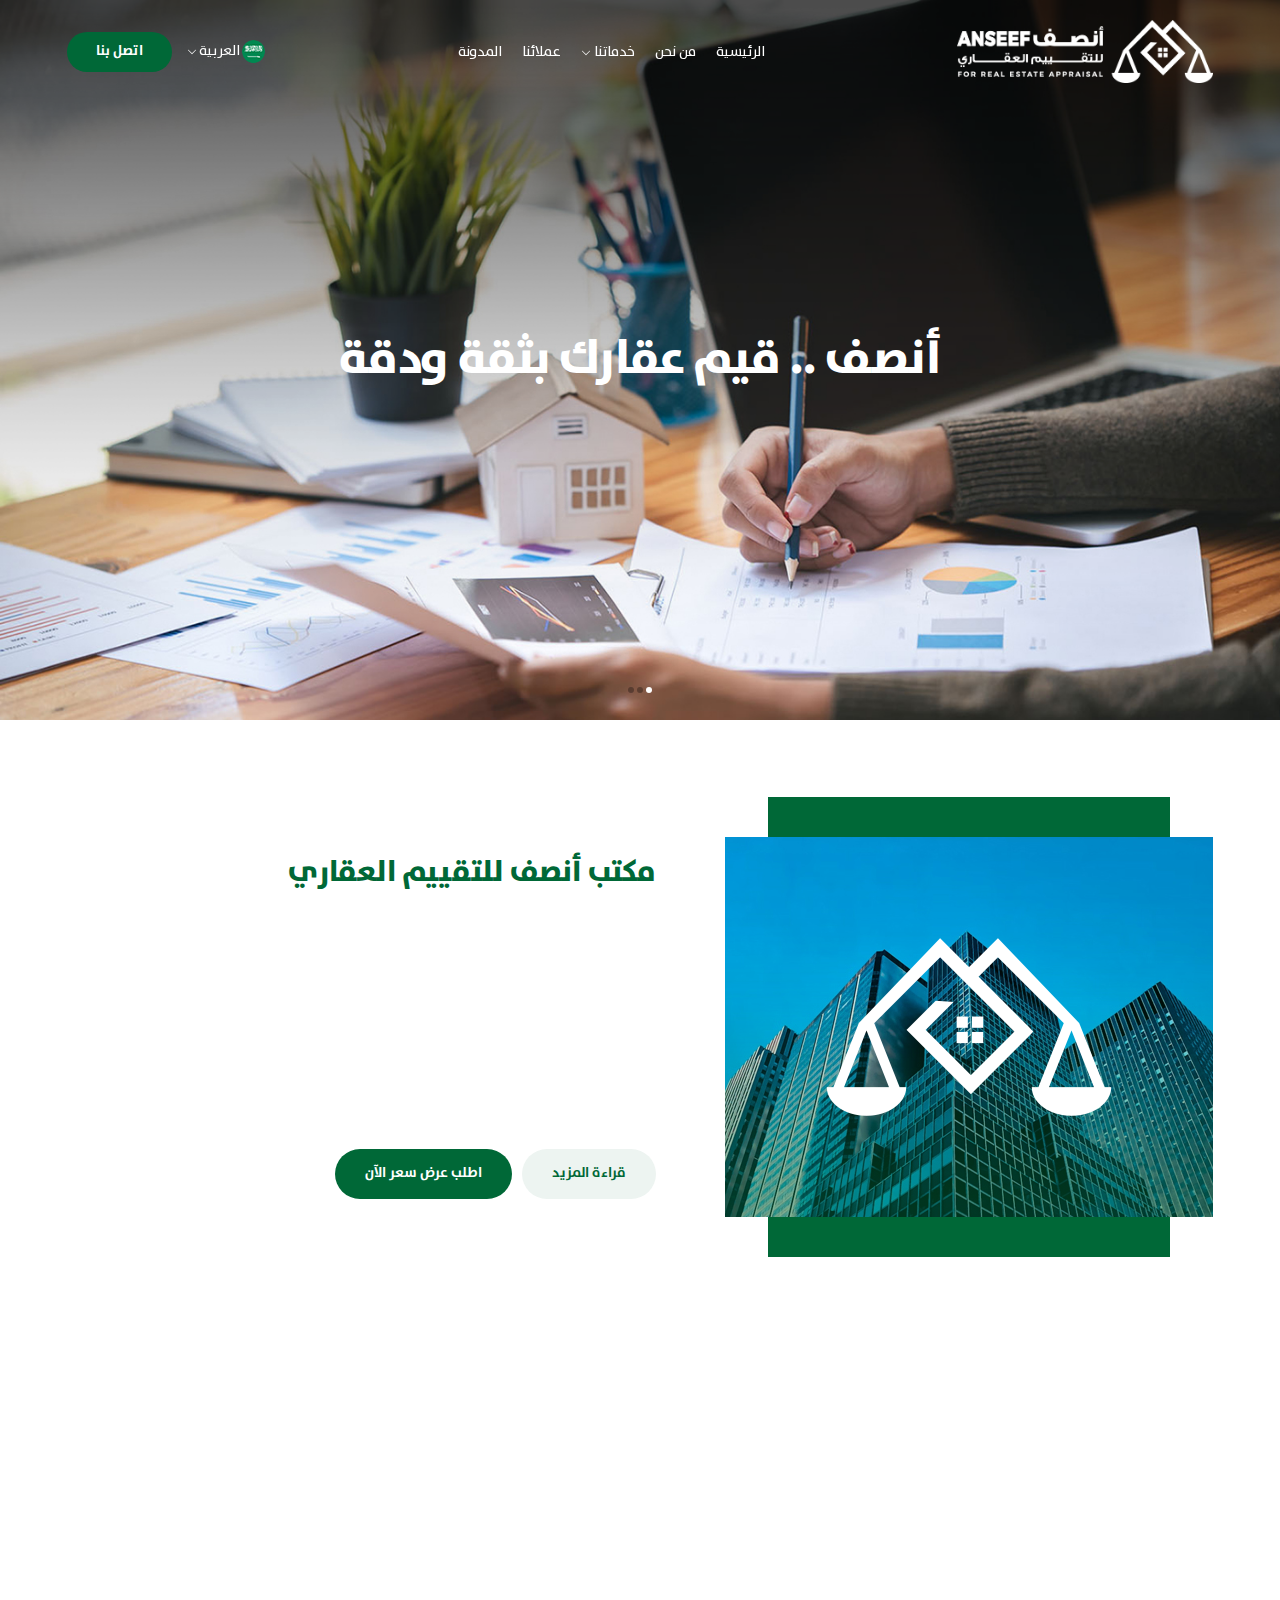
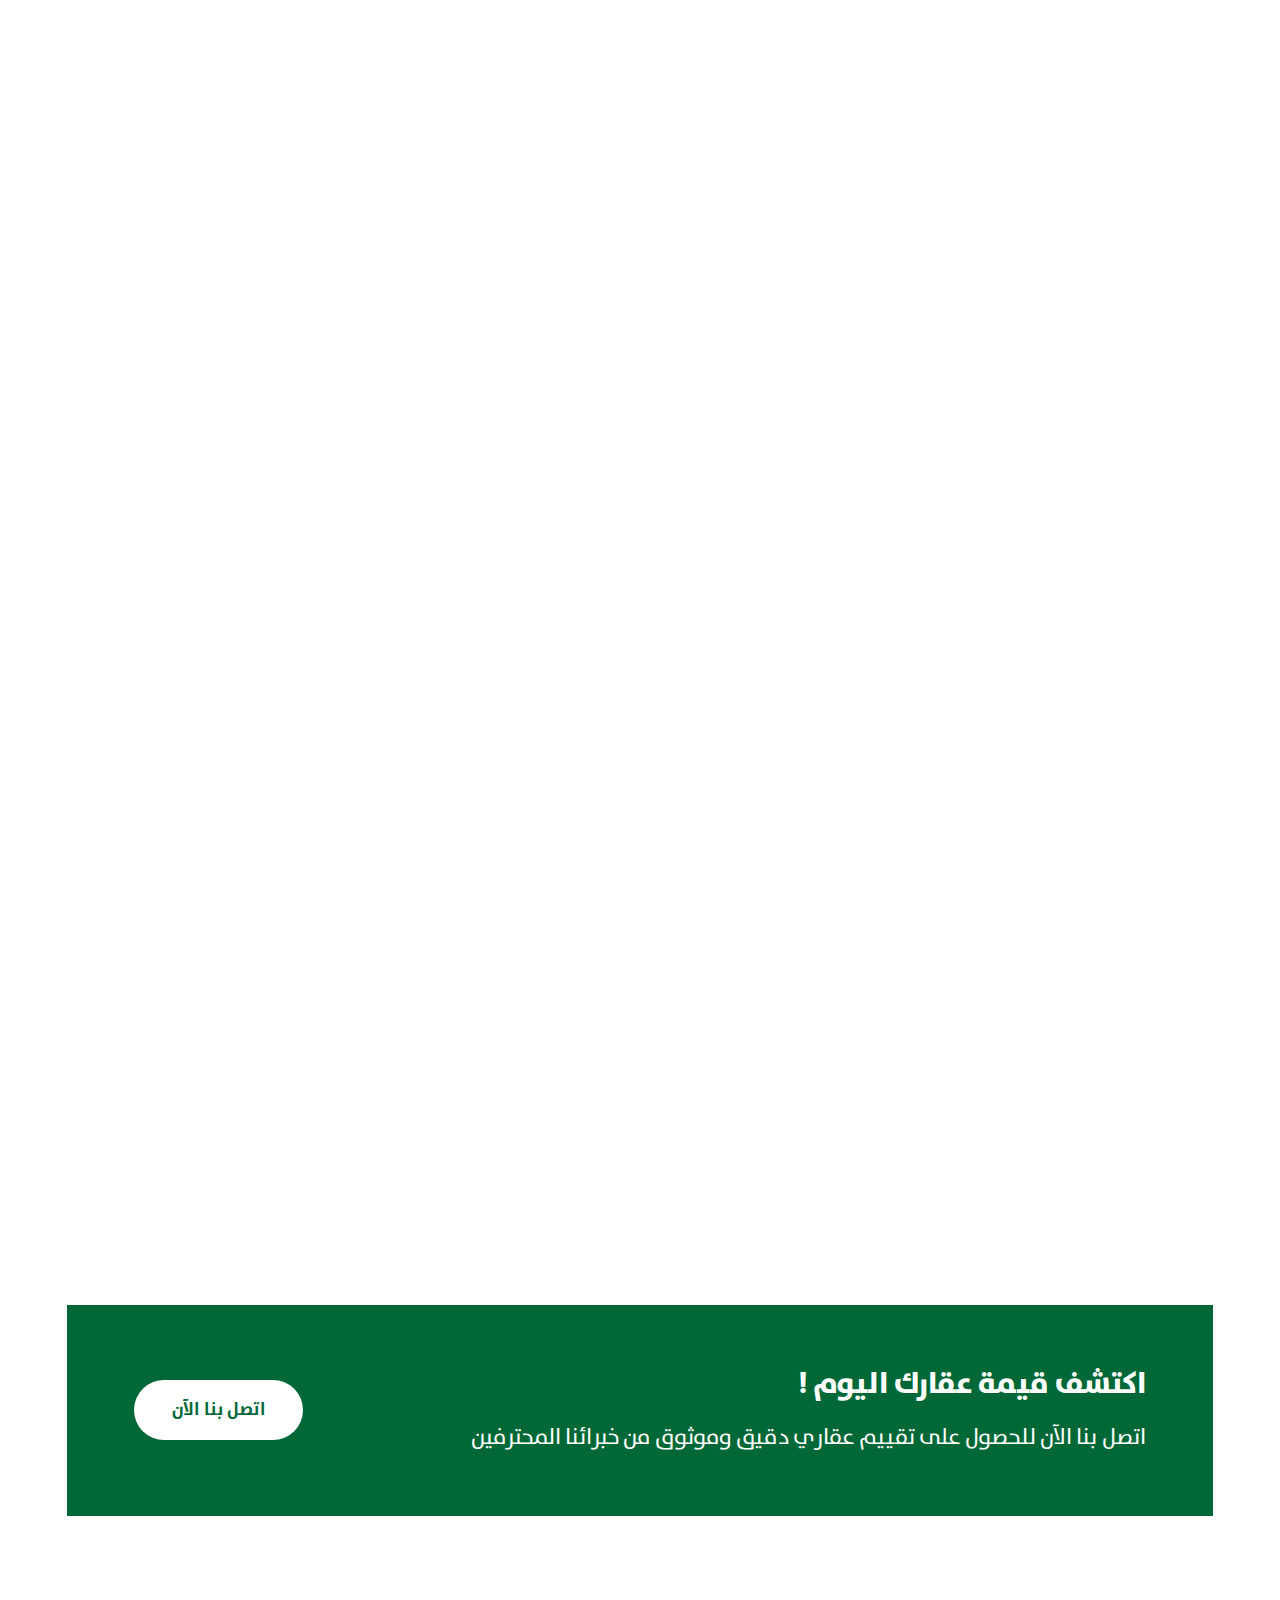
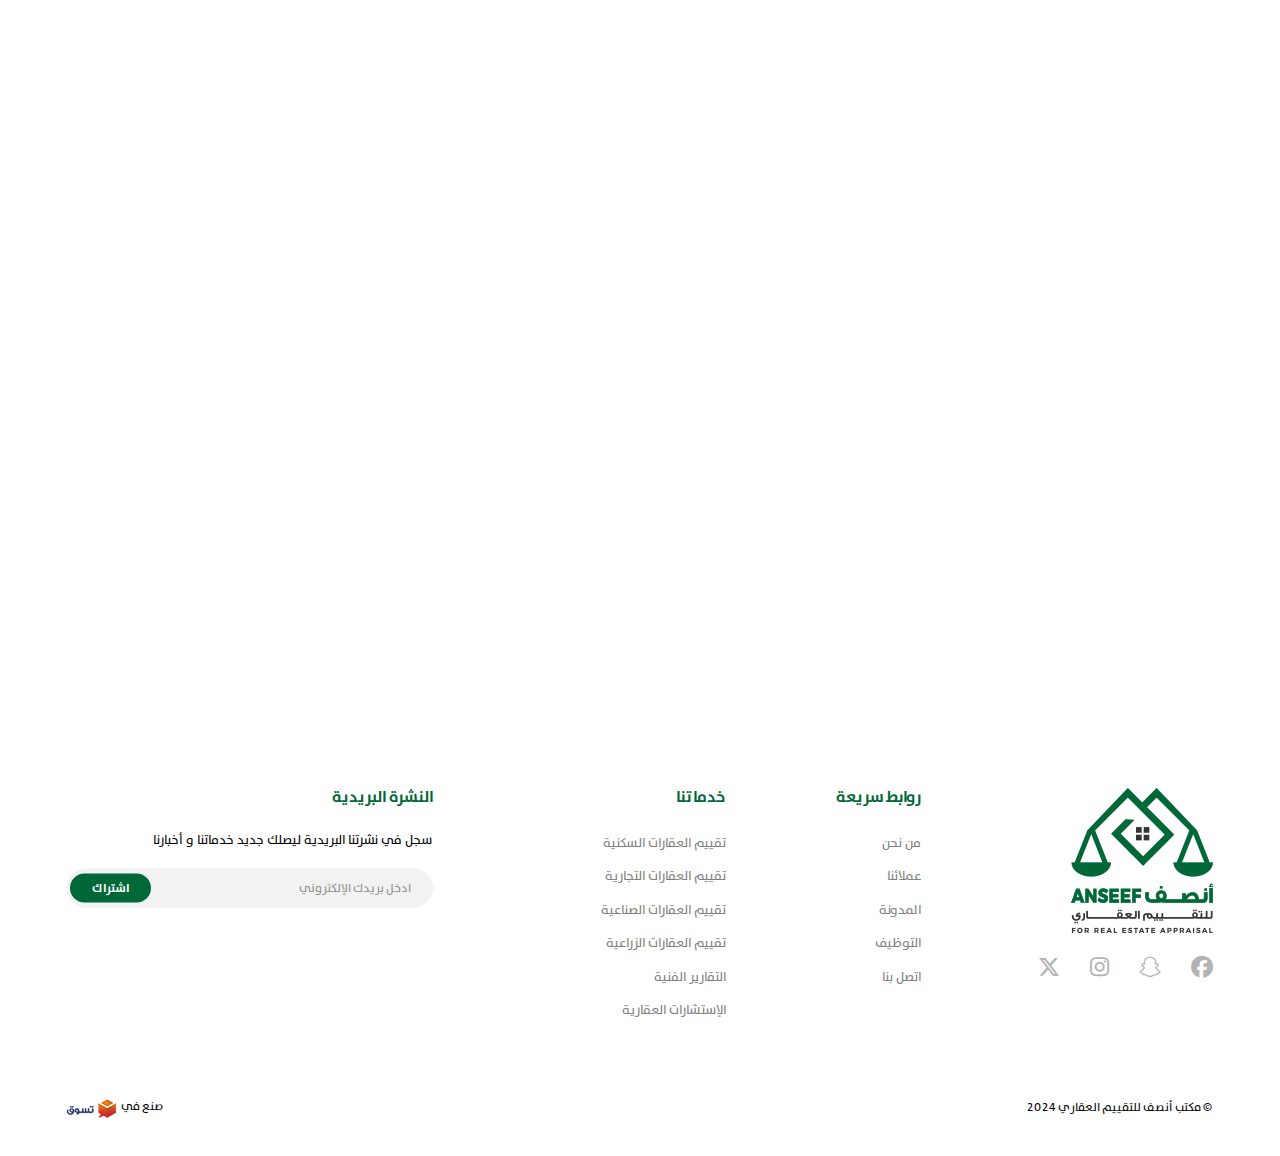
<file: index.html>
<!DOCTYPE html>
<html lang="ar" dir="rtl">
   <head>
      <meta charset="utf-8" />
      <meta http-equiv="X-UA-Compatible" content="IE=edge" />
      <meta name="viewport" content="width=device-width, initial-scale=1" />
      <title>  أنصف للتقييم العقاري </title>
      <link rel="icon" href="images/fav.png" type="image/png" />
      <link rel="stylesheet" href="css/line-awesome.min.css" />
    
      <link rel="stylesheet" href="css/all.min.css" />
      <link rel="stylesheet" href="css/bootstrap.min.css" />
     
      <link rel="preconnect" href="https://fonts.googleapis.com">
      <link rel="preconnect" href="https://fonts.gstatic.com" crossorigin>
      <link rel="stylesheet" href="css/fonts.css" />
      <link rel="stylesheet" href="css/animate.css" />
     
      <link rel="stylesheet" href="css/swiper.min.css" />
      <link rel="stylesheet" href="css/style.css" />
   </head>
   <body>
      <!-- preloader -->
      <div class="preloader">
         <div class="progress">
            <div class="progress-bar"></div>
         </div>
      </div>
      <!-- preloader -->
      <!-- header section -->
      <header>
         <div class="top-header">
            <div class="container">
               <!-- start nav-header -->
               <div class="nav-header">
                  <!-- logo section -->
                  <div class="img-logo">
                     <a href="index.html">
                     <img src="images/logo.png" class="img-fluid logo" alt="logo" />
                     </a>
                  </div>
                 
                  <!-- end logo section -->
                  <!-- start menu -->
                  <div class="navgition">
                    
                     <ul class="big-menu list-unstyled">
                        <li>
                           <a href="index.html"> الرئيسية </a>
                        </li>
                        <li>
                           <a href="#"> من نحن </a>
                        </li>
                        <li class=" menu-item-has-children ">
                           <a href="#">
                           خدماتنا
                           </a>
                           <ul class=" sub-menu ">
                              <li >
                                 <a href="#" >
                                 <span>خدمة 1    </span>
                                 </a>
                              </li>
                              <li >
                                 <a href="#" >
                                 <span>خدمة 2    </span>
                                 </a>
                              </li>
                              <li >
                                 <a href="#" >
                                 <span>خدمة 3   </span>
                                 </a>
                              </li>
                              <li >
                                 <a href="#" >
                                 <span>خدمة 4    </span>
                                 </a>
                              </li>
                           </ul>
                        </li>
                        <li>
                           <a href="#"> عملائنا </a>
                        </li>
                        <li>
                           <a href="#"> المدونة </a>
                        </li>
                        
                      
                     </ul>
                  </div>
                  <!-- end menu -->
                  <!-- language and contact section -->
                  <div class="language-and-contact-section">
                     <div class="dropdown">
                        <button class="dropbtn">
                           <div class="flag-img">
                        <img class="language-flag" src="images/ksa-flag.png" alt="ksa flag">
                     </div>
                        العربية
                        </button>
                        <div class="dropdown-content">
                           <a href="index.html">العربية   </a>
                           <a href="index-en.html">English  </a>
                        </div>
                     </div>
                     <!-- contact-link -->
                     <a href="#" class="contact-link"> اتصل بنا </a>
                     <!-- end contact-link -->
                     <!-- menu-icon-for-mobile -->
                     <div class="show-icons">
                        <a class="menu-bars" id="menu-id" href="#!">
                        <i class="las la-bars bar show-icon"></i>
                        <i class="las la-times times hide-icon"></i>
                        </a>
                     </div>
                     <!-- end menu-icon-for-mobile -->
                  </div>
                  <!-- end language and contact section -->
               </div>
               <!-- end nav-header -->
            </div>
         </div>
      </header>
      <!-- header section     -->
      <!-- main slider -->
      <main class="main-slider">
         <div class="swiper-cont">
            <div class="swiper-container">
               <div class="swiper-wrapper">
                  <div class="swiper-slide">
                     <div class="main">
                        <div class="main-slider-img">
                           <a href="#">
                           <img src="images/main-slider/01.jpg" class="img-fluid main-slider-image" alt="slider img" />
                           </a>
                        </div>
                        <div class="main-slider-img-cover">
                           <h2 class="main-title">
                              أنصف .. قيم عقارك بثقة ودقة
                           </h2>
                        </div>
                     </div>
                  </div>
                  <div class="swiper-slide">
                     <div class="main">
                        <div class="main-slider-img">
                           <a href="#">
                           <img src="images/main-slider/01.jpg" class="img-fluid main-slider-image" alt="slider img" />
                           </a>
                        </div>
                        <div class="main-slider-img-cover">
                           <h2 class="main-title">
                              أنصف .. قيم عقارك بثقة ودقة
                           </h2>
                        </div>
                     </div>
                  </div>
                  <div class="swiper-slide">
                     <div class="main">
                        <div class="main-slider-img">
                           <a href="#">
                           <img src="images/main-slider/01.jpg" class="img-fluid main-slider-image" alt="slider img" />
                           </a>
                        </div>
                        <div class="main-slider-img-cover">
                           <h2 class="main-title">
                              أنصف .. قيم عقارك بثقة ودقة
                           </h2>
                        </div>
                     </div>
                  </div>
               </div>
            </div>
            <div class="swiper-pagination"></div>
         </div>
         <div class="swiper-btn-prev swiper-btn">
            <i class="las la-angle-right"></i>
         </div>
         <div class="swiper-btn-next swiper-btn">
            <i class="las la-angle-left"></i>
         </div>
      </main>
      <!-- main slider -->
      <!-- about-section -->
      <div  class="about-section wow fadeInDown">
         <div class="container">
            <div class="about-us-section">
               <div class="about-img-section">
                  <div class="about-img">
                     <img class="img-fluid" src="images/about-us/01.jpg" alt="about us image">
                     <div class="about-img-cover">
                        <div class="water-mark">
                           <img class="img-fluid" src="images/about-us/badge.png" alt="water mark">
                        </div>
                       
                     </div>
                  </div>
                
               </div>
               <div class="about-us-text">
                  <div class="mobile-css">
                     
                     <h2 class="about-us-title  wow fadeInDown"> مكتب أنصف للتقييم العقاري </h2>
                  </div>
                  <p class="about-us-paragraph wow fadeInDown"> 
                     مكتب متخصص في تقديم خدمات تقييم العقارات بشكل موثوق ومهني. يهدف المكتب إلى تقديم رؤية شاملة ودقيقة لقيمة العقارات وتقديم الاستشارات ذات الصلة لعملائه. وتقديم تقييمات عادلة تلبي احتياجات العملاء بأعلى مستويات الجودة والدقة. يوفر المكتب مجموعة واسعة من خدمات تقييمات العقارات السكنية والتجارية والصناعية والزراعية، وكذلك التقارير الفنية والاستشارات العقارية.
                  </p>
                  <div class="about-section-btns">
                     <a href="#" class="about-us-btn more-link"> قراءة المزيد </a>
                     <a href="#" class="about-us-btn price-link"> اطلب عرض سعر الآن   </a>
                  </div>
                 
               </div>
            </div>
         </div>
      </div>
      <!-- end services-and-about-section -->
      <!-- vision-mission-section -->
      <div class="container">
         <div class="vision-mission-section wow fadeInDown">
           <div class="vision-mission-block">
            <i class="las la-eye vision-mission-icon"></i>
            <h3 class="vision-mission-title">
               الرؤية
            </h3>
            <p class="vision-mission-paragraph">
               تقديم تقييمات دقيقة للعقارات, مع الإلتزام بأعلى معايير الاحترافية والأخلاق
            </p>
           </div>
           <div class="vision-mission-block">
            <i class="las la-scroll vision-mission-icon"></i>
            <h3 class="vision-mission-title">
               الرسالة
            </h3>
            <p class="vision-mission-paragraph">
              تقديم تقييمات عادلة وموثوقة تلبي احتياجات العملاء بأعلى مستويات الجودة والدقة , وتوفير خدمات استشارية متميزة تساعد في اتخاذ القرارات الصائبة بشأن العقارات
            </p>
           </div>
         </div>
      </div>
      <!-- end vision-mission-section -->
      <!-- projects -->
      <div class="projects-section wow fadeInDown">
         <div class="container">
            <div class="row">
               <div class="col-xl-3">
                  <div class="projects-text">
                     
                     <h2 class="projects-title">  خدماتنا </h2>
                     <p class="projects-paragraph">
                        نقدم حلول فعالة للتقييم والتثمين العقاري 
                     </p>
                     <a href="#" class="service-link"> اطلب خدمتك الآن  </a>
                  </div>
               </div>
               <div class="col-xl-9">
                  <div class=" services-slider projects-slider">
                    
                     <div class="swiper swiper-initialized swiper-horizontal swiper-pointer-events swiper-rtl swiper-backface-hidden">
                        <div class="swiper-wrapper" style="transform: translate3d(777px, 0px, 0px); transition-duration: 0ms;">
                           <div class="swiper-slide " >
                              <a href="#" class="project-item">
                                 <div class="service-img-block project-img-block">
                                    <img class=" img-fluid" src="images/projects/01.jpg" alt="project img">
                                    <div class="project-cover">
                                      
                                    </div>
                                   
                                 </div>
                                 <span class="project-title">اسم المشروع</span>
                              </a>
                           </div>
                           <div class="swiper-slide swiper-slide-prev" >
                              <a href="#" class="project-item">
                                 <div class="service-img-block project-img-block">
                                    <img class=" img-fluid" src="images/projects/02.jpg" alt="project img">
                                    <div class="project-cover">
                                      
                                    </div>
                                 </div>
                                 <span class="project-title">اسم المشروع</span>
                              </a>
                           </div>
                           <div class="swiper-slide " >
                              <a href="#" class="project-item">
                                 <div class="service-img-block project-img-block">
                                    <img class=" img-fluid" src="images/projects/03.jpg" alt="project img">
                                    <div class="project-cover">
                                     
                                    </div>
                                 </div>
                                 <span class="project-title">تقييم العقارات السكنية  </span>
                              </a>
                           </div>
                           <div class="swiper-slide " >
                              <a href="#" class="project-item">
                                 <div class="service-img-block project-img-block">
                                    <img class=" img-fluid" src="images/projects/04.jpg" alt="project img">
                                    <div class="project-cover">
                                      
                                    </div>
                                 </div>
                                 <span class="project-title">تقييم العقارات التجارية  </span>
                              </a>
                           </div>
                          
                          
                        </div>
                     </div>
                     <div class="swiper-pagination"></div>
                  </div>
               </div>
            </div>
         </div>
      </div>
      <!-- end projects -->
      <!-- clients -->
       <div class="clients-section wow fadeInDown">
         <div class="container">
            <h2 class="section-title">
               عملائنا
            </h2>
                <!-- clients-swiper-section -->
                <div class="clients-swiper-section wow fadeInDown">
                  <div class="clients">
                     <div class="services-slider">
                        <div class="swiper-container">
                           <div class="swiper-wrapper">
                              <div class="swiper-slide">
                                 <a href="#">
                                    <div class=" client-img-block">
                                       <img class=" img-fluid" src="images/clients/01.png" alt="client img">
                                    </div>
                                 </a>
                              </div>
                              <div class="swiper-slide">
                                 <a href="#">
                                    <div class=" client-img-block">
                                       <img class=" img-fluid" src="images/clients/02.png" alt="client img">
                                    </div>
                                 </a>
                              </div>
                              <div class="swiper-slide">
                                 <a href="#">
                                    <div class=" client-img-block">
                                       <img class=" img-fluid" src="images/clients/03.png" alt="client img">
                                    </div>
                                 </a>
                              </div>
                              <div class="swiper-slide">
                                 <a href="#">
                                    <div class=" client-img-block">
                                       <img class=" img-fluid" src="images/clients/04.png" alt="client img">
                                    </div>
                                 </a>
                              </div>
                              <div class="swiper-slide">
                                 <a href="#">
                                    <div class=" client-img-block">
                                       <img class=" img-fluid" src="images/clients/05.png" alt="client img">
                                    </div>
                                 </a>
                              </div>
                              <div class="swiper-slide">
                                 <a href="#">
                                    <div class=" client-img-block">
                                       <img class=" img-fluid" src="images/clients/06.png" alt="client img">
                                    </div>
                                 </a>
                              </div>
                           </div>
                        </div>
                        <div class="swiper-pagination"></div>
                       
                       
                     </div>
                  </div>
               </div>
               <!-- end clients-swiper-section -->
         </div>
       </div>
      <!-- clients -->
       <!-- cta -->
         <div class="container">
            <div class="cta-section">
               <div class="cta-text">
                  <h2 class="cta-title">
                     اكتشف قيمة عقارك اليوم !
                  </h2>
                  <span class="cta-note">
                 اتصل بنا الآن للحصول على تقييم عقاري دقيق وموثوق من خبرائنا المحترفين
                  </span>
                 
               </div>
               <a href="#" class="cta-link">
               اتصل بنا الآن
               </a>
            </div>
         </div>
       <!-- cta -->
      <!-- blog -->
      <div class="blog-section wow fadeInDown">
      <div class="container">
        
           
            <h2 class="section-title  wow fadeInDown mb-36"> المدونة </h2>
            <!-- services-swiper-section -->
            <div class="services-swiper-section wow fadeInDown">
               <div class="services">
                  <div class="services-slider blog-slider">
                     <div class="swiper-container">
                        <div class="swiper-wrapper">
                           <div class="swiper-slide">
                              <a href="#">
                                 <div class="service-img-block blog-img-block">
                                    <div class="blog-image">
                                       <img class=" img-fluid" src="images/blog/01.jpg" alt="service img">
                                    </div>
                                    
                                    <div class="blog-text">
                                       <h2 class="blog-title">
                                         لوريم إيبسوم ليس نصا عشوائيا
                                       </h2>
                                    <p class="blog-paragraph">
                                       خلافا للإعتقاد السائد فإن غيبسوم ليس نصا عشوائيا بل ان له جذور في الادب اللاتيني الكلاسيكي منذ العام 45 قب الميلاد
                                    </p>
                                    <a href="#" class="more-blog-link">
                                       قراءة المزيد
                                    </a>
                                    </div>
                                 </div>
                                 
                              </a>
                           </div>
                           <div class="swiper-slide">
                              <a href="#">
                                 <div class="service-img-block blog-img-block">
                                    <div class="blog-image">
                                       <img class=" img-fluid" src="images/blog/02.jpg" alt="service img">
                                    </div>
                                    
                                    <div class="blog-text">
                                       <h2 class="blog-title">
                                         لوريم إيبسوم ليس نصا عشوائيا
                                       </h2>
                                    <p class="blog-paragraph">
                                       خلافا للإعتقاد السائد فإن غيبسوم ليس نصا عشوائيا بل ان له جذور في الادب اللاتيني الكلاسيكي منذ العام 45 قب الميلاد
                                    </p>
                                    <a href="#" class="more-blog-link">
                                       قراءة المزيد
                                    </a>
                                    </div>
                                 </div>
                                 
                              </a>
                           </div>
                           <div class="swiper-slide">
                              <a href="#">
                                 <div class="service-img-block blog-img-block">
                                    <div class="blog-image">
                                       <img class=" img-fluid" src="images/blog/03.jpg" alt="service img">
                                    </div>
                                    
                                    <div class="blog-text">
                                       <h2 class="blog-title">
                                         لوريم إيبسوم ليس نصا عشوائيا
                                       </h2>
                                    <p class="blog-paragraph">
                                       خلافا للإعتقاد السائد فإن غيبسوم ليس نصا عشوائيا بل ان له جذور في الادب اللاتيني الكلاسيكي منذ العام 45 قب الميلاد
                                    </p>
                                    <a href="#" class="more-blog-link">
                                       قراءة المزيد
                                    </a>
                                    </div>
                                 </div>
                                 
                              </a>
                           </div>
                        </div>
                     </div>
                     <div class="swiper-pagination"></div>
                     
                  </div>
               </div>
            </div>
            <!-- end services-swiper-section -->
         </div>
      </div>
      <!-- end blog -->
      
    
      <!-- footer section -->
      <footer class="footer">
         <div class="container">
            <div class="footer-cont">
               <div class="row">
                  <div class="col-md-3 col-xs-12">
                     <a href="index.html" class="footer-logo">
                     <img class="img-fluid " src="images/footer-logo.png" alt="logo">
                     </a>
                     <ul class="social-list">
                        <li class="social-list-link">
                           <a href="#">
                              <i class="fa-brands fa-facebook social-icon"></i>
                           </a>
                        </li>
                        <li class="social-list-link">
                           <a href="#">
                              <i class="fa-brands fa-snapchat social-icon"></i>
                           </a>
                        </li>
                        <li class="social-list-link">
                           <a href="#">
                              <i class="fa-brands fa-instagram social-icon"></i>
                           </a>
                        </li>
                        <li class="social-list-link">
                           <a href="#">
                              <i class="fa-brands fa-x-twitter social-icon"></i>
                           </a>
                        </li>
                       
                     </ul>
                  </div>
                  <div class="col-md-2 col-xs-12">
                     <div class="nav-foot-cont">
                        <h2 class="nav-foot-header nav-accordion"> روابط سريعة </h2>
                        <ul class="nav-foot nav-wrap list-unstyled">
                           <li class="nav-foot-li">
                              <a href="#" class="nav-foot-link"> من نحن </a>
                           </li>
                           <li class="nav-foot-li">
                              <a href="#" class="nav-foot-link"> عملائنا</a>
                           </li>
                           <li class="nav-foot-li">
                              <a href="#" class="nav-foot-link"> المدونة</a>
                           </li>
                         
                           <li class="nav-foot-li">
                              <a href="#" class="nav-foot-link"> التوظيف </a>
                           </li>
                           <li class="nav-foot-li">
                              <a href="#" class="nav-foot-link"> اتصل بنا </a>
                           </li>
                        </ul>
                     </div>
                  </div>
                  <div class="col-md-3 col-xs-12">
                     <div class="nav-foot-cont">
                        <h2 class="nav-foot-header nav-accordion"> خدماتنا</h2>
                        <ul class="nav-foot nav-wrap list-unstyled">
                           <li class="nav-foot-li">
                              <a href="#" class="nav-foot-link"> تقييم العقارات السكنية  </a>
                           </li>
                           <li class="nav-foot-li">
                              <a href="#" class="nav-foot-link">  تقييم العقارات التجارية  </a>
                           </li>
                           <li class="nav-foot-li">
                              <a href="#" class="nav-foot-link">  تقييم العقارات الصناعية  </a>
                           </li>
                         
                           <li class="nav-foot-li">
                              <a href="#" class="nav-foot-link">  تقييم العقارات الزراعية   </a>
                           </li>
                           <li class="nav-foot-li">
                              <a href="#" class="nav-foot-link"> التقارير الفنية  </a>
                           </li>
                           <li class="nav-foot-li">
                              <a href="#" class="nav-foot-link"> الإستشارات العقارية   </a>
                           </li>
                        </ul>
                     </div>
                  </div>
                  <div class="col-md-4 col-xs-12">
                     <div class="nav-foot-cont">
                        <h2 class="nav-foot-header"> النشرة البريدية </h2>
                        <div class="nav-foot">
                           <p class="subscribe-text"> سجل في نشرتنا البريدية ليصلك جديد خدماتنا و أخبارنا</p>
                           <div class="newsletter-cont">
                              <input type="email" value="" class="newsletter-input" placeholder="ادخل بريدك الإلكتروني ">
                              <button type="submit" class="newsletter-button">
                              اشتراك
                              </button>
                           </div>
                        </div>
                     </div>
                  </div>
               </div>
            </div>
            <div class="copy-flex">
               <div class="copy-right"> © مكتب أنصف للتقييم العقاري 2024     </div>
               <div class="copy-right">
                  صنع في 
                  <a href="#">
                     <div class="tasawok-logo">
                        <img src="images/tk.png" alt="tasawk logo">
                     </div>
                  </a>
               </div>
            </div>
         </div>
      </footer>
      <!-- footer section -->
      <!-- arrow to top -->
      <a class="arrow-top" id="js-top">
      <i class="las la-long-arrow-alt-up arrow-top-icon"></i>
      </a>
      <!-- arrow to top -->
      <script src="js/jquery-3.4.1.min.js"></script>
      <script src="js/bootstrap.min.js"></script>
      <script src="js/wow.min.js"></script>
      <script src="js/swiper-bundle.min.js"></script>
      <script type="text/javascript" src="js/swiper.min.js"></script>
      <script  src="js/lazyload.js"></script>
      <script src="js/script.js"></script>
   </body>
</html>
</file>
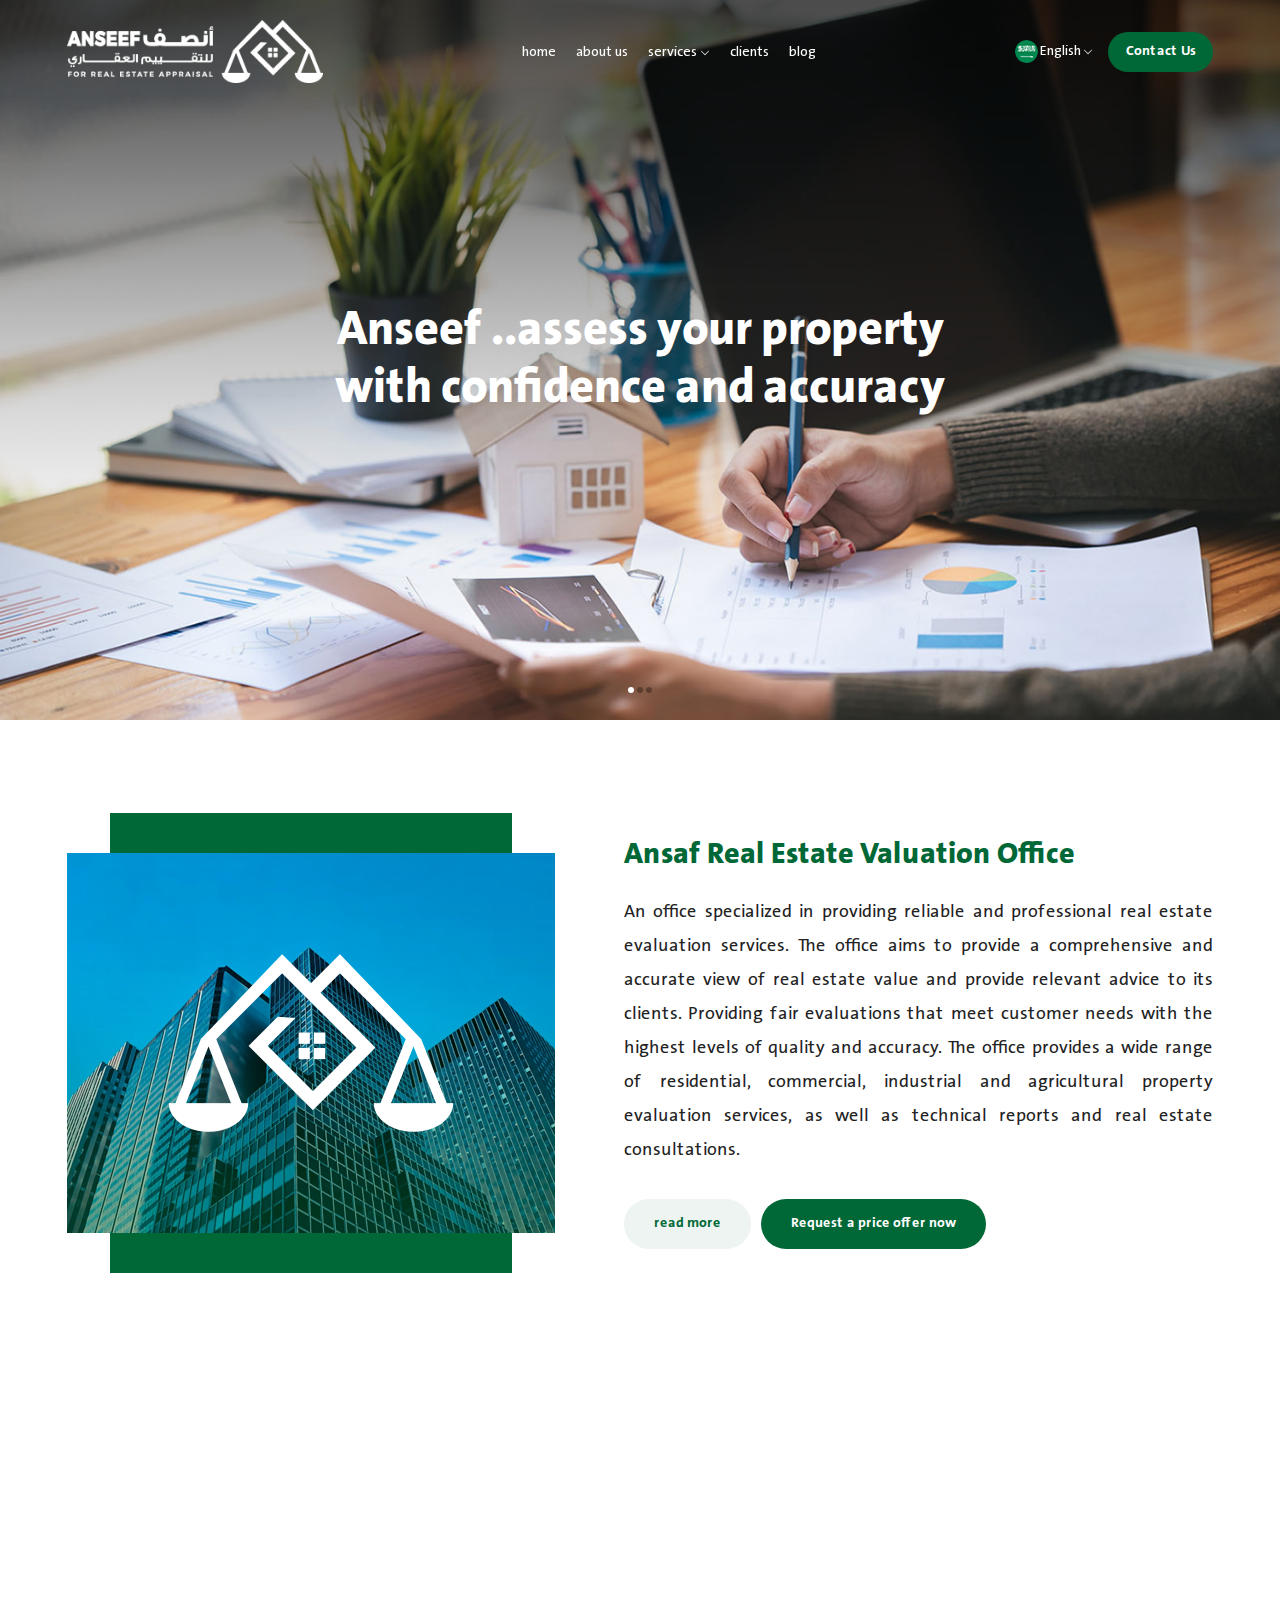
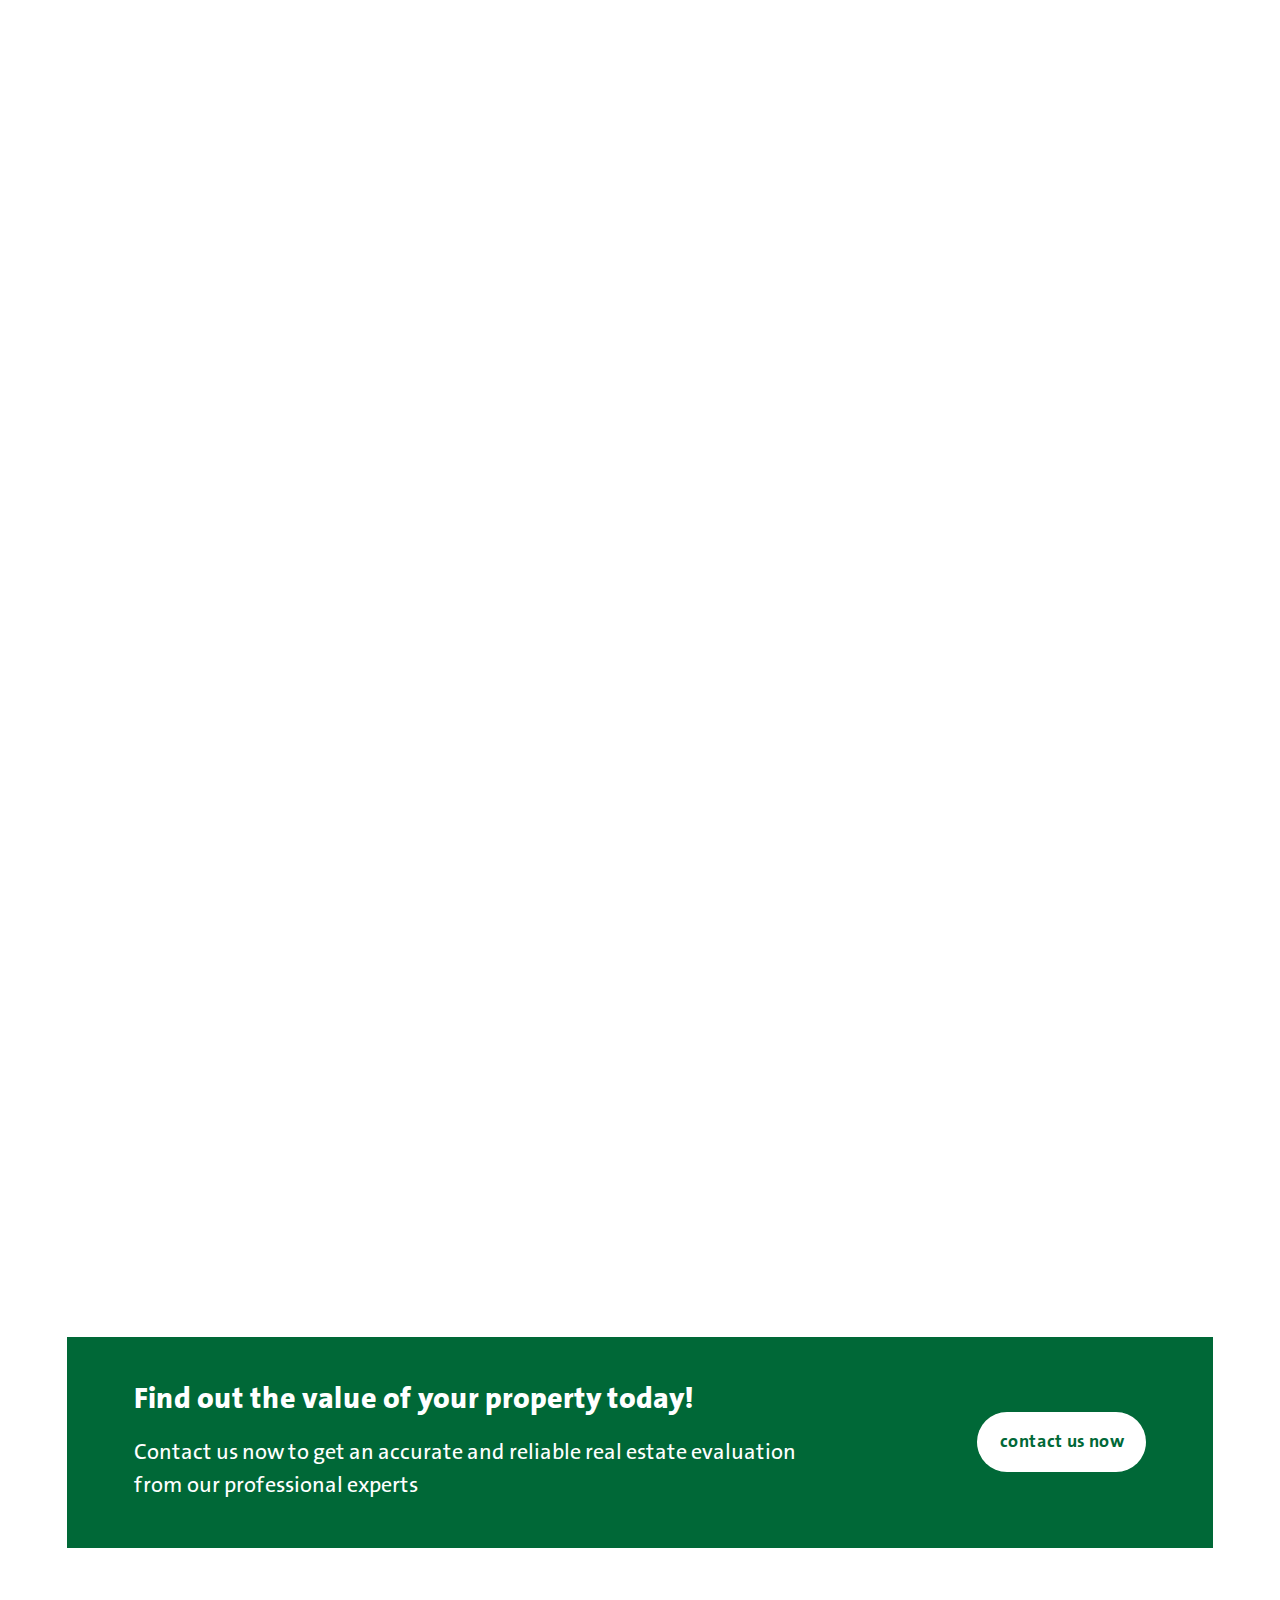
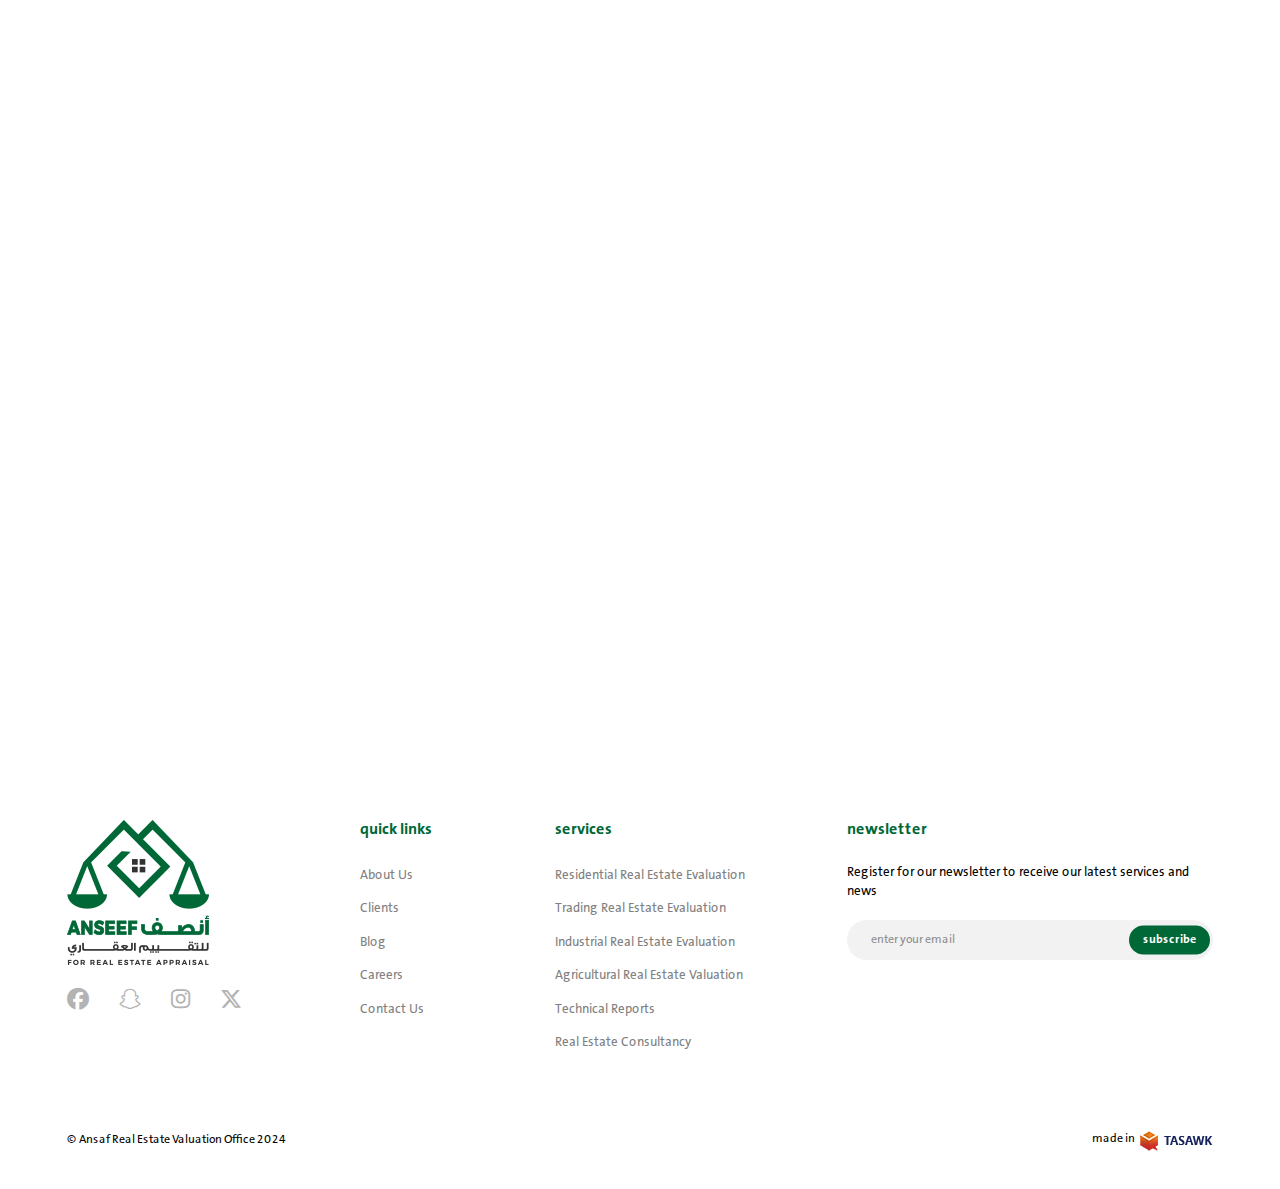
<file: index-en.html>
<!DOCTYPE html>
<html lang="en" dir="ltr">
   <head>
      <meta charset="utf-8" />
      <meta http-equiv="X-UA-Compatible" content="IE=edge" />
      <meta name="viewport" content="width=device-width, initial-scale=1" />
      <title>  Anseef for Real estate valuation</title>
      <link rel="icon" href="images/fav.png" type="image/png" />
      <link rel="stylesheet" href="css/line-awesome.min.css" />
    
      <link rel="stylesheet" href="css/all.min.css" />
      <link rel="stylesheet" href="css/bootstrap.min.css" />
     
      <link rel="preconnect" href="https://fonts.googleapis.com">
      <link rel="preconnect" href="https://fonts.gstatic.com" crossorigin>
      <link rel="stylesheet" href="css/fonts.css" />
      <link rel="stylesheet" href="css/animate.css" />
     
      <link rel="stylesheet" href="css/swiper.min.css" />
      <link rel="stylesheet" href="css/style.css" />
   </head>
   <body>
      <!-- preloader -->
      <div class="preloader">
         <div class="progress">
            <div class="progress-bar"></div>
         </div>
      </div>
      <!-- preloader -->
      <!-- header section -->
      <header>
         <div class="top-header">
            <div class="container">
               <!-- start nav-header -->
               <div class="nav-header">
                  <!-- logo section -->
                  <div class="img-logo">
                     <a href="index.html">
                     <img src="images/logo.png" class="img-fluid logo" alt="logo" />
                     </a>
                  </div>
                 
                  <!-- end logo section -->
                  <!-- start menu -->
                  <div class="navgition">
                    
                     <ul class="big-menu list-unstyled">
                        <li>
                           <a href="index-en.html"> home </a>
                        </li>
                        <li>
                           <a href="#"> about us  </a>
                        </li>
                        <li class=" menu-item-has-children ">
                           <a href="#">
                           services
                           </a>
                           <ul class=" sub-menu ">
                              <li >
                                 <a href="#" >
                                 <span>service 1    </span>
                                 </a>
                              </li>
                              <li >
                                 <a href="#" >
                                 <span>service 2    </span>
                                 </a>
                              </li>
                              <li >
                                 <a href="#" >
                                 <span>service 3   </span>
                                 </a>
                              </li>
                              <li >
                                 <a href="#" >
                                 <span>service 4    </span>
                                 </a>
                              </li>
                           </ul>
                        </li>
                        <li>
                           <a href="#"> clients </a>
                        </li>
                        <li>
                           <a href="#"> blog </a>
                        </li>
                        
                      
                     </ul>
                  </div>
                  <!-- end menu -->
                  <!-- language and contact section -->
                  <div class="language-and-contact-section">
                     <div class="dropdown">
                        <button class="dropbtn">
                           <div class="flag-img">
                        <img class="language-flag" src="images/ksa-flag.png" alt="ksa flag">
                     </div>
                        English
                        </button>
                        <div class="dropdown-content">
                           <a href="index.html">العربية   </a>
                           <a href="index-en.html">English  </a>
                        </div>
                     </div>
                     <!-- contact-link -->
                     <a href="#" class="contact-link"> contact us  </a>
                     <!-- end contact-link -->
                     <!-- menu-icon-for-mobile -->
                     <div class="show-icons">
                        <a class="menu-bars" id="menu-id" href="#!">
                        <i class="las la-bars bar show-icon"></i>
                        <i class="las la-times times hide-icon"></i>
                        </a>
                     </div>
                     <!-- end menu-icon-for-mobile -->
                  </div>
                  <!-- end language and contact section -->
               </div>
               <!-- end nav-header -->
            </div>
         </div>
      </header>
      <!-- header section     -->
      <!-- main slider -->
      <main class="main-slider">
         <div class="swiper-cont">
            <div class="swiper-container">
               <div class="swiper-wrapper">
                  <div class="swiper-slide">
                     <div class="main">
                        <div class="main-slider-img">
                           <a href="#">
                           <img src="images/main-slider/01.jpg" class="img-fluid main-slider-image" alt="slider img" />
                           </a>
                        </div>
                        <div class="main-slider-img-cover">
                           <h2 class="main-title">
                             Anseef ..assess your property with confidence and accuracy
                           </h2>
                        </div>
                     </div>
                  </div>
                  <div class="swiper-slide">
                     <div class="main">
                        <div class="main-slider-img">
                           <a href="#">
                           <img src="images/main-slider/01.jpg" class="img-fluid main-slider-image" alt="slider img" />
                           </a>
                        </div>
                        <div class="main-slider-img-cover">
                           <h2 class="main-title">
                              Anseef ..assess your property with confidence and accuracy
                           </h2>
                        </div>
                     </div>
                  </div>
                  <div class="swiper-slide">
                     <div class="main">
                        <div class="main-slider-img">
                           <a href="#">
                           <img src="images/main-slider/01.jpg" class="img-fluid main-slider-image" alt="slider img" />
                           </a>
                        </div>
                        <div class="main-slider-img-cover">
                           <h2 class="main-title">
                              Anseef ..assess your property with confidence and accuracy
                           </h2>
                        </div>
                     </div>
                  </div>
               </div>
            </div>
            <div class="swiper-pagination"></div>
         </div>
         <div class="swiper-btn-prev swiper-btn">
            <i class="las la-angle-right"></i>
         </div>
         <div class="swiper-btn-next swiper-btn">
            <i class="las la-angle-left"></i>
         </div>
      </main>
      <!-- main slider -->
      <!-- about-section -->
      <div  class="about-section wow fadeInDown">
         <div class="container">
            <div class="about-us-section">
               <div class="about-img-section">
                  <div class="about-img">
                     <img class="img-fluid" src="images/about-us/01.jpg" alt="about us image">
                     <div class="about-img-cover">
                        <div class="water-mark">
                           <img class="img-fluid" src="images/about-us/badge.png" alt="water mark">
                        </div>
                       
                     </div>
                  </div>
                
               </div>
               <div class="about-us-text">
                  <div class="mobile-css">
                     
                     <h2 class="about-us-title  wow fadeInDown">Ansaf Real Estate Valuation Office</h2>
                  </div>
                  <p class="about-us-paragraph wow fadeInDown"> 
                     An office specialized in providing reliable and professional real estate evaluation services. The office aims to provide a comprehensive and accurate view of real estate value and provide relevant advice to its clients. Providing fair evaluations that meet customer needs with the highest levels of quality and accuracy. The office provides a wide range of residential, commercial, industrial and agricultural property evaluation services, as well as technical reports and real estate consultations.                  </p>
                  <div class="about-section-btns">
                     <a href="#" class="about-us-btn more-link"> read more  </a>
                     <a href="#" class="about-us-btn price-link"> Request a price offer now  </a>
                  </div>
                 
               </div>
            </div>
         </div>
      </div>
      <!-- end services-and-about-section -->
      <!-- vision-mission-section -->
      <div class="container">
         <div class="vision-mission-section wow fadeInDown">
           <div class="vision-mission-block">
            <i class="las la-eye vision-mission-icon"></i>
            <h3 class="vision-mission-title">
               vision
            </h3>
            <p class="vision-mission-paragraph">
               Providing accurate real estate evaluations, while adhering to the highest standards of professionalism and ethics
            </p>
           </div>
           <div class="vision-mission-block">
            <i class="las la-scroll vision-mission-icon"></i>
            <h3 class="vision-mission-title">
               mission
            </h3>
            <p class="vision-mission-paragraph">
               Providing fair and reliable evaluations that meet customer needs with the highest levels of quality and accuracy, and providing distinguished consulting services that help in making the right decisions regarding real estate.
            </p>
           </div>
         </div>
      </div>
      <!-- end vision-mission-section -->
      <!-- projects -->
      <div class="projects-section wow fadeInDown">
         <div class="container">
            <div class="row">
               <div class="col-xl-3">
                  <div class="projects-text">
                     
                     <h2 class="projects-title">  services </h2>
                     <p class="projects-paragraph">
                        We provide effective solutions for real estate evaluation and valuation
                     </p>
                     <a href="#" class="service-link"> request service now </a>
                  </div>
               </div>
               <div class="col-xl-9">
                  <div class=" services-slider projects-slider">
                    
                     <div class="swiper swiper-initialized swiper-horizontal swiper-pointer-events swiper-ltr swiper-backface-hidden">
                        <div class="swiper-wrapper" style="transform: translate3d(777px, 0px, 0px); transition-duration: 0ms;">
                           <div class="swiper-slide  ">
                              <a href="#" class="project-item">
                                 <div class="service-img-block project-img-block">
                                    <img class=" img-fluid" src="images/projects/01.jpg" alt="project img">
                                    <div class="project-cover">
                                      
                                    </div>
                                 </div>
                                 <span class="project-title">project name </span>
                              </a>
                           </div>
                           <div class="swiper-slide  ">
                              <a href="#" class="project-item">
                                 <div class="service-img-block project-img-block">
                                    <img class=" img-fluid" src="images/projects/02.jpg" alt="project img">
                                    <div class="project-cover">
                                      
                                    </div>
                                 </div>
                                 <span class="project-title">project name </span>
                              </a>
                           </div>
                           <div class="swiper-slide ">
                              <a href="#" class="project-item">
                                 <div class="service-img-block project-img-block">
                                    <img class=" img-fluid" src="images/projects/03.jpg" alt="project img">
                                    <div class="project-cover">
                                     
                                    </div>
                                 </div>
                                 <span class="project-title">Residential real estate evaluation </span>
                              </a>
                           </div>
                           <div class="swiper-slide  ">
                              <a href="#" class="project-item">
                                 <div class="service-img-block project-img-block">
                                    <img class=" img-fluid" src="images/projects/04.jpg" alt="project img">
                                    <div class="project-cover">
                                      
                                    </div>
                                 </div>
                                 <span class="project-title">Trading real estate evaluation    </span>
                              </a>
                           </div>
                         
                          
                        </div>
                     </div>
                     <div class="swiper-pagination"></div>
                  </div>
               </div>
            </div>
         </div>
      </div>
      <!-- end projects -->
      <!-- clients -->
       <div class="clients-section wow fadeInDown">
         <div class="container">
            <h2 class="section-title">
               clients
            </h2>
                <!-- clients-swiper-section -->
                <div class="clients-swiper-section wow fadeInDown">
                  <div class="clients">
                     <div class="services-slider">
                        <div class="swiper-container">
                           <div class="swiper-wrapper">
                              <div class="swiper-slide">
                                 <a href="#">
                                    <div class=" client-img-block">
                                       <img class=" img-fluid" src="images/clients/01.png" alt="client img">
                                    </div>
                                 </a>
                              </div>
                              <div class="swiper-slide">
                                 <a href="#">
                                    <div class=" client-img-block">
                                       <img class=" img-fluid" src="images/clients/02.png" alt="client img">
                                    </div>
                                 </a>
                              </div>
                              <div class="swiper-slide">
                                 <a href="#">
                                    <div class=" client-img-block">
                                       <img class=" img-fluid" src="images/clients/03.png" alt="client img">
                                    </div>
                                 </a>
                              </div>
                              <div class="swiper-slide">
                                 <a href="#">
                                    <div class=" client-img-block">
                                       <img class=" img-fluid" src="images/clients/04.png" alt="client img">
                                    </div>
                                 </a>
                              </div>
                              <div class="swiper-slide">
                                 <a href="#">
                                    <div class=" client-img-block">
                                       <img class=" img-fluid" src="images/clients/05.png" alt="client img">
                                    </div>
                                 </a>
                              </div>
                              <div class="swiper-slide">
                                 <a href="#">
                                    <div class=" client-img-block">
                                       <img class=" img-fluid" src="images/clients/06.png" alt="client img">
                                    </div>
                                 </a>
                              </div>
                           </div>
                        </div>
                        <div class="swiper-pagination"></div>
                       
                       
                     </div>
                  </div>
               </div>
               <!-- end clients-swiper-section -->
         </div>
       </div>
      <!-- clients -->
       <!-- cta -->
         <div class="container">
            <div class="cta-section">
               <div class="cta-text">
                  <h2 class="cta-title">
                     Find out the value of your property today!
                  </h2>
                  <span class="cta-note">
                     Contact us now to get an accurate and reliable real estate evaluation from our professional experts
                  </span>
                 
               </div>
               <a href="#" class="cta-link">
              contact us now
               </a>
            </div>
         </div>
       <!-- cta -->
      <!-- blog -->
      <div class="blog-section wow fadeInDown">
      <div class="container">
        
           
            <h2 class="section-title  wow fadeInDown mb-36"> blog </h2>
            <!-- services-swiper-section -->
            <div class="services-swiper-section wow fadeInDown">
               <div class="services">
                  <div class="services-slider blog-slider">
                     <div class="swiper-container">
                        <div class="swiper-wrapper">
                           <div class="swiper-slide">
                              <a href="#">
                                 <div class="service-img-block blog-img-block">
                                    <div class="blog-image">
                                       <img class=" img-fluid" src="images/blog/01.jpg" alt="service img">
                                    </div>
                                    
                                    <div class="blog-text">
                                       <h2 class="blog-title">
                                          Lorem Ipsum is not random text
                                       </h2>
                                    <p class="blog-paragraph">
                                       Contrary to popular belief, Gypsum is not a random text, but rather has roots in classical Latin literature from 45 BC.                                    </p>
                                    <a href="#" class="more-blog-link">
                                       read more 
                                    </a>
                                    </div>
                                 </div>
                                 
                              </a>
                           </div>
                           <div class="swiper-slide">
                              <a href="#">
                                 <div class="service-img-block blog-img-block">
                                    <div class="blog-image">
                                       <img class=" img-fluid" src="images/blog/02.jpg" alt="service img">
                                    </div>
                                    
                                    <div class="blog-text">
                                       <h2 class="blog-title">
                                          Lorem Ipsum is not random text
                                       </h2>
                                    <p class="blog-paragraph">
                                       Contrary to popular belief, Gypsum is not a random text, but rather has roots in classical Latin literature from 45 BC.                                    </p>
                                    <a href="#" class="more-blog-link">
                                       read more 
                                    </a>
                                    </div>
                                 </div>
                                 
                              </a>
                           </div>
                           <div class="swiper-slide">
                              <a href="#">
                                 <div class="service-img-block blog-img-block">
                                    <div class="blog-image">
                                       <img class=" img-fluid" src="images/blog/03.jpg" alt="service img">
                                    </div>
                                    
                                    <div class="blog-text">
                                       <h2 class="blog-title">
                                          Lorem Ipsum is not random text
                                       </h2>
                                    <p class="blog-paragraph">
                                       Contrary to popular belief, Gypsum is not a random text, but rather has roots in classical Latin literature from 45 BC.                                    </p>
                                    <a href="#" class="more-blog-link">
                                       read more
                                    </a>
                                    </div>
                                 </div>
                                 
                              </a>
                           </div>
                        </div>
                     </div>
                     <div class="swiper-pagination"></div>
                     
                  </div>
               </div>
            </div>
            <!-- end services-swiper-section -->
         </div>
      </div>
      <!-- end blog -->
      
    
      <!-- footer section -->
      <footer class="footer">
         <div class="container">
            <div class="footer-cont">
               <div class="row">
                  <div class="col-md-3 col-xs-12">
                     <a href="index.html" class="footer-logo">
                     <img class="img-fluid " src="images/footer-logo.png" alt="logo">
                     </a>
                     <ul class="social-list">
                        <li class="social-list-link">
                           <a href="#">
                              <i class="fa-brands fa-facebook social-icon"></i>
                           </a>
                        </li>
                        <li class="social-list-link">
                           <a href="#">
                              <i class="fa-brands fa-snapchat social-icon"></i>
                           </a>
                        </li>
                        <li class="social-list-link">
                           <a href="#">
                              <i class="fa-brands fa-instagram social-icon"></i>
                           </a>
                        </li>
                        <li class="social-list-link">
                           <a href="#">
                              <i class="fa-brands fa-x-twitter social-icon"></i>
                           </a>
                        </li>
                       
                     </ul>
                  </div>
                  <div class="col-md-2 col-xs-12">
                     <div class="nav-foot-cont">
                        <h2 class="nav-foot-header nav-accordion">  quick links </h2>
                        <ul class="nav-foot nav-wrap list-unstyled">
                           <li class="nav-foot-li">
                              <a href="#" class="nav-foot-link"> about us  </a>
                           </li>
                           <li class="nav-foot-li">
                              <a href="#" class="nav-foot-link"> clients</a>
                           </li>
                           <li class="nav-foot-li">
                              <a href="#" class="nav-foot-link"> blog</a>
                           </li>
                         
                           <li class="nav-foot-li">
                              <a href="#" class="nav-foot-link"> careers </a>
                           </li>
                           <li class="nav-foot-li">
                              <a href="#" class="nav-foot-link"> contact us  </a>
                           </li>
                        </ul>
                     </div>
                  </div>
                  <div class="col-md-3 col-xs-12">
                     <div class="nav-foot-cont">
                        <h2 class="nav-foot-header nav-accordion"> services</h2>
                        <ul class="nav-foot nav-wrap list-unstyled">
                           <li class="nav-foot-li">
                              <a href="#" class="nav-foot-link"> Residential real estate evaluation </a>
                           </li>
                           <li class="nav-foot-li">
                              <a href="#" class="nav-foot-link">  Trading real estate evaluation </a>
                           </li>
                           <li class="nav-foot-li">
                              <a href="#" class="nav-foot-link">  Industrial real estate evaluation </a>
                           </li>
                         
                           <li class="nav-foot-li">
                              <a href="#" class="nav-foot-link">  Agricultural real estate valuation  </a>
                           </li>
                           <li class="nav-foot-li">
                              <a href="#" class="nav-foot-link"> Technical reports </a>
                           </li>
                           <li class="nav-foot-li">
                              <a href="#" class="nav-foot-link"> Real estate consultancy  </a>
                           </li>
                        </ul>
                     </div>
                  </div>
                  <div class="col-md-4 col-xs-12">
                     <div class="nav-foot-cont">
                        <h2 class="nav-foot-header"> newsletter  </h2>
                        <div class="nav-foot">
                           <p class="subscribe-text"> Register for our newsletter to receive our latest services and news </p>
                           <div class="newsletter-cont">
                              <input type="email" value="" class="newsletter-input" placeholder=" enter your email   ">
                              <button type="submit" class="newsletter-button">
                              subscribe
                              </button>
                           </div>
                        </div>
                     </div>
                  </div>
               </div>
            </div>
            <div class="copy-flex">
               <div class="copy-right"> © Ansaf Real Estate Valuation Office 2024     </div>
               <div class="copy-right">
                  made in
                  <a href="#">
                     <div class="tasawok-logo">
                        <img src="images/tk-en.png" alt="tasawk logo">
                     </div>
                  </a>
               </div>
            </div>
         </div>
      </footer>
      <!-- footer section -->
      <!-- arrow to top -->
      <a class="arrow-top" id="js-top">
      <i class="las la-long-arrow-alt-up arrow-top-icon"></i>
      </a>
      <!-- arrow to top -->
      <script src="js/jquery-3.4.1.min.js"></script>
      <script src="js/bootstrap.min.js"></script>
      <script src="js/wow.min.js"></script>
      <script src="js/swiper-bundle.min.js"></script>
      <script type="text/javascript" src="js/swiper.min.js"></script>
      <script  src="js/lazyload.js"></script>
      <script src="js/script.js"></script>
   </body>
</html>
</file>
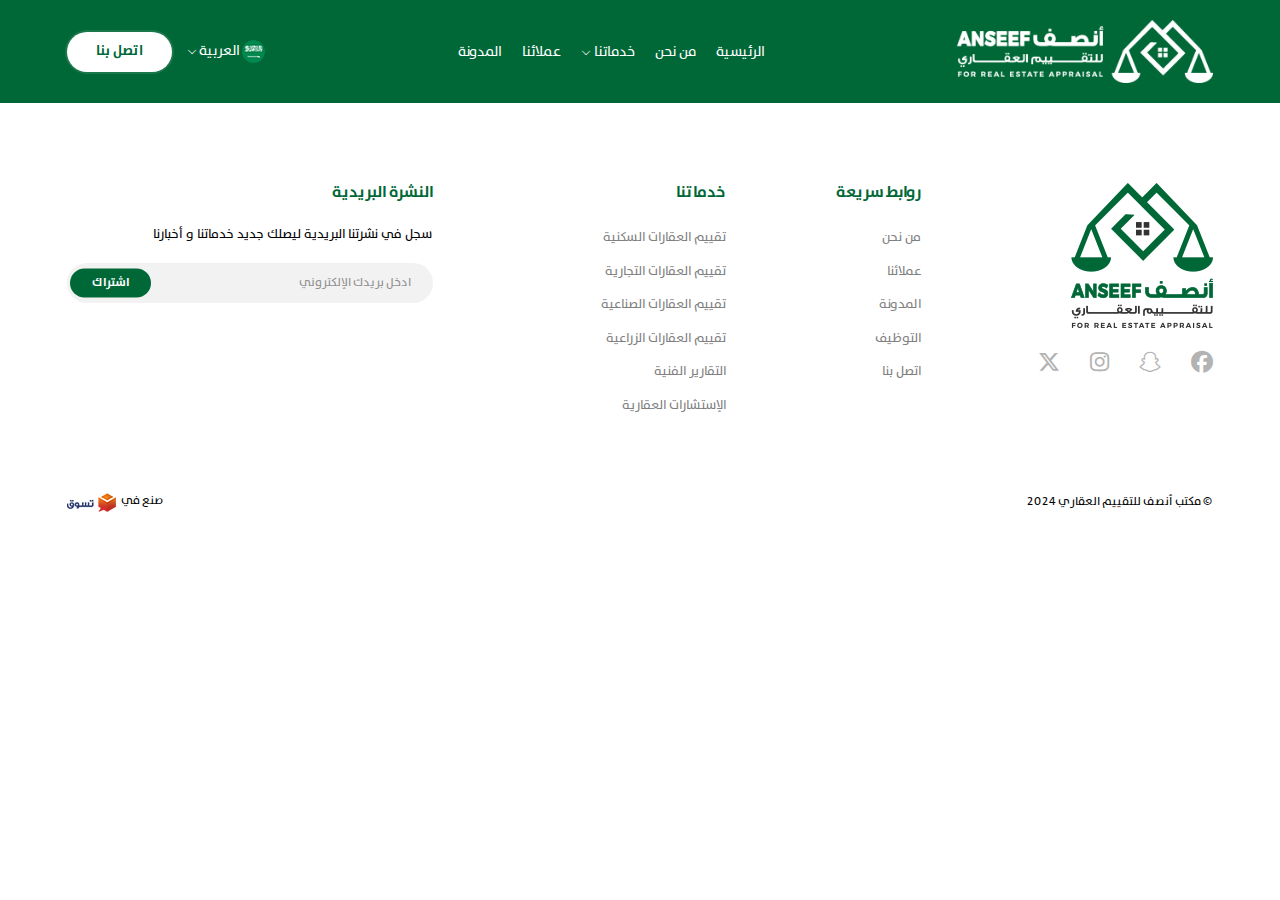
<file: single.html>
<!DOCTYPE html>
<html lang="ar" dir="rtl">
   <head>
      <meta charset="utf-8" />
      <meta http-equiv="X-UA-Compatible" content="IE=edge" />
      <meta name="viewport" content="width=device-width, initial-scale=1" />
      <title>  أنصف للتقييم العقاري </title>
      <link rel="icon" href="images/fav.png" type="image/png" />
      <link rel="stylesheet" href="css/line-awesome.min.css" />
    
      <link rel="stylesheet" href="css/all.min.css" />
      <link rel="stylesheet" href="css/bootstrap.min.css" />
     
      <link rel="preconnect" href="https://fonts.googleapis.com">
      <link rel="preconnect" href="https://fonts.gstatic.com" crossorigin>
      <link rel="stylesheet" href="css/fonts.css" />
      <link rel="stylesheet" href="css/animate.css" />
     
      <link rel="stylesheet" href="css/swiper.min.css" />
      <link rel="stylesheet" href="css/style.css" />
   </head>
   <body class="inner-page-body">
      <!-- preloader -->
      <div class="preloader">
         <div class="progress">
            <div class="progress-bar"></div>
         </div>
      </div>
      <!-- preloader -->
      <!-- header section -->
      <header>
         <div class="top-header inner-page-top-header">
            <div class="container">
               <!-- start nav-header -->
               <div class="nav-header">
                  <!-- logo section -->
                  <div class="img-logo">
                     <a href="index.html">
                     <img src="images/logo.png" class="img-fluid logo" alt="logo" />
                     </a>
                  </div>
                 
                  <!-- end logo section -->
                  <!-- start menu -->
                  <div class="navgition">
                    
                     <ul class="big-menu list-unstyled">
                        <li>
                           <a href="index.html"> الرئيسية </a>
                        </li>
                        <li>
                           <a href="#"> من نحن </a>
                        </li>
                        <li class=" menu-item-has-children ">
                           <a href="#">
                           خدماتنا
                           </a>
                           <ul class=" sub-menu ">
                              <li >
                                 <a href="#" >
                                 <span>خدمة 1    </span>
                                 </a>
                              </li>
                              <li >
                                 <a href="#" >
                                 <span>خدمة 2    </span>
                                 </a>
                              </li>
                              <li >
                                 <a href="#" >
                                 <span>خدمة 3   </span>
                                 </a>
                              </li>
                              <li >
                                 <a href="#" >
                                 <span>خدمة 4    </span>
                                 </a>
                              </li>
                           </ul>
                        </li>
                        <li>
                           <a href="#"> عملائنا </a>
                        </li>
                        <li>
                           <a href="#"> المدونة </a>
                        </li>
                        
                      
                     </ul>
                  </div>
                  <!-- end menu -->
                  <!-- language and contact section -->
                  <div class="language-and-contact-section">
                     <div class="dropdown">
                        <button class="dropbtn">
                           <div class="flag-img">
                        <img class="language-flag" src="images/ksa-flag.png" alt="ksa flag">
                     </div>
                        العربية
                        </button>
                        <div class="dropdown-content">
                           <a href="index.html">العربية   </a>
                           <a href="index-en.html">English  </a>
                        </div>
                     </div>
                     <!-- contact-link -->
                     <a href="#" class="contact-link"> اتصل بنا </a>
                     <!-- end contact-link -->
                     <!-- menu-icon-for-mobile -->
                     <div class="show-icons">
                        <a class="menu-bars" id="menu-id" href="#!">
                        <i class="las la-bars bar show-icon"></i>
                        <i class="las la-times times hide-icon"></i>
                        </a>
                     </div>
                     <!-- end menu-icon-for-mobile -->
                  </div>
                  <!-- end language and contact section -->
               </div>
               <!-- end nav-header -->
            </div>
         </div>
      </header>
      <!-- header section     -->
     
      <!-- end blog -->
      
    
      <!-- footer section -->
      <footer class="footer">
         <div class="container">
            <div class="footer-cont">
               <div class="row">
                  <div class="col-md-3 col-xs-12">
                     <a href="index.html" class="footer-logo">
                     <img class="img-fluid " src="images/footer-logo.png" alt="logo">
                     </a>
                     <ul class="social-list">
                        <li class="social-list-link">
                           <a href="#">
                              <i class="fa-brands fa-facebook social-icon"></i>
                           </a>
                        </li>
                        <li class="social-list-link">
                           <a href="#">
                              <i class="fa-brands fa-snapchat social-icon"></i>
                           </a>
                        </li>
                        <li class="social-list-link">
                           <a href="#">
                              <i class="fa-brands fa-instagram social-icon"></i>
                           </a>
                        </li>
                        <li class="social-list-link">
                           <a href="#">
                              <i class="fa-brands fa-x-twitter social-icon"></i>
                           </a>
                        </li>
                       
                     </ul>
                  </div>
                  <div class="col-md-2 col-xs-12">
                     <div class="nav-foot-cont">
                        <h2 class="nav-foot-header nav-accordion"> روابط سريعة </h2>
                        <ul class="nav-foot nav-wrap list-unstyled">
                           <li class="nav-foot-li">
                              <a href="#" class="nav-foot-link"> من نحن </a>
                           </li>
                           <li class="nav-foot-li">
                              <a href="#" class="nav-foot-link"> عملائنا</a>
                           </li>
                           <li class="nav-foot-li">
                              <a href="#" class="nav-foot-link"> المدونة</a>
                           </li>
                         
                           <li class="nav-foot-li">
                              <a href="#" class="nav-foot-link"> التوظيف </a>
                           </li>
                           <li class="nav-foot-li">
                              <a href="#" class="nav-foot-link"> اتصل بنا </a>
                           </li>
                        </ul>
                     </div>
                  </div>
                  <div class="col-md-3 col-xs-12">
                     <div class="nav-foot-cont">
                        <h2 class="nav-foot-header nav-accordion"> خدماتنا</h2>
                        <ul class="nav-foot nav-wrap list-unstyled">
                           <li class="nav-foot-li">
                              <a href="#" class="nav-foot-link"> تقييم العقارات السكنية  </a>
                           </li>
                           <li class="nav-foot-li">
                              <a href="#" class="nav-foot-link">  تقييم العقارات التجارية  </a>
                           </li>
                           <li class="nav-foot-li">
                              <a href="#" class="nav-foot-link">  تقييم العقارات الصناعية  </a>
                           </li>
                         
                           <li class="nav-foot-li">
                              <a href="#" class="nav-foot-link">  تقييم العقارات الزراعية   </a>
                           </li>
                           <li class="nav-foot-li">
                              <a href="#" class="nav-foot-link"> التقارير الفنية  </a>
                           </li>
                           <li class="nav-foot-li">
                              <a href="#" class="nav-foot-link"> الإستشارات العقارية   </a>
                           </li>
                        </ul>
                     </div>
                  </div>
                  <div class="col-md-4 col-xs-12">
                     <div class="nav-foot-cont">
                        <h2 class="nav-foot-header"> النشرة البريدية </h2>
                        <div class="nav-foot">
                           <p class="subscribe-text"> سجل في نشرتنا البريدية ليصلك جديد خدماتنا و أخبارنا</p>
                           <div class="newsletter-cont">
                              <input type="email" value="" class="newsletter-input" placeholder="ادخل بريدك الإلكتروني ">
                              <button type="submit" class="newsletter-button">
                              اشتراك
                              </button>
                           </div>
                        </div>
                     </div>
                  </div>
               </div>
            </div>
            <div class="copy-flex">
               <div class="copy-right"> © مكتب أنصف للتقييم العقاري 2024     </div>
               <div class="copy-right">
                  صنع في 
                  <a href="#">
                     <div class="tasawok-logo">
                        <img src="images/tk.png" alt="tasawk logo">
                     </div>
                  </a>
               </div>
            </div>
         </div>
      </footer>
      <!-- footer section -->
      <!-- arrow to top -->
      <a class="arrow-top" id="js-top">
      <i class="las la-long-arrow-alt-up arrow-top-icon"></i>
      </a>
      <!-- arrow to top -->
      <script src="js/jquery-3.4.1.min.js"></script>
      <script src="js/bootstrap.min.js"></script>
      <script src="js/wow.min.js"></script>
      <script src="js/swiper-bundle.min.js"></script>
      <script type="text/javascript" src="js/swiper.min.js"></script>
      <script  src="js/lazyload.js"></script>
      <script src="js/script.js"></script>
   </body>
</html>
</file>
<file: css/fonts.css>
@font-face {
    font-family: "Bahij_TheSansArabic-SemiLight";
    src: url("../webfonts/BahijTheSansArabic/Bahij_TheSansArabic-SemiLight.ttf") format("truetype");
    font-weight: 200;
    font-style: normal;
}

@font-face {
    font-family: "Bahij_TheSansArabic-Light";
    src: url("../webfonts/BahijTheSansArabic/Bahij_TheSansArabic-Light.ttf") format("truetype");
    font-weight: 300;
    font-style: normal;
}

@font-face {
    font-family: "Bahij_TheSansArabic-Plain";
    src: url("../webfonts/BahijTheSansArabic/Bahij_TheSansArabic-Plain.ttf") format("truetype");
    font-weight: 400;
    font-style: normal;
}

@font-face {
    font-family: "Bahij_TheSansArabic-SemiBold";
    src: url("../webfonts/BahijTheSansArabic/Bahij_TheSansArabic-SemiBold.ttf") format("truetype");
    font-weight: 500;
    font-style: normal;
}



@font-face {
    font-family: "Bahij_TheSansArabic-Bold";
    src: url("../webfonts/BahijTheSansArabic/Bahij_TheSansArabic-Bold.ttf") format("truetype");
    font-weight: 700;
    font-style: normal;
}

@font-face {
    font-family: "Bahij_TheSansArabic-ExtraBold";
    src: url("../webfonts/BahijTheSansArabic/Bahij_TheSansArabic-ExtraBold.ttf") format("truetype");
    font-weight: 900;
    font-style: normal;
}
</file>
<file: css/style.css>
/* html {
  scroll-behavior: smooth;
} */
body {
  font-family: "Bahij_TheSansArabic-Plain";
  box-sizing: border-box;
  margin: 0;
  padding: 0;
  overflow-x: hidden;
}

a:hover {
  text-decoration: none;
}

.overflow {
  overflow: hidden;
}
:root {
  --main-color: #006837;
  --main-hover: #edf4f1;
  --sec-color: #222;
}

img {
  image-rendering: -webkit-optimize-contrast;
}
/*style scroll bar*/
/* width */
::-webkit-scrollbar {
  width: 6px;
}

/* Track */
::-webkit-scrollbar-track {
  background: #fff;
}

/* Handle */
::-webkit-scrollbar-thumb {
  background: var(--main-color);
}

/* Handle on hover */
::-webkit-scrollbar-thumb:hover {
  background: var(--main-hover);
}
/*preloader*/
.preloader {
  -webkit-pointer-events: none;
  pointer-events: none;
  -webkit-user-select: none;
  -moz-user-select: none;
  user-select: none;
}
.progress {
  position: fixed;
  z-index: 99999;
  top: 0;
  width: 100%;
  height: 5px;
  background-color: #f7f7f7;
  background-image: linear-gradient(to bottom, #f5f5f5, #f9f9f9);
  background-repeat: repeat-x;
  border-radius: 2px;
  box-shadow: 0 1px 2px rgba(0, 0, 0, 0.1) inset;
  overflow: hidden;
}

.progress-bar {
  animation: progress 6s ease infinite;
  padding: 1px;
  color: rgba(255, 255, 255, 100);
  background-image: linear-gradient(
    135deg,
    var(--main-hover),
    var(--main-color)
  );
  /* border-radius: 4px 4px 4px 4px; */
}
html[dir="ltr"] .progress-bar {
  background-image: linear-gradient(
    135deg,
    var(--main-color),
    var(--main-hover)
  );
}
@keyframes progress {
  from {
    width: 0;
    color: rgba(255, 255, 255, 0);
  }
  to {
    width: 100%;
    color: rgba(255, 255, 255, 1);
  }
}
/*preloader*/
/*                          header section                     */



.language-anchor {
  margin-inline-end: 30px;
  font-size: 14px;
  color: #fff;
  transition: 0.5s;
}
.fixed-nav .language-anchor {
  color: var(--main-color);
}
.fixed-nav .language-anchor:hover {
  color: #fff;
  opacity: 0.8;
}

.language-anchor:hover {
  color: var(--main-color);
}

/*top header*/
header {
  position: fixed;
  top: 0;
  left: 0;
  width: 100%;
  z-index: 200;
  transition: all 0.3s ease-in-out;
}

.top-header a {
  text-decoration: none;
}
.show-icons {
  display: flex;
  align-items: center;
}
.show-icons {
  display: none;
}
.show-icons .menu-bars {
  display: none;
}

.nav-header {
  display: flex;
  justify-content: space-between;
  padding: 20px 0 0;
  transition: all 0.3s ease-in-out;
  align-items: center;
  position: relative;
}

.contact-link {
  position: relative;
 
  border-radius: 20px;
  background-color: var(--main-color);
  color: #fff;
  font-size: 14px;
  font-family: "Bahij_TheSansArabic-Bold";
  width: 105px;
  height: 40px;
  display: flex;
  align-items: center;
  justify-content: center;
  text-transform: capitalize;
  transition: 0.5s;
}

.contact-link:after {
  display: flex;
  background-color: var(--main-color);
  opacity: 0.102;
  border-radius: 300px;

  animation: pulsate 2s ease-out;
  animation-iteration-count: infinite;
  opacity: 0;
  content: "";
  z-index: -1;
  margin: auto;
  position: absolute;
  top: 0;
  left: -3px;
  right: -3px;
  bottom: 0;
  width: 109px;
  height: 44px;
}
.contact-link:hover {
  color: var(--main-color);
  background-color: #fff;
}
.contact-link:hover:after {
  background-color: #fff;
}

@keyframes pulsate {
  0% {
    transform: scale(0.1, 0.1);
    opacity: 0;
  }

  50% {
    opacity: 1;
  }
  100% {
    transform: scale(1.2, 1.2);
    opacity: 0;
  }
}
.language-and-contact-section {
  display: flex;
  align-items: center;
  justify-content: flex-end;
  gap:15px;
}

.nav-header li a:hover {
  color: var(--main-hover);
}

.big-menu li a {
  font-size: 14px;
  color: #fff;
  text-decoration: none;
  transition: 0.5s;
}
.big-menu li a:hover{
  color: rgba(255,255,255,0.7);
  text-decoration: none;
}
.menu-item-has-children a::after {
	content: "";
	font-family: "Line Awesome Free";
	font-size: 10px;
 
 
	font-weight: 700;
}
.menu-item-has-children {
	position: relative;
}
@media (min-width: 992px) {

	.menu-item-has-children:hover .sub-menu {
		opacity: 1;
		visibility: visible;
		z-index: 99;
	}

	.menu-item-has-children:hover a {
		color: #fff;
		opacity: 0.7;
	}
}
.menu-item-has-children a.active::after {
	transform: rotate(180deg);
}

.sub-menu a::after {
	content: "";

}
.sub-menu li a {
	color: var(--sec-color) !important;
	transition: 0.5s;
}
.sub-menu li a:hover {
	color: var(--main-color) !important;
}
.sub-menu {
	border-radius: 5px;
	position: absolute;
	left: 50%;
	transform: translateX(-50%);
	top: calc(100% + 8px);
	z-index: -1;
	opacity: 0;
	visibility: hidden;
	width: max-content;
	min-width: 180px;
	list-style: none;
	max-width: 138px;
	background-color: #fff;
	
	display: flex;
	justify-content: space-between;
	text-align: center;
	border: none;
	padding: 5px 0;
	transition: all 0.3s ease-in-out;
	box-shadow: 0px 0px 15px 0px rgba(0, 0, 0, 0.1);
	-webkit-box-shadow: 0px 0px 15px 0px rgba(0, 0, 0, 0.1);
	-moz-box-shadow: 0px 0px 15px 0px rgba(0, 0, 0, 0.1);
	display: flex;
	flex-direction: column;
	align-items: center;
	justify-content: center;

}


.sub-menu::before {
	content: "";
	display: block;
	width: 0;
	height: 0;
	border-left: 8px solid transparent;
	border-right: 8px solid transparent;
	border-bottom: 8px solid #fff;
	position: absolute;
	top: -8px;
	left: 50%;
	transform: translateX(-50%);
	transition: 0.3s;
	opacity: 1;
}

.sub-menu li:after {
	content: "";
	position: absolute;
	height: 1px;
	width: 132px;
	background-color: rgba(255, 255, 255, 0.102);
	bottom: 0;
	left: 50%;
	transform: translateX(-50%);
}
.sub-menu li:last-child:after {
	width: 0;
}

.sub-menu li {
	margin: 0;
	padding: 5px 0;
	position: relative;
}

.sub-menu li a {
	
	text-decoration: none;
	line-height: 18px;
	display: block;
	font-weight: 400;
	font-size: 14px;
	display: flex;
	justify-content: space-between;
	width: 100%;
	align-items: center;
	padding: 0 15px;
	transition: all 0.3s ease-in-out;
}
.inner-page-top-header{
  background-color: var(--main-color);
  padding-bottom: 20px;
}
.inner-page-top-header .contact-link{
  background-color: #fff;
  color: var(--main-color);
  z-index: 2;
}
.inner-page-top-header .contact-link:hover{
  background-color: var(--sec-color);
  color: #fff;
}
.inner-page-top-header .contact-link:after{
  background-color: #fff;
  opacity: 0.102;
}
.inner-page-top-header .contact-link:hover:after{
  background-color: var(--sec-color);
  opacity: 0.102;
}
.inner-page-body{
  padding-top: 104px;
}

.client-img-block {
  width: 100%;
  max-width: 165px;
  height: 100%;
  max-height: 165px;
  display: flex;
  justify-content: center;
  align-items: center;
  aspect-ratio: 1/1;
}
.client-img-block img{
  max-width: 100%;
  max-height: 100%;
  object-fit: contain;
}

.nav-header .big-menu {
  display: flex;
  align-items: center;
  gap:20px;
  margin: 0;
  padding: 0;
}
.navgition {
  display: flex;
}

.without-arrow:after {
  content: " " !important;
}


.fixed-nav {
  background-color: var(--main-color);
  margin-top: -112px;
  transition: all 0.3s ease-in-out;
}
.fixed-nav .contact-link{
  background-color: #fff;
  color: var(--main-color);
}
.fixed-nav .contact-link:hover{
  background-color: var(--sec-color);
  color: #fff;
}
.projects-section .row{
  align-items: center;
}
.projects-slider .swiper-pagination{
  margin-top: 0 !important;
}

.fixed-nav .nav-header {
  padding: 10px 0;
}
.fixed-header {
  position: fixed;
}

.fixed-header .fixed-nav {
  margin: 0;
}
.img-logo{
  width: 256px;
}
.logo {
  width: 100%;
  transition: all 0.3s ease-in-out;
}
.dropdown {
  position: relative;
  display: inline-block;
}
.dropbtn {
  padding: 0;
  background-color: transparent;
  border: 0;
  outline: none;
  display: flex;
  align-items: center;
  gap:2px;
  font-size: 14px;
  color: #fff;
  transition: 0.5s;
}
.dropbtn:after{
  content: "";
	font-family: "Line Awesome Free";
	font-size: 10px;

	font-weight: 700;
}
.dropdown:hover .dropdown-content {
  visibility: visible;
  opacity: 1;
}
.flag-img{
  width: 23px;
  height: 23px;
  border-radius: 50%;
}
.language-flag{
  width: 100%;
  border-radius: 50%;
}
.dropbtn:hover{
  color: rgba(255,255,255,0.7);
}
.dropbtn:focus{
  outline: none;
  border: 0;
  color: rgba(255,255,255,0.7);
}
.dropdown-content {
  visibility: hidden;
  opacity: 0;
  position: absolute;
  background-color: #fff;
  color: var(--sec-color);
  text-align: center;
  min-width: 120px;
  box-shadow: 0px 0px 7px 0px rgba(0, 0, 0, 0.11);
  border-radius: unset;
  z-index: 300;
  top: 38px;
  left: 50%;
  transform: translateX(-50%);
  padding: 7px 0;
  transition: all 0.3s ease-in-out;
}
.dropdown-content::before {
  content: "";
  display: block;
  width: 0;
  height: 0;
  border-left: 8px solid transparent;
  border-right: 8px solid transparent;
  border-bottom: 8px solid #fff;
  position: absolute;
  top: -8px;
  left: 50%;
  transform: translateX(-50%);
  transition: 0.3s;
  opacity: 1;
}
.dropdown-content a {
  padding: 5px 15px;
  display: block;
  transition: 0.5s;
  font-size: 14px !important;
  color: var(--sec-color);
  text-transform: capitalize;
  text-decoration: none;
}
.dropdown-content a:hover{
  color: var(--main-color);
  text-decoration: none;
}



/*                          header section                     */

/* main-slider section */
.main-slider {
  position: relative;
  overflow: hidden;
}
.main-slider-img {
  width: 100%;
  max-width: 100%;
}
.main-slider-image {
  width: 100%;

  object-fit: cover;
}
.main-slider-img-cover {
  position: absolute;
  top: 0;
  left: 0;
  right: 0;
height: 100%;
  bottom: 0;
  width: 100%;
  z-index: 2;
  background-image: url(../images/main-slider/cover.png);
  background-repeat: no-repeat;
background-size: 100%;
display: flex;
align-items: center;
justify-content: center;
}
.main-title{
  color: #fff;
  font-size: 48px;
  font-family: "Bahij_TheSansArabic-ExtraBold";
  margin: 0;
  text-align: center;
  max-width: 650px;
}
.main-slider .swiper-btn {
  position: absolute;
  z-index: 1;
  top: 50%;
  width: 40px;
  height: 40px;
  transform: translateY(-50%);
  background-color: rgba(0, 0, 0, 0.4);
  border-radius: 50%;
  display: none;
  -webkit-box-align: center;
  -ms-flex-align: center;
  align-items: center;
  -webkit-box-pack: center;
  -ms-flex-pack: center;
  justify-content: center;
  font-size: 20px;
  color: #fff;
  -webkit-transition: all 0.3s ease-in-out;
  transition: all 0.3s ease-in-out;
}
@media (min-width: 1320px) {
  .main-slider .swiper-btn {
    display: -webkit-box;
    display: -ms-flexbox;
    display: flex;
  }
}
.main-slider .swiper-btn:hover {
  color: #fff;
  background-color: var(--main-color);
}
.main-slider .swiper-btn.swiper-btn-next {
  left: 29px;
}
.main-slider .swiper-btn.swiper-btn-prev {
  right: 29px;
}
.main-slider .swiper-pagination {
  position: relative;
  width: 100%;
  bottom: 33px;
  display: -webkit-box;
  display: -ms-flexbox;
  display: flex;
  -webkit-box-align: center;
  -ms-flex-align: center;
  align-items: center;
  -webkit-box-pack: center;
  -ms-flex-pack: center;
  justify-content: center;
  gap:3px;
}
.main-slider .swiper-pagination .swiper-pagination-bullet {
  width: 6px;
  height: 6px;
  border-radius: 50%;
  background-color: rgb(0, 0, 0);
  opacity: 0.302;
 
  -webkit-transition: all 0.3s ease-in-out;
  transition: all 0.3s ease-in-out;
  outline: none !important;
}
.main-slider .swiper-pagination .swiper-pagination-bullet:hover {
  background-color: #fff;
}
.main-slider
  .swiper-pagination
  .swiper-pagination-bullet.swiper-pagination-bullet-active {
  background-color: #fff;
  opacity: 1;
}
/* main-slider section */

/*                      about-section                             */

.about-section {
  background-color: #fff;
  padding: 111px 0 110px;
}

.about-us-section {
  display: flex;
  justify-content: space-between;
gap:69px;
  align-items: center;
}
.about-img:before{
  content:"";
  width: 402px;
  height: 460px;
  background-color: var(--main-color);
  position: absolute;
  left:50%;
  transform: translateX(-50%);
 
}
.about-img{
  width: 488px;
  
  position: relative;
  z-index: 9;
  display: flex;
  justify-content: center;
  align-items: center;
}
.about-img-cover{
 background-image: url(../images/about-us/about-img-cover.png);
 background-repeat: no-repeat;
 background-size: cover;
  position: absolute;
  top:0;
 
  bottom: 0;
  left: 0;
  right: 0;
  display: flex;
  align-items: center;
  justify-content: center;
  z-index: 99;
}
.about-img img{
  width: 100%;
 
  z-index: 9;
 
}
.water-mark{
  width: 286px;
  height: 178px;
  display: flex;
  align-items: center;
  justify-content: center;
  position: relative;
}
.water-mark img{
  width: 100%;
}
a.bout-us-text{
  display: flex;
  flex-direction: column;
  
}

.about-us-title {
  color: var(--main-color);
  font-size: 30px;

  font-family: "Bahij_TheSansArabic-ExtraBold";
  margin: 0 0 22px;
  text-align: start;
  display: flex;
text-transform: capitalize;
  width: 100%;
  position: relative;
}
.mb36 {
  margin-bottom: 40px !important;
}
.about-us-paragraph {
  color: var(--sec-color);
  font-size: 18px;
  line-height: 1.889;
  text-align: justify;

 
  margin: 0 0 32px;
}
.about-section-btns{
  display: flex;
  gap:10px;
}
.about-us-btn{
  font-size: 14px;
  
  font-family: "Bahij_TheSansArabic-Bold";
  text-decoration: none;
  transition: 0.5s;
  display: flex;
  align-items: center;
  justify-content: center;
  height: 50px;
  border-radius: 25px;
  padding: 0 30px;
}
.about-us-btn:hover{
  text-decoration: none;
}
.more-link {
  
  color: var(--main-color);
 
  background-color: var(--main-hover);
}
.more-link:hover {
  color: #fff;
  background-color: var(--main-color);
}
.price-link{
  color: #fff;
  background-color: var(--main-color);
}
.price-link:hover{
  color: var(--main-color);
 
  background-color: var(--main-hover);
}

/*                     about-section                            */

/*                    vision-mission-section                              */
.vision-mission-section{
  padding: 0 0 86px;
  display: flex;
  gap:30px;
  
}
.vision-mission-block{
border: 2px solid rgb(242, 242, 242);
width: 559px;

display: flex;
flex-direction: column;
justify-content: center;
align-items: center;
padding:  44px;
}
.vision-mission-icon{
  font-size: 36px;
  display: flex;
  align-items: center;
  justify-content: center;
  color: var(--main-color);
  flex-shrink: 0;
  width: 80px;
  height: 80px;
  background-color: var(--main-hover);
  margin: 0 0 33px;
  border-radius: 50%;
}
.vision-mission-title{
  color: var(--main-color);
  font-size: 22px;
  font-family: "Bahij_TheSansArabic-Bold";
  text-transform: capitalize;
  margin: 0 0 15px;
}
.vision-mission-paragraph{
  color: #000;
  text-align: center;
  font-size: 18px;
  line-height: 1.889;
  height: 102px;
  overflow: hidden;
}

/*                        vision-mission-section                            */

/*                      blog-section                      */
.blog-section {
  background-color: var(--main-hover);
  padding: 95px 0 82px;
}
.mb-36{
  margin-bottom: 36px !important;
}
.blog-img-block{
  background-color: #fff;
}
.blog-text{
  display: flex;
  flex-direction: column;
  padding: 25px 20px;
}
.blog-title{
  color: var(--main-color);
  text-align: start;
  text-transform: capitalize;
 font-size: 17px;
 font-family: "Bahij_TheSansArabic-Bold";
 margin: 0 0 15px;
 text-decoration: none;
 transition: 0.5s;
 height: 30px;
    overflow: hidden;
}
.blog-img-block:hover .blog-title{
  color: var(--sec-color);
}
.blog-section a{
  text-decoration: none;
}
.blog-image{
  width: 100%;
  overflow: hidden;
}
.blog-paragraph{
  font-size: 14px;
  font-family: "Bahij_TheSansArabic-Light";
  text-align: start;
line-height: 1.714 ;
color: #000;
margin: 0 0 17px;
height: 72px;
overflow: hidden;
}
.more-blog-link{
  font-size: 13px;
  color: rgb(166, 166, 166);
  font-family: "Bahij_TheSansArabic-SemiBold";
  transition: 0.5s;
}
.more-blog-link:hover{
  color: var(--main-color);
}
.blog-slider .swiper-pagination{
  margin-top: 34px !important;
}

/*                      services-section                      */

/*                      services-swiper-section                      */

.services-slider {
  position: relative;
}

.projects-slider .swiper-slide{
  width: 263px;
  margin-left: 28px;
}
html[dir="ltr"] .projects-slider .swiper-slide{
  margin-left: 0;
}


.services-slider .swiper-pagination {
  position: relative;
  width: 100%;
  bottom: auto;
  
  -webkit-box-align: center;
  -ms-flex-align: center;
  align-items: center;
  -webkit-box-pack: center;
  -ms-flex-pack: center;
  margin-top: 83px;
  justify-content: center;
}
.service-img-block {
  overflow: hidden;
  position: relative;
  transition: 0.5s;
}
.service-title {
  color: #000;
  display: flex;
  justify-content: center;
  margin: 20px 0 0;
  transition: 0.5s;
  font-size: 18px;
  font-family: "din-next-lt-w23-medium";
}
.service-title:hover {
  color: var(--main-color);
}
.swiper-slide:hover .service-title {
  color: var(--main-color);
}
.service-img-block img {
  transition: 0.5s;
}
.service-img-block:hover img {
  transform: scale(1.2);
}
@media (max-width: 1320px) {
  .services-slider .swiper-pagination {
    display: -webkit-box;
    display: -ms-flexbox;
    display: flex;
  }
}

.services-slider .swiper-pagination .swiper-pagination-bullet {
  width: 6px;
  height: 6px;
  background-color: #000;
  opacity: 0.302;
  margin: 0 3px;
  -webkit-transition: all 0.3s ease-in-out;
  transition: all 0.3s ease-in-out;
  outline: none !important;
  border-radius: 50%;
  
}
.projects-slider .swiper-pagination .swiper-pagination-bullet {
  display: none;
}
.services-slider .swiper-pagination .swiper-pagination-bullet:hover {
  background-color: var(--main-color);
}
.projects-slider .swiper-pagination .swiper-pagination-bullet:hover {
  background-color: #fff !important;
}
.projects-slider .swiper-pagination .swiper-pagination-bullet.swiper-pagination-bullet-active{
  background-color: #fff !important;
}
.services-slider
  .swiper-pagination
  .swiper-pagination-bullet.swiper-pagination-bullet-active {
  background-color: var(--main-color);
  opacity: 1;
}
.services-section .swiper-wrapper {
  align-items: center;
}

/*                      services-swiper-section                      */

/*                             projects                                  */

.projects-section {
  padding: 98px 0 90px;
  background-color: var(--main-color);
  width: 100%;
  overflow: hidden;
  position: relative;
}
.projects-section:before{
  content: url(../images/projects/shape.png);
  position: absolute;
  top:50%;
  transform: translateY(-50%);
  inset-inline-start: 0;
  z-index: 9;
}
.project-item {
  opacity: 0.2;
}
.project-img-block {
  position: relative;
  width: 263px;
  overflow: hidden;
  object-fit: cover;
  height: 350px;
}
.project-img-block img{
  width: 100%;
 object-fit: fill;
}
.swiper-slide-active .project-item, .swiper-slide .project-item,
.swiper-slide-next .project-item  {
  opacity: 1;
}
.swiper-slide-duplicate-prev .project-item{
  opacity: 0.2;
}
.projects-text {
  position: relative;
  z-index: 999;
}
.projects-slider {
  padding-inline-start: 42px;
  padding-inline-end: 42px;
  position: relative;
}
html[dir="ltr"] .projects-slider {
  padding-inline-start: 42px;
  padding-inline-end: 42px;
}
.projects-slider .swiper {
  overflow: unset;
}
.projects-slider:after {
  content: "";
  position: absolute;
  top: 0;
  inset-inline-end: calc(100% - 42px);
  bottom: 0;
  background-color: var(--main-color);
  width: 100vw;
  z-index: 2;
}
.extra-container {
  max-width: 880px !important;
  margin: 0;
}
/* .projects-swiper-section {
  padding-inline-start: 200px !important;
} */

.blue {
  color: rgb(144, 181, 225);
  margin-bottom: 10px !important;
}
.projects-title {
  color: #fff;
text-transform: capitalize;
 
  font-size: 30px;
  font-family: "Bahij_TheSansArabic-ExtraBold";
 
  margin: 0 0 25px;
  text-align: start;
}
.projects-paragraph{
  color: #fff;
  font-size: 20px;
  width: 215px;
  line-height: 1.5;
  text-align: start;
  margin: 0 0 33px;
}
.service-link{
  color: var(--main-color);
  background-color: #fff;
  padding: 0 25px;
  display: flex;
  align-items: center;
  justify-content: center;
  transition: 0.5s;
  text-decoration: none;
  font-size: 16px;
  font-family: "Bahij_TheSansArabic-Bold";
  height: 50px;
  border-radius: 25px;
  width: max-content;
  z-index: 999;
  position: relative;
  max-width: max-content;
}
.service-link:hover{
  background-color: var(--sec-color);
  color: #fff;
  text-decoration: none;
}
.projects-slider {
  position: relative;
}
.projects-slider .swiper-btn {
 display: none;
}


.project-cover {
  position: absolute;
  bottom: 0;
  left: 0;
  right: 0;
  top: 0;
  display: flex;
  align-items: flex-end;
  justify-content: center;
 
}

.project-title {
  color: #fff;
  font-size: 16px;
  text-transform: capitalize;
  font-family: "Bahij_TheSansArabic-SemiBold";
 display: flex;
 margin-top: 20px;
 text-decoration: none;
  transition: 0.5s;
  height: 45px;
  overflow: hidden;
}
.project-title:hover{
  color: rgb(130, 231, 184);
}
.project-item{
  text-decoration: none;
}
.project-item:hover .project-title {
  color: rgb(130, 231, 184);
}
/*                             projects                                      */

/*                               clients                                          */
.clients-section {
  padding: 76px 0 ;
  
}
.section-title{
  text-align: center;
  display: flex;
  justify-content: center;
  color: var(--main-color);
  font-size: 30px;
  margin-bottom: 83px;
  font-family: "Bahij_TheSansArabic-ExtraBold";
  text-transform: capitalize;
}



.clients .swiper-wrapper {
  align-items: center;
  text-align: center;
}


.cta-section {
  background:var(--main-color);
 min-height: 211px;
  display: flex;
  align-items: center;
  justify-content: space-between;
  padding: 0 67px;
  margin-bottom: 98px;
}
.cta-note {
  color: #fff;
  font-size: 22px;
 text-align: start;
  margin: 0;
  display: flex;
 max-width: 680px;
}
.cta-title {
  margin: 0 0 18px;
  color: #fff;
  font-size: 30px;
  font-family: "Bahij_TheSansArabic-ExtraBold";
  text-align: start;
}
.cta-link {
  background-color: #fff;
  width: 169px;
  height: 60px;
  border-radius: 30px;
  display: flex;
  align-items: center;
  justify-content: center;
  color: var(--main-color);
  transition: 0.5s;
  font-size: 18px;
  font-family: "Bahij_TheSansArabic-Bold";
 text-decoration: none;
}
.cta-link:hover {
  background-color: var(--sec-color);
  color: #fff;
  text-decoration: none;
}
/*                               clients                                           */

/*                                   footer                            */
.footer {
  padding: 79px 0 38px;
  position: relative;
  background: #fff;
  overflow: hidden;
}
.footer-logo {
  display: flex;
  text-align: start;
  width: 142px;
  margin-bottom: 23px;
}
.footer-logo img{
  width: 100%;
}
.footer-cont {
  z-index: 9;
  position: relative;
}

.nav-foot-cont {
  text-align: start;
}
.nav-foot-header {
  white-space: nowrap;
  font-size: 16px;
  color: var(--main-color);
  margin: 0 0 23px;
  text-align: start;

  font-family: "Bahij_TheSansArabic-Bold";
}
.nav-foot{
  padding: 0;
}

@media (min-width: 991px) {
  .nav-wrap {
    display: flex;
    flex-direction: column;
    max-height: 280px;
    flex-wrap: wrap;
  }
}

.nav-foot-link {
  color: #808080;
  font-size: 13px;
  text-transform: capitalize;
  display: inline-flex;
  text-decoration: none;
  transition: all 0.3s ease-in-out;
  margin-bottom: 11px;
 
}

.nav-foot-link:hover {
  color: var(--main-color);
}

.social-list {
  list-style: none;
  margin: 0;
  padding: 0;
  display: flex;
  justify-content: flex-start;
  align-items: center;
 gap:30px;
}

.social-list-link a{
  text-decoration: none;
  transition: 0.5s;
}
.social-icon {
  font-size: 22px;
  color: rgb(179, 179, 179);
 
  transition: 0.5s;
}

.social-list-link a:hover .social-icon {
 
  color: var(--main-color);
}

.subscribe-text {
  color: #000;
  font-size: 13px;
 
  margin: 0 0 18px;
}
.newsletter-cont {
  position: relative;
  z-index: 9;
}
.newsletter-input {
  text-align: start;
  background-color: rgb(242, 242, 242);
  width: 100%;
  height: 40px;
  border-radius: 20px;
  padding: 0 20px;
  padding-inline-end: 20px;
  font-size: 12px;

  color: rgb(142, 142, 142);
  border: 2px solid transparent;
  outline: none;
  transition: all 0.3s ease-in-out;
}
.newsletter-input::placeholder {
  font-size: 12px;

  color: rgb(142, 142, 142);
}
.newsletter-input:focus {
  border: 2px solid var(--main-color);
}
.newsletter-button {
  position: absolute;
  inset-inline-end: 3px;
  top: 50%;
  transform: translateY(-50%);
  color: #fff;
  border: none;
  width: 81px;
  height: 29px;
  font-family: "Bahij_TheSansArabic-Bold";
  font-size: 12px;
  border-radius: 15px;
  background-color: var(--main-color);
  padding: 0;
  display: flex;
  align-items: center;
  justify-content: center;
  transition: 0.5s;
  transition: all 0.3s ease-in-out;
}
.newsletter-button:hover{
  background-color: var(--sec-color);
  color: #fff;
}
.newsletter-button:focus{
  background-color: var(--sec-color);
  color: #fff;
}

.copy-flex {
  display: -webkit-box;
  display: -ms-flexbox;
  display: flex;
  -webkit-box-align: center;
  -ms-flex-align: center;
  align-items: center;
  justify-content: space-between;
  padding-top: 50px;
}
.copy-right {
  display: -webkit-box;
  display: -ms-flexbox;
  display: flex;

  font-size: 12px;
  gap:3px;
  color: #000;
  text-align: start;
}
.tasawok-logo {
  margin-inline-start: 2px;
}

/*                             footer accordion                 */
.footer-accordion.nav-foot-header {
  margin-bottom: 0;
  display: flex;
  align-items: center;
  justify-content: space-between;
}

.footer-accordion {
  cursor: pointer;
  width: 100%;
  transition: 0.4s;
  display: flex;
  align-items: center;
  justify-content: space-between;
}

.footer-panel {
  max-height: 0;
  overflow: hidden;
  transition: all 0.5s ease-out;
  padding: 0 15px;
}

.footer-accordion:after {
  content: "";
  font-family: "line Awesome Free";
  font-weight: 900;
  font-size: 13px;
  transition: all 0.5s ease-out;
}
html[dir="rtl"] .footer-accordion:after {
  content: "";
}
.footer-accordion.active:after {
  transform: rotate(90deg);
}
html[dir="rtl"] .footer-accordion.active:after {
  transform: rotate(-90deg);
}
/*                             footer accordion                 */

@media (max-width: 767px) {
  .nav-foot-cont {
    text-align: start;
    margin-bottom: 20px;
  }
  .nav-foot-header {
    text-align: center;
  }

  .copy-flex {
    padding-top: 30px;
    justify-content: center;
    flex-direction: column;
    z-index: 9;
  }
  .copy-right {
    margin-bottom: 5px;
  }
}

/*                                   footer                            */

/*                                    media query                                    */
/*                    menu in phone size                      */

@media (max-width: 991px) {
  .sub-menu {
		align-items: start;
		padding: 0;
		width: unset;
		margin-inline-start: 13px;
	}
  .menu-item-has-children a::after{
    position: absolute;
    inset-inline-end: 0;
  }
  .main-title{
    font-size: 45px;
    padding: 0 20px;
    max-width: 100%;
  }
  .inner-page-body {
    padding-top: 78px;
}
  .main-slider-img-cover{
    background: rgba(0, 0, 0, 0.3);
  }
  .about-us-btn{
    padding: 0 20px;
  }
  .vision-mission-paragraph{
    height: 100px;
  }
  .blog-section{
    padding: 50px 0;
  }
  .projects-slider .swiper-pagination .swiper-pagination-bullet{
    display: flex;
  }
  .projects-paragraph{
    text-align: center;
    margin: 0 0 15px;
  }
.cta-section{
  align-items: center;
    justify-content: center;
    padding: 40px 20px;
    flex-direction: column;
    gap:30px;
    margin-bottom: 70px;
}
.section-title{
  margin-bottom: 50px;
}
  .service-link{
    margin-bottom: 30px;
  }
	.sub-menu::before {
		display: none;
	}
  .services-slider .swiper-pagination{
    margin-top: 60px;
  }

	.sub-menu {
		min-width: unset;
		z-index: 99;
		padding: 0;
		height: unset;
		justify-content: flex-start;
		max-width: 100%;
	}

	.sub-menu li a {
		line-height: 20px;
		padding: 0 5px;
		color: var(--main-color);
	}

	.sub-menu {
		position: static;
		display: none;
		opacity: 1;
		visibility: visible;
		transition: none;
		box-shadow: none;
		border-radius: 0;
    margin-top: 15px;
	}

	html[dir="rtl"] .sub-menu {
		box-shadow: none;
	}

	.sub-menu {
		left: 0;
		right: 0;
		transform: translateX(0);
		background-color: transparent;
	}

	html[dir="rtl"] .sub-menu,
	html[dir="ltr"] .sub-menu {
		left: 0;
		right: 0;
		transform: translateX(0);
	}


	.sub-menu li a {
		text-align: start;
		font-size: 16px;
		color: #000;
	}

	.sub-menu li a:hover,
	.sub-menu li:hover>a {
		color: var(--main-hover);
	}
.dropdown{
  display: none;
}
.showing-language{
  display: flex;
  z-index: 9;
  position: absolute;
  inset-inline-start: 15px;
}
.dropbtn{
  color: var(--sec-color);
}
.dropbtn:hover{
  color: var(--main-color);
}
.vision-mission-section{
  flex-wrap: wrap;
}
.vision-mission-block{
  width: 100%;
  justify-content: center;
  height: auto;
  padding: 20px;
}
  .navgition {
    display: block;
    position: fixed;
    padding: 30px 20px;
    padding-top: 0;
    left: 0;
    top: 0;
    bottom: 0;
    width: 100%;
    height: 100%;
    opacity: 0;
    visibility: hidden;
    clip-path: circle(10.9% at 16% 16%);
    background-color: rgba(255, 255, 255, 0.99);
    transition: 0.4s;
    z-index: 8;
    overflow-y: auto;
    transition: all 0.3s ease-in-out;
  }
  html[dir="ltr"] .navgition {
    clip-path: circle(11.2% at 86% 14%);
  }
  .reset-left {
    left: 0;
    top: 0;
    clip-path: circle(139.6% at 9% 15%);
    visibility: visible;
    opacity: 1;
  }
  .counter-section {
    display: grid;
    grid-template-columns: repeat(2, 1fr);
    gap: 30px;
    padding: 0px 0 70px;
  }
  .count {
    width: auto;
  }
  html[dir="ltr"] .count {
    width: auto;
  }
  html[dir="ltr"] .reset-left {
    clip-path: circle(121.2% at 86% 14%);
  }
  .about-section {
    padding: 100px 0 50px;
  }
  .about-us-section {
    flex-wrap: wrap;
   
    position: relative;
  }
  .about-img{
    width: 100%;
   
  }
  .about-img:before{
    width: 85%;
    height: 360px;
  }
  .water-mark{
    width: 200px;
  }

  .nav-header .big-menu {
    display: flex;
    flex-direction: column;
    justify-content: flex-start;
    text-align: center;
    align-items: center;
    padding: 90px 20px 20px;
    margin-inline-start: 0;
  }
  .nav-header li {
    margin: 0;
  }

  /*                    menu in phone size                      */
}
/*                                    media query                                    */

/*                                 arrow-top                           */
.arrow-top {
  position: fixed;
  bottom: 5px;
  inset-inline-start: 5px;
  display: none;
  z-index: 10;
  text-decoration: none !important;
}
.arrow-top-icon {
  width: 40px;
  height: 41px;
  display: flex;
  align-items: center;
  justify-content: center;
  border-radius: 50%;
  background-color: rgb(255, 255, 255);
  box-shadow: 0px 0px 24px 0px rgba(0, 0, 0, 0.15);

  font-size: 20px;
  color: rgb(128, 128, 128);
  cursor: pointer;
  transition: all 0.3s ease-in-out;
}

.arrow-top-icon:hover {
  background-color: var(--main-color);
  color: #fff;
}

@media (min-width: 1200px) {
  .container,
  .container-lg,
  .container-md,
  .container-sm,
  .container-xl {
    max-width: 1170px;
  }
}
@media (max-width: 767px) {
  .container,
  .container-fluid,
  .container-lg,
  .container-md,
  .container-sm,
  .container-xl {
    padding-left: 20px;
    padding-right: 20px;
  }
}
@media (min-width: 992px) and (max-width: 1024px) {
  .projects-title {
    font-size: 22px;
  }
  .projects-slider .swiper-wrapper {
    z-index: 9;
  }
  .swiper-slide-next .project-item {
    opacity: 1;
  }
}
@media (min-width: 992px) and (max-width: 1199px) {
  .nav-header .img-logo img {
    max-width: 190px;
  }
  .projects-slider .swiper-wrapper {
    z-index: 9;
  }
  .swiper-slide-next .project-item {
    opacity: 1;
  }
  .projects-text {
    display: flex;
    flex-direction: column;
    justify-content: center;
    align-items: center;
    margin-bottom: 30px;
  }
  .projects-title {
    max-width: 100%;
  }

  .nav-header li {
    margin: 0 10px;
  }
  .nav-header li a {
    font-size: 14px;
  }
}

@media (max-width: 991px) {
  body {
    position: relative;
  }
  .client-img-block {
    width: 90px;
   max-width: 90px;
  }
  .clients .swiper-container {
    display: flex;
    justify-content: center;
  }
  
  .projects-slider .swiper-wrapper {
    z-index: 9;
  }
 
  .project-img-block {
  
    width: 100%;
   
  }
  .swiper-slide-next .project-item {
    opacity: 0.2;
  }
  .services-section {
    padding: 0 0 50px;
  }
  .footer-logo {
    justify-content: center;
    margin: 0 auto 23px;
  }
  .service-img-block img {
    width: 100%;
    height: 100%;
  }
  .clients-section {
    padding: 70px 0;
  }
  .mb100 {
    margin-bottom: 30px !important;
  }
 
  .cta-note {
    font-size: 17px;
    text-align: center;
    max-width: 100%;
  }
  .cta-title {
    text-align: center;
    font-size: 22px;
   
  }
  .cta-link{
    height: 45px;
    font-size: 16px;
  }
  .projects-section {
    flex-wrap: wrap;
    padding: 70px 0;
  }
  .projects-title {
    text-align: center;
    
    margin-bottom: 15px;
  }
  .more-2 {
    margin: 0 auto 30px;
  }
  .extra-container {
    max-width: 100%;
    margin: 0;
    padding: 0 20px !important;
  }
  .projects-text {
    padding: 0 20px;
margin-bottom: 15px;
    display: flex;
    flex-direction: column;
    justify-content: center;
    align-items: center;
    width: 100%;
    max-width: 100%;
  }
  .show-icons {
    position: relative;
    font-size: 24px;

    background-color: transparent;
    border: none;
    display: flex;
    text-align: center;
    justify-content: center;
    align-items: center;

    color: #fff;
    transition: all 0.3s ease-in-out;
  }
  .show-icons .menu-bars {
    position: relative;
    z-index: 8;

    display: flex;
    align-items: center;
    margin-inline-start: 0;
    transition: all 0.3s ease-in-out;
  }
  .show-icons .menu-bars .bar {
    color: #fff;
  }
 
  .show-icons .menu-bars .times {
    color: var(--sec-color);
  }
  .contact-link {
    width: 120px;
    height: 35px;
  }
  .contact-link:after {
    width: 123px;
    height: 38px;
  }
  .language-anchor {
    margin-inline-end: 15px;
    font-size: 13px;
  }
 
  .nav-header li a {
    display: flex;
    justify-content: flex-start;
    align-items: center;
    font-size: 16px;
  }
  .img-logo {
    width: 150px;
}
  .show-icon {
    display: block;
  }
  .hide-icon {
    display: none;
  }
  .menu-name:after {
    font-size: 13px;
    margin-inline-start: 3px;
    transition: 0.5s;
    position: absolute;
    inset-inline-end: 0;
  }
  .big-menu li{
    width: 100%;
  }
  .big-menu li:not(:last-child) {
    margin-bottom: 0;
   
  }
  .big-menu li a:hover{
    color: var(--main-color);
  }
  .sub-menu li a span{
    font-family: "Bahij_TheSansArabic-Plain";
  }

  .nav-header li a {
    color: var(--sec-color);
    font-family: "Bahij_TheSansArabic-Bold";
  }
  .menu-item-has-children a::after{
    font-size: 13px;
    margin-inline-start: 3px;
  }
  .menu-item-has-children a:hover{
    color: var(--main-color);
  }

  .about-us-title {
    font-size: 24px;
    margin: 0 0 20px !important;
    text-align: center;
    width: 100%;
    justify-content: center;
  }
  .about-us-text {
    width: 100%;
    margin: 15px 0 25px;
  }

  .main-slider-img {
    min-height: 100vh;
    object-fit: cover;
  }
  .main-slider-image {
    min-height: 100vh;
  }
  .scroll-down {
    display: none;
  }

  .services-section-title {
    font-size: 24px;
  }
  .social-list {
    margin-top: 0;
    justify-content: center;
    margin-bottom: 35px;
  }
  .footer:after {
    top: 0;
    padding-top: 0;
  }
  
  .footer-bg {
    max-width: 150px;
  }
}
@media (min-width: 992px) {
 
  .services-slider .swiper-btn.swiper-btn-next {
    left: -37px;
  }
  html[dir="rtl"] .services-slider .swiper-btn.swiper-btn-next {
    left: -65px;
  }
  html[dir="rtl"] .projects-slider .swiper-btn.swiper-btn-next {
    left: -36px;
  }
  html[dir="ltr"] .services-slider .swiper-btn.swiper-btn-next {
    left: -65px;
  }
  html[dir="ltr"] .projects-slider .swiper-btn.swiper-btn-next {
    left: -15px;
  }
  .services-slider .swiper-btn.swiper-btn-prev {
    right: -65px;
  }
  html[dir="rtl"] .projects-slider .swiper-btn.swiper-btn-prev {
    right: -16px;
  }
}

@media only screen and (max-width: 994px) and (min-width: 768px) {
  .img-logo {
    width: 150px;
}
.client-img-block {
  width: 100px;
}
.about-img {
  width: 330px;
}
.vision-mission-section{
  flex-wrap: nowrap;
}
  .swiper-slide-next .project-item {
    opacity: 1;
  }
  .about-us-section {
    flex-wrap: nowrap;
  }
  .about-us-btn{
    padding: 0 20px;
  }

  .nav-foot-link {
    font-size: 13px;
  }
  .nav-foot p {
    font-size: 11px;
  }

  .social-list li i {
    width: 30px;
    height: 30px;
    font-size: 17px;
  }
  .newsletter-cont button {
    inset-inline-end: 2px;
  }
  .contacts-list li a {
    font-size: 13px;
    white-space: nowrap;
  }
  .gallery-cont {
    gap: 10px;
  }
  .tab-cont {
    grid-template-columns: repeat(2, 1fr);
  }
  .about-text span::before {
    width: 30px;
    height: 0.5px;
  }
  .about-text-content {
    padding-inline-start: 50px;
  }
  .about-us-head {
    text-align: start;
  }
  .about-us-parag {
    text-align: start;
  }

  .best-employees-text h2 {
    margin: 40px 0;
  }
  .best-employees-section {
    padding: 60px 0;
  }
  .social-links li {
    margin-inline-end: 5px;
  }
  .contact-record {
    flex-wrap: nowrap;
  }
  .first-check-block {
    width: 400px;
  }
  .review-section {
    padding: 50px 0 50px;
  }
  .checkbox-div input {
    width: 24px;
  }
}
@media (max-width: 1199px) {
  .projects-slider {
    padding: 0 !important;
    z-index: 9;
  }
  .projects-slider .swiper {
    overflow: hidden;
  }
}
</file>
<file: css/line-awesome.min.css>
.la,.lab,.lad,.lal,.lar,.las{-moz-osx-font-smoothing:grayscale;-webkit-font-smoothing:antialiased;display:inline-block;font-style:normal;font-variant:normal;text-rendering:auto;line-height:1}.la-lg{font-size:1.33333em;line-height:.75em;vertical-align:-.0667em}.la-xs{font-size:.75em}.la-sm{font-size:.875em}.la-1x{font-size:1em}.la-2x{font-size:2em}.la-3x{font-size:3em}.la-4x{font-size:4em}.la-5x{font-size:5em}.la-6x{font-size:6em}.la-7x{font-size:7em}.la-8x{font-size:8em}.la-9x{font-size:9em}.la-10x{font-size:10em}.la-fw{text-align:center;width:1.25em}.la-ul{list-style-type:none;margin-left:2.5em;padding-left:0}.la-ul>li{position:relative}.la-li{left:-2em;position:absolute;text-align:center;width:2em;line-height:inherit}.la-border{border:solid .08em #eee;border-radius:.1em;padding:.2em .25em .15em}.la-pull-left{float:left}.la-pull-right{float:right}.la.la-pull-left,.lab.la-pull-left,.lal.la-pull-left,.lar.la-pull-left,.las.la-pull-left{margin-right:.3em}.la.la-pull-right,.lab.la-pull-right,.lal.la-pull-right,.lar.la-pull-right,.las.la-pull-right{margin-left:.3em}.la-spin{-webkit-animation:la-spin 2s infinite linear;animation:la-spin 2s infinite linear}.la-pulse{-webkit-animation:la-spin 1s infinite steps(8);animation:la-spin 1s infinite steps(8)}@-webkit-keyframes la-spin{0%{-webkit-transform:rotate(0);transform:rotate(0)}100%{-webkit-transform:rotate(360deg);transform:rotate(360deg)}}@keyframes la-spin{0%{-webkit-transform:rotate(0);transform:rotate(0)}100%{-webkit-transform:rotate(360deg);transform:rotate(360deg)}}.la-rotate-90{-webkit-transform:rotate(90deg);transform:rotate(90deg)}.la-rotate-180{-webkit-transform:rotate(180deg);transform:rotate(180deg)}.la-rotate-270{-webkit-transform:rotate(270deg);transform:rotate(270deg)}.la-flip-horizontal{-webkit-transform:scale(-1,1);transform:scale(-1,1)}.la-flip-vertical{-webkit-transform:scale(1,-1);transform:scale(1,-1)}.la-flip-both,.la-flip-horizontal.la-flip-vertical{-webkit-transform:scale(-1,-1);transform:scale(-1,-1)}:root .la-flip-both,:root .la-flip-horizontal,:root .la-flip-vertical,:root .la-rotate-180,:root .la-rotate-270,:root .la-rotate-90{-webkit-filter:none;filter:none}.la-stack{display:inline-block;height:2em;line-height:2em;position:relative;vertical-align:middle;width:2.5em}.la-stack-1x,.la-stack-2x{left:0;position:absolute;text-align:center;width:100%}.la-stack-1x{line-height:inherit}.la-stack-2x{font-size:2em}.la-inverse{color:#fff}.la-500px:before{content:"\f26e"}.la-accessible-icon:before{content:"\f368"}.la-accusoft:before{content:"\f369"}.la-acquisitions-incorporated:before{content:"\f6af"}.la-ad:before{content:"\f641"}.la-address-book:before{content:"\f2b9"}.la-address-card:before{content:"\f2bb"}.la-adjust:before{content:"\f042"}.la-adn:before{content:"\f170"}.la-adobe:before{content:"\f778"}.la-adversal:before{content:"\f36a"}.la-affiliatetheme:before{content:"\f36b"}.la-air-freshener:before{content:"\f5d0"}.la-airbnb:before{content:"\f834"}.la-algolia:before{content:"\f36c"}.la-align-center:before{content:"\f037"}.la-align-justify:before{content:"\f039"}.la-align-left:before{content:"\f036"}.la-align-right:before{content:"\f038"}.la-alipay:before{content:"\f642"}.la-allergies:before{content:"\f461"}.la-amazon:before{content:"\f270"}.la-amazon-pay:before{content:"\f42c"}.la-ambulance:before{content:"\f0f9"}.la-american-sign-language-interpreting:before{content:"\f2a3"}.la-amilia:before{content:"\f36d"}.la-anchor:before{content:"\f13d"}.la-android:before{content:"\f17b"}.la-angellist:before{content:"\f209"}.la-angle-double-down:before{content:"\f103"}.la-angle-double-left:before{content:"\f100"}.la-angle-double-right:before{content:"\f101"}.la-angle-double-up:before{content:"\f102"}.la-angle-down:before{content:"\f107"}.la-angle-left:before{content:"\f104"}.la-angle-right:before{content:"\f105"}.la-angle-up:before{content:"\f106"}.la-angry:before{content:"\f556"}.la-angrycreative:before{content:"\f36e"}.la-angular:before{content:"\f420"}.la-ankh:before{content:"\f644"}.la-app-store:before{content:"\f36f"}.la-app-store-ios:before{content:"\f370"}.la-apper:before{content:"\f371"}.la-apple:before{content:"\f179"}.la-apple-alt:before{content:"\f5d1"}.la-apple-pay:before{content:"\f415"}.la-archive:before{content:"\f187"}.la-archway:before{content:"\f557"}.la-arrow-alt-circle-down:before{content:"\f358"}.la-arrow-alt-circle-left:before{content:"\f359"}.la-arrow-alt-circle-right:before{content:"\f35a"}.la-arrow-alt-circle-up:before{content:"\f35b"}.la-arrow-circle-down:before{content:"\f0ab"}.la-arrow-circle-left:before{content:"\f0a8"}.la-arrow-circle-right:before{content:"\f0a9"}.la-arrow-circle-up:before{content:"\f0aa"}.la-arrow-down:before{content:"\f063"}.la-arrow-left:before{content:"\f060"}.la-arrow-right:before{content:"\f061"}.la-arrow-up:before{content:"\f062"}.la-arrows-alt:before{content:"\f0b2"}.la-arrows-alt-h:before{content:"\f337"}.la-arrows-alt-v:before{content:"\f338"}.la-artstation:before{content:"\f77a"}.la-assistive-listening-systems:before{content:"\f2a2"}.la-asterisk:before{content:"\f069"}.la-asymmetrik:before{content:"\f372"}.la-at:before{content:"\f1fa"}.la-atlas:before{content:"\f558"}.la-atlassian:before{content:"\f77b"}.la-atom:before{content:"\f5d2"}.la-audible:before{content:"\f373"}.la-audio-description:before{content:"\f29e"}.la-autoprefixer:before{content:"\f41c"}.la-avianex:before{content:"\f374"}.la-aviato:before{content:"\f421"}.la-award:before{content:"\f559"}.la-aws:before{content:"\f375"}.la-baby:before{content:"\f77c"}.la-baby-carriage:before{content:"\f77d"}.la-backspace:before{content:"\f55a"}.la-backward:before{content:"\f04a"}.la-bacon:before{content:"\f7e5"}.la-balance-scale:before{content:"\f24e"}.la-balance-scale-left:before{content:"\f515"}.la-balance-scale-right:before{content:"\f516"}.la-ban:before{content:"\f05e"}.la-band-aid:before{content:"\f462"}.la-bandcamp:before{content:"\f2d5"}.la-barcode:before{content:"\f02a"}.la-bars:before{content:"\f0c9"}.la-baseball-ball:before{content:"\f433"}.la-basketball-ball:before{content:"\f434"}.la-bath:before{content:"\f2cd"}.la-battery-empty:before{content:"\f244"}.la-battery-full:before{content:"\f240"}.la-battery-half:before{content:"\f242"}.la-battery-quarter:before{content:"\f243"}.la-battery-three-quarters:before{content:"\f241"}.la-battle-net:before{content:"\f835"}.la-bed:before{content:"\f236"}.la-beer:before{content:"\f0fc"}.la-behance:before{content:"\f1b4"}.la-behance-square:before{content:"\f1b5"}.la-bell:before{content:"\f0f3"}.la-bell-slash:before{content:"\f1f6"}.la-bezier-curve:before{content:"\f55b"}.la-bible:before{content:"\f647"}.la-bicycle:before{content:"\f206"}.la-biking:before{content:"\f84a"}.la-bimobject:before{content:"\f378"}.la-binoculars:before{content:"\f1e5"}.la-biohazard:before{content:"\f780"}.la-birthday-cake:before{content:"\f1fd"}.la-bitbucket:before{content:"\f171"}.la-bitcoin:before{content:"\f379"}.la-bity:before{content:"\f37a"}.la-black-tie:before{content:"\f27e"}.la-blackberry:before{content:"\f37b"}.la-blender:before{content:"\f517"}.la-blender-phone:before{content:"\f6b6"}.la-blind:before{content:"\f29d"}.la-blog:before{content:"\f781"}.la-blogger:before{content:"\f37c"}.la-blogger-b:before{content:"\f37d"}.la-bluetooth:before{content:"\f293"}.la-bluetooth-b:before{content:"\f294"}.la-bold:before{content:"\f032"}.la-bolt:before{content:"\f0e7"}.la-bomb:before{content:"\f1e2"}.la-bone:before{content:"\f5d7"}.la-bong:before{content:"\f55c"}.la-book:before{content:"\f02d"}.la-book-dead:before{content:"\f6b7"}.la-book-medical:before{content:"\f7e6"}.la-book-open:before{content:"\f518"}.la-book-reader:before{content:"\f5da"}.la-bookmark:before{content:"\f02e"}.la-bootstrap:before{content:"\f836"}.la-border-all:before{content:"\f84c"}.la-border-none:before{content:"\f850"}.la-border-style:before{content:"\f853"}.la-bowling-ball:before{content:"\f436"}.la-box:before{content:"\f466"}.la-box-open:before{content:"\f49e"}.la-boxes:before{content:"\f468"}.la-braille:before{content:"\f2a1"}.la-brain:before{content:"\f5dc"}.la-bread-slice:before{content:"\f7ec"}.la-briefcase:before{content:"\f0b1"}.la-briefcase-medical:before{content:"\f469"}.la-broadcast-tower:before{content:"\f519"}.la-broom:before{content:"\f51a"}.la-brush:before{content:"\f55d"}.la-btc:before{content:"\f15a"}.la-buffer:before{content:"\f837"}.la-bug:before{content:"\f188"}.la-building:before{content:"\f1ad"}.la-bullhorn:before{content:"\f0a1"}.la-bullseye:before{content:"\f140"}.la-burn:before{content:"\f46a"}.la-buromobelexperte:before{content:"\f37f"}.la-bus:before{content:"\f207"}.la-bus-alt:before{content:"\f55e"}.la-business-time:before{content:"\f64a"}.la-buy-n-large:before{content:"\f8a6"}.la-buysellads:before{content:"\f20d"}.la-calculator:before{content:"\f1ec"}.la-calendar:before{content:"\f133"}.la-calendar-alt:before{content:"\f073"}.la-calendar-check:before{content:"\f274"}.la-calendar-day:before{content:"\f783"}.la-calendar-minus:before{content:"\f272"}.la-calendar-plus:before{content:"\f271"}.la-calendar-times:before{content:"\f273"}.la-calendar-week:before{content:"\f784"}.la-camera:before{content:"\f030"}.la-camera-retro:before{content:"\f083"}.la-campground:before{content:"\f6bb"}.la-canadian-maple-leaf:before{content:"\f785"}.la-candy-cane:before{content:"\f786"}.la-cannabis:before{content:"\f55f"}.la-capsules:before{content:"\f46b"}.la-car:before{content:"\f1b9"}.la-car-alt:before{content:"\f5de"}.la-car-battery:before{content:"\f5df"}.la-car-crash:before{content:"\f5e1"}.la-car-side:before{content:"\f5e4"}.la-caret-down:before{content:"\f0d7"}.la-caret-left:before{content:"\f0d9"}.la-caret-right:before{content:"\f0da"}.la-caret-square-down:before{content:"\f150"}.la-caret-square-left:before{content:"\f191"}.la-caret-square-right:before{content:"\f152"}.la-caret-square-up:before{content:"\f151"}.la-caret-up:before{content:"\f0d8"}.la-carrot:before{content:"\f787"}.la-cart-arrow-down:before{content:"\f218"}.la-cart-plus:before{content:"\f217"}.la-cash-register:before{content:"\f788"}.la-cat:before{content:"\f6be"}.la-cc-amazon-pay:before{content:"\f42d"}.la-cc-amex:before{content:"\f1f3"}.la-cc-apple-pay:before{content:"\f416"}.la-cc-diners-club:before{content:"\f24c"}.la-cc-discover:before{content:"\f1f2"}.la-cc-jcb:before{content:"\f24b"}.la-cc-mastercard:before{content:"\f1f1"}.la-cc-paypal:before{content:"\f1f4"}.la-cc-stripe:before{content:"\f1f5"}.la-cc-visa:before{content:"\f1f0"}.la-centercode:before{content:"\f380"}.la-centos:before{content:"\f789"}.la-certificate:before{content:"\f0a3"}.la-chair:before{content:"\f6c0"}.la-chalkboard:before{content:"\f51b"}.la-chalkboard-teacher:before{content:"\f51c"}.la-charging-station:before{content:"\f5e7"}.la-chart-area:before{content:"\f1fe"}.la-chart-bar:before{content:"\f080"}.la-chart-line:before{content:"\f201"}.la-chart-pie:before{content:"\f200"}.la-check:before{content:"\f00c"}.la-check-circle:before{content:"\f058"}.la-check-double:before{content:"\f560"}.la-check-square:before{content:"\f14a"}.la-cheese:before{content:"\f7ef"}.la-chess:before{content:"\f439"}.la-chess-bishop:before{content:"\f43a"}.la-chess-board:before{content:"\f43c"}.la-chess-king:before{content:"\f43f"}.la-chess-knight:before{content:"\f441"}.la-chess-pawn:before{content:"\f443"}.la-chess-queen:before{content:"\f445"}.la-chess-rook:before{content:"\f447"}.la-chevron-circle-down:before{content:"\f13a"}.la-chevron-circle-left:before{content:"\f137"}.la-chevron-circle-right:before{content:"\f138"}.la-chevron-circle-up:before{content:"\f139"}.la-chevron-down:before{content:"\f078"}.la-chevron-left:before{content:"\f053"}.la-chevron-right:before{content:"\f054"}.la-chevron-up:before{content:"\f077"}.la-child:before{content:"\f1ae"}.la-chrome:before{content:"\f268"}.la-chromecast:before{content:"\f838"}.la-church:before{content:"\f51d"}.la-circle:before{content:"\f111"}.la-circle-notch:before{content:"\f1ce"}.la-city:before{content:"\f64f"}.la-clinic-medical:before{content:"\f7f2"}.la-clipboard:before{content:"\f328"}.la-clipboard-check:before{content:"\f46c"}.la-clipboard-list:before{content:"\f46d"}.la-clock:before{content:"\f017"}.la-clone:before{content:"\f24d"}.la-closed-captioning:before{content:"\f20a"}.la-cloud:before{content:"\f0c2"}.la-cloud-download-alt:before{content:"\f381"}.la-cloud-meatball:before{content:"\f73b"}.la-cloud-moon:before{content:"\f6c3"}.la-cloud-moon-rain:before{content:"\f73c"}.la-cloud-rain:before{content:"\f73d"}.la-cloud-showers-heavy:before{content:"\f740"}.la-cloud-sun:before{content:"\f6c4"}.la-cloud-sun-rain:before{content:"\f743"}.la-cloud-upload-alt:before{content:"\f382"}.la-cloudscale:before{content:"\f383"}.la-cloudsmith:before{content:"\f384"}.la-cloudversify:before{content:"\f385"}.la-cocktail:before{content:"\f561"}.la-code:before{content:"\f121"}.la-code-branch:before{content:"\f126"}.la-codepen:before{content:"\f1cb"}.la-codiepie:before{content:"\f284"}.la-coffee:before{content:"\f0f4"}.la-cog:before{content:"\f013"}.la-cogs:before{content:"\f085"}.la-coins:before{content:"\f51e"}.la-columns:before{content:"\f0db"}.la-comment:before{content:"\f075"}.la-comment-alt:before{content:"\f27a"}.la-comment-dollar:before{content:"\f651"}.la-comment-dots:before{content:"\f4ad"}.la-comment-medical:before{content:"\f7f5"}.la-comment-slash:before{content:"\f4b3"}.la-comments:before{content:"\f086"}.la-comments-dollar:before{content:"\f653"}.la-compact-disc:before{content:"\f51f"}.la-compass:before{content:"\f14e"}.la-compress:before{content:"\f066"}.la-compress-arrows-alt:before{content:"\f78c"}.la-concierge-bell:before{content:"\f562"}.la-confluence:before{content:"\f78d"}.la-connectdevelop:before{content:"\f20e"}.la-contao:before{content:"\f26d"}.la-cookie:before{content:"\f563"}.la-cookie-bite:before{content:"\f564"}.la-copy:before{content:"\f0c5"}.la-copyright:before{content:"\f1f9"}.la-cotton-bureau:before{content:"\f89e"}.la-couch:before{content:"\f4b8"}.la-cpanel:before{content:"\f388"}.la-creative-commons:before{content:"\f25e"}.la-creative-commons-by:before{content:"\f4e7"}.la-creative-commons-nc:before{content:"\f4e8"}.la-creative-commons-nc-eu:before{content:"\f4e9"}.la-creative-commons-nc-jp:before{content:"\f4ea"}.la-creative-commons-nd:before{content:"\f4eb"}.la-creative-commons-pd:before{content:"\f4ec"}.la-creative-commons-pd-alt:before{content:"\f4ed"}.la-creative-commons-remix:before{content:"\f4ee"}.la-creative-commons-sa:before{content:"\f4ef"}.la-creative-commons-sampling:before{content:"\f4f0"}.la-creative-commons-sampling-plus:before{content:"\f4f1"}.la-creative-commons-share:before{content:"\f4f2"}.la-creative-commons-zero:before{content:"\f4f3"}.la-credit-card:before{content:"\f09d"}.la-critical-role:before{content:"\f6c9"}.la-crop:before{content:"\f125"}.la-crop-alt:before{content:"\f565"}.la-cross:before{content:"\f654"}.la-crosshairs:before{content:"\f05b"}.la-crow:before{content:"\f520"}.la-crown:before{content:"\f521"}.la-crutch:before{content:"\f7f7"}.la-css3:before{content:"\f13c"}.la-css3-alt:before{content:"\f38b"}.la-cube:before{content:"\f1b2"}.la-cubes:before{content:"\f1b3"}.la-cut:before{content:"\f0c4"}.la-cuttlefish:before{content:"\f38c"}.la-d-and-d:before{content:"\f38d"}.la-d-and-d-beyond:before{content:"\f6ca"}.la-dashcube:before{content:"\f210"}.la-database:before{content:"\f1c0"}.la-deaf:before{content:"\f2a4"}.la-delicious:before{content:"\f1a5"}.la-democrat:before{content:"\f747"}.la-deploydog:before{content:"\f38e"}.la-deskpro:before{content:"\f38f"}.la-desktop:before{content:"\f108"}.la-dev:before{content:"\f6cc"}.la-deviantart:before{content:"\f1bd"}.la-dharmachakra:before{content:"\f655"}.la-dhl:before{content:"\f790"}.la-diagnoses:before{content:"\f470"}.la-diaspora:before{content:"\f791"}.la-dice:before{content:"\f522"}.la-dice-d20:before{content:"\f6cf"}.la-dice-d6:before{content:"\f6d1"}.la-dice-five:before{content:"\f523"}.la-dice-four:before{content:"\f524"}.la-dice-one:before{content:"\f525"}.la-dice-six:before{content:"\f526"}.la-dice-three:before{content:"\f527"}.la-dice-two:before{content:"\f528"}.la-digg:before{content:"\f1a6"}.la-digital-ocean:before{content:"\f391"}.la-digital-tachograph:before{content:"\f566"}.la-directions:before{content:"\f5eb"}.la-discord:before{content:"\f392"}.la-discourse:before{content:"\f393"}.la-divide:before{content:"\f529"}.la-dizzy:before{content:"\f567"}.la-dna:before{content:"\f471"}.la-dochub:before{content:"\f394"}.la-docker:before{content:"\f395"}.la-dog:before{content:"\f6d3"}.la-dollar-sign:before{content:"\f155"}.la-dolly:before{content:"\f472"}.la-dolly-flatbed:before{content:"\f474"}.la-donate:before{content:"\f4b9"}.la-door-closed:before{content:"\f52a"}.la-door-open:before{content:"\f52b"}.la-dot-circle:before{content:"\f192"}.la-dove:before{content:"\f4ba"}.la-download:before{content:"\f019"}.la-draft2digital:before{content:"\f396"}.la-drafting-compass:before{content:"\f568"}.la-dragon:before{content:"\f6d5"}.la-draw-polygon:before{content:"\f5ee"}.la-dribbble:before{content:"\f17d"}.la-dribbble-square:before{content:"\f397"}.la-dropbox:before{content:"\f16b"}.la-drum:before{content:"\f569"}.la-drum-steelpan:before{content:"\f56a"}.la-drumstick-bite:before{content:"\f6d7"}.la-drupal:before{content:"\f1a9"}.la-dumbbell:before{content:"\f44b"}.la-dumpster:before{content:"\f793"}.la-dumpster-fire:before{content:"\f794"}.la-dungeon:before{content:"\f6d9"}.la-dyalog:before{content:"\f399"}.la-earlybirds:before{content:"\f39a"}.la-ebay:before{content:"\f4f4"}.la-edge:before{content:"\f282"}.la-edit:before{content:"\f044"}.la-egg:before{content:"\f7fb"}.la-eject:before{content:"\f052"}.la-elementor:before{content:"\f430"}.la-ellipsis-h:before{content:"\f141"}.la-ellipsis-v:before{content:"\f142"}.la-ello:before{content:"\f5f1"}.la-ember:before{content:"\f423"}.la-empire:before{content:"\f1d1"}.la-envelope:before{content:"\f0e0"}.la-envelope-open:before{content:"\f2b6"}.la-envelope-open-text:before{content:"\f658"}.la-envelope-square:before{content:"\f199"}.la-envira:before{content:"\f299"}.la-equals:before{content:"\f52c"}.la-eraser:before{content:"\f12d"}.la-erlang:before{content:"\f39d"}.la-ethereum:before{content:"\f42e"}.la-ethernet:before{content:"\f796"}.la-etsy:before{content:"\f2d7"}.la-euro-sign:before{content:"\f153"}.la-evernote:before{content:"\f839"}.la-exchange-alt:before{content:"\f362"}.la-exclamation:before{content:"\f12a"}.la-exclamation-circle:before{content:"\f06a"}.la-exclamation-triangle:before{content:"\f071"}.la-expand:before{content:"\f065"}.la-expand-arrows-alt:before{content:"\f31e"}.la-expeditedssl:before{content:"\f23e"}.la-external-link-alt:before{content:"\f35d"}.la-external-link-square-alt:before{content:"\f360"}.la-eye:before{content:"\f06e"}.la-eye-dropper:before{content:"\f1fb"}.la-eye-slash:before{content:"\f070"}.la-facebook:before{content:"\f09a"}.la-facebook-f:before{content:"\f39e"}.la-facebook-messenger:before{content:"\f39f"}.la-facebook-square:before{content:"\f082"}.la-fan:before{content:"\f863"}.la-fantasy-flight-games:before{content:"\f6dc"}.la-fast-backward:before{content:"\f049"}.la-fast-forward:before{content:"\f050"}.la-fax:before{content:"\f1ac"}.la-feather:before{content:"\f52d"}.la-feather-alt:before{content:"\f56b"}.la-fedex:before{content:"\f797"}.la-fedora:before{content:"\f798"}.la-female:before{content:"\f182"}.la-fighter-jet:before{content:"\f0fb"}.la-figma:before{content:"\f799"}.la-file:before{content:"\f15b"}.la-file-alt:before{content:"\f15c"}.la-file-archive:before{content:"\f1c6"}.la-file-audio:before{content:"\f1c7"}.la-file-code:before{content:"\f1c9"}.la-file-contract:before{content:"\f56c"}.la-file-csv:before{content:"\f6dd"}.la-file-download:before{content:"\f56d"}.la-file-excel:before{content:"\f1c3"}.la-file-export:before{content:"\f56e"}.la-file-image:before{content:"\f1c5"}.la-file-import:before{content:"\f56f"}.la-file-invoice:before{content:"\f570"}.la-file-invoice-dollar:before{content:"\f571"}.la-file-medical:before{content:"\f477"}.la-file-medical-alt:before{content:"\f478"}.la-file-pdf:before{content:"\f1c1"}.la-file-powerpoint:before{content:"\f1c4"}.la-file-prescription:before{content:"\f572"}.la-file-signature:before{content:"\f573"}.la-file-upload:before{content:"\f574"}.la-file-video:before{content:"\f1c8"}.la-file-word:before{content:"\f1c2"}.la-fill:before{content:"\f575"}.la-fill-drip:before{content:"\f576"}.la-film:before{content:"\f008"}.la-filter:before{content:"\f0b0"}.la-fingerprint:before{content:"\f577"}.la-fire:before{content:"\f06d"}.la-fire-alt:before{content:"\f7e4"}.la-fire-extinguisher:before{content:"\f134"}.la-firefox:before{content:"\f269"}.la-first-aid:before{content:"\f479"}.la-first-order:before{content:"\f2b0"}.la-first-order-alt:before{content:"\f50a"}.la-firstdraft:before{content:"\f3a1"}.la-fish:before{content:"\f578"}.la-fist-raised:before{content:"\f6de"}.la-flag:before{content:"\f024"}.la-flag-checkered:before{content:"\f11e"}.la-flag-usa:before{content:"\f74d"}.la-flask:before{content:"\f0c3"}.la-flickr:before{content:"\f16e"}.la-flipboard:before{content:"\f44d"}.la-flushed:before{content:"\f579"}.la-fly:before{content:"\f417"}.la-folder:before{content:"\f07b"}.la-folder-minus:before{content:"\f65d"}.la-folder-open:before{content:"\f07c"}.la-folder-plus:before{content:"\f65e"}.la-font:before{content:"\f031"}.la-font-awesome:before{content:"\f2b4"}.la-font-awesome-alt:before{content:"\f35c"}.la-font-awesome-flag:before{content:"\f425"}.la-font-awesome-logo-full:before{content:"\f4e6"}.la-fonticons:before{content:"\f280"}.la-fonticons-fi:before{content:"\f3a2"}.la-football-ball:before{content:"\f44e"}.la-fort-awesome:before{content:"\f286"}.la-fort-awesome-alt:before{content:"\f3a3"}.la-forumbee:before{content:"\f211"}.la-forward:before{content:"\f04e"}.la-foursquare:before{content:"\f180"}.la-free-code-camp:before{content:"\f2c5"}.la-freebsd:before{content:"\f3a4"}.la-frog:before{content:"\f52e"}.la-frown:before{content:"\f119"}.la-frown-open:before{content:"\f57a"}.la-fulcrum:before{content:"\f50b"}.la-funnel-dollar:before{content:"\f662"}.la-futbol:before{content:"\f1e3"}.la-galactic-republic:before{content:"\f50c"}.la-galactic-senate:before{content:"\f50d"}.la-gamepad:before{content:"\f11b"}.la-gas-pump:before{content:"\f52f"}.la-gavel:before{content:"\f0e3"}.la-gem:before{content:"\f3a5"}.la-genderless:before{content:"\f22d"}.la-get-pocket:before{content:"\f265"}.la-gg:before{content:"\f260"}.la-gg-circle:before{content:"\f261"}.la-ghost:before{content:"\f6e2"}.la-gift:before{content:"\f06b"}.la-gifts:before{content:"\f79c"}.la-git:before{content:"\f1d3"}.la-git-alt:before{content:"\f841"}.la-git-square:before{content:"\f1d2"}.la-github:before{content:"\f09b"}.la-github-alt:before{content:"\f113"}.la-github-square:before{content:"\f092"}.la-gitkraken:before{content:"\f3a6"}.la-gitlab:before{content:"\f296"}.la-gitter:before{content:"\f426"}.la-glass-cheers:before{content:"\f79f"}.la-glass-martini:before{content:"\f000"}.la-glass-martini-alt:before{content:"\f57b"}.la-glass-whiskey:before{content:"\f7a0"}.la-glasses:before{content:"\f530"}.la-glide:before{content:"\f2a5"}.la-glide-g:before{content:"\f2a6"}.la-globe:before{content:"\f0ac"}.la-globe-africa:before{content:"\f57c"}.la-globe-americas:before{content:"\f57d"}.la-globe-asia:before{content:"\f57e"}.la-globe-europe:before{content:"\f7a2"}.la-gofore:before{content:"\f3a7"}.la-golf-ball:before{content:"\f450"}.la-goodreads:before{content:"\f3a8"}.la-goodreads-g:before{content:"\f3a9"}.la-google:before{content:"\f1a0"}.la-google-drive:before{content:"\f3aa"}.la-google-play:before{content:"\f3ab"}.la-google-plus:before{content:"\f2b3"}.la-google-plus-g:before{content:"\f0d5"}.la-google-plus-square:before{content:"\f0d4"}.la-google-wallet:before{content:"\f1ee"}.la-gopuram:before{content:"\f664"}.la-graduation-cap:before{content:"\f19d"}.la-gratipay:before{content:"\f184"}.la-grav:before{content:"\f2d6"}.la-greater-than:before{content:"\f531"}.la-greater-than-equal:before{content:"\f532"}.la-grimace:before{content:"\f57f"}.la-grin:before{content:"\f580"}.la-grin-alt:before{content:"\f581"}.la-grin-beam:before{content:"\f582"}.la-grin-beam-sweat:before{content:"\f583"}.la-grin-hearts:before{content:"\f584"}.la-grin-squint:before{content:"\f585"}.la-grin-squint-tears:before{content:"\f586"}.la-grin-stars:before{content:"\f587"}.la-grin-tears:before{content:"\f588"}.la-grin-tongue:before{content:"\f589"}.la-grin-tongue-squint:before{content:"\f58a"}.la-grin-tongue-wink:before{content:"\f58b"}.la-grin-wink:before{content:"\f58c"}.la-grip-horizontal:before{content:"\f58d"}.la-grip-lines:before{content:"\f7a4"}.la-grip-lines-vertical:before{content:"\f7a5"}.la-grip-vertical:before{content:"\f58e"}.la-gripfire:before{content:"\f3ac"}.la-grunt:before{content:"\f3ad"}.la-guitar:before{content:"\f7a6"}.la-gulp:before{content:"\f3ae"}.la-h-square:before{content:"\f0fd"}.la-hacker-news:before{content:"\f1d4"}.la-hacker-news-square:before{content:"\f3af"}.la-hackerrank:before{content:"\f5f7"}.la-hamburger:before{content:"\f805"}.la-hammer:before{content:"\f6e3"}.la-hamsa:before{content:"\f665"}.la-hand-holding:before{content:"\f4bd"}.la-hand-holding-heart:before{content:"\f4be"}.la-hand-holding-usd:before{content:"\f4c0"}.la-hand-lizard:before{content:"\f258"}.la-hand-middle-finger:before{content:"\f806"}.la-hand-paper:before{content:"\f256"}.la-hand-peace:before{content:"\f25b"}.la-hand-point-down:before{content:"\f0a7"}.la-hand-point-left:before{content:"\f0a5"}.la-hand-point-right:before{content:"\f0a4"}.la-hand-point-up:before{content:"\f0a6"}.la-hand-pointer:before{content:"\f25a"}.la-hand-rock:before{content:"\f255"}.la-hand-scissors:before{content:"\f257"}.la-hand-spock:before{content:"\f259"}.la-hands:before{content:"\f4c2"}.la-hands-helping:before{content:"\f4c4"}.la-handshake:before{content:"\f2b5"}.la-hanukiah:before{content:"\f6e6"}.la-hard-hat:before{content:"\f807"}.la-hashtag:before{content:"\f292"}.la-hat-cowboy:before{content:"\f8c0"}.la-hat-cowboy-side:before{content:"\f8c1"}.la-hat-wizard:before{content:"\f6e8"}.la-haykal:before{content:"\f666"}.la-hdd:before{content:"\f0a0"}.la-heading:before{content:"\f1dc"}.la-headphones:before{content:"\f025"}.la-headphones-alt:before{content:"\f58f"}.la-headset:before{content:"\f590"}.la-heart:before{content:"\f004"}.la-heart-broken:before{content:"\f7a9"}.la-heartbeat:before{content:"\f21e"}.la-helicopter:before{content:"\f533"}.la-highlighter:before{content:"\f591"}.la-hiking:before{content:"\f6ec"}.la-hippo:before{content:"\f6ed"}.la-hips:before{content:"\f452"}.la-hire-a-helper:before{content:"\f3b0"}.la-history:before{content:"\f1da"}.la-hockey-puck:before{content:"\f453"}.la-holly-berry:before{content:"\f7aa"}.la-home:before{content:"\f015"}.la-hooli:before{content:"\f427"}.la-hornbill:before{content:"\f592"}.la-horse:before{content:"\f6f0"}.la-horse-head:before{content:"\f7ab"}.la-hospital:before{content:"\f0f8"}.la-hospital-alt:before{content:"\f47d"}.la-hospital-symbol:before{content:"\f47e"}.la-hot-tub:before{content:"\f593"}.la-hotdog:before{content:"\f80f"}.la-hotel:before{content:"\f594"}.la-hotjar:before{content:"\f3b1"}.la-hourglass:before{content:"\f254"}.la-hourglass-end:before{content:"\f253"}.la-hourglass-half:before{content:"\f252"}.la-hourglass-start:before{content:"\f251"}.la-house-damage:before{content:"\f6f1"}.la-houzz:before{content:"\f27c"}.la-hryvnia:before{content:"\f6f2"}.la-html5:before{content:"\f13b"}.la-hubspot:before{content:"\f3b2"}.la-i-cursor:before{content:"\f246"}.la-ice-cream:before{content:"\f810"}.la-icicles:before{content:"\f7ad"}.la-icons:before{content:"\f86d"}.la-id-badge:before{content:"\f2c1"}.la-id-card:before{content:"\f2c2"}.la-id-card-alt:before{content:"\f47f"}.la-igloo:before{content:"\f7ae"}.la-image:before{content:"\f03e"}.la-images:before{content:"\f302"}.la-imdb:before{content:"\f2d8"}.la-inbox:before{content:"\f01c"}.la-indent:before{content:"\f03c"}.la-industry:before{content:"\f275"}.la-infinity:before{content:"\f534"}.la-info:before{content:"\f129"}.la-info-circle:before{content:"\f05a"}.la-instagram:before{content:"\f16d"}.la-intercom:before{content:"\f7af"}.la-internet-explorer:before{content:"\f26b"}.la-invision:before{content:"\f7b0"}.la-ioxhost:before{content:"\f208"}.la-italic:before{content:"\f033"}.la-itch-io:before{content:"\f83a"}.la-itunes:before{content:"\f3b4"}.la-itunes-note:before{content:"\f3b5"}.la-java:before{content:"\f4e4"}.la-jedi:before{content:"\f669"}.la-jedi-order:before{content:"\f50e"}.la-jenkins:before{content:"\f3b6"}.la-jira:before{content:"\f7b1"}.la-joget:before{content:"\f3b7"}.la-joint:before{content:"\f595"}.la-joomla:before{content:"\f1aa"}.la-journal-whills:before{content:"\f66a"}.la-js:before{content:"\f3b8"}.la-js-square:before{content:"\f3b9"}.la-jsfiddle:before{content:"\f1cc"}.la-kaaba:before{content:"\f66b"}.la-kaggle:before{content:"\f5fa"}.la-key:before{content:"\f084"}.la-keybase:before{content:"\f4f5"}.la-keyboard:before{content:"\f11c"}.la-keycdn:before{content:"\f3ba"}.la-khanda:before{content:"\f66d"}.la-kickstarter:before{content:"\f3bb"}.la-kickstarter-k:before{content:"\f3bc"}.la-kiss:before{content:"\f596"}.la-kiss-beam:before{content:"\f597"}.la-kiss-wink-heart:before{content:"\f598"}.la-kiwi-bird:before{content:"\f535"}.la-korvue:before{content:"\f42f"}.la-landmark:before{content:"\f66f"}.la-language:before{content:"\f1ab"}.la-laptop:before{content:"\f109"}.la-laptop-code:before{content:"\f5fc"}.la-laptop-medical:before{content:"\f812"}.la-laravel:before{content:"\f3bd"}.la-lastfm:before{content:"\f202"}.la-lastfm-square:before{content:"\f203"}.la-laugh:before{content:"\f599"}.la-laugh-beam:before{content:"\f59a"}.la-laugh-squint:before{content:"\f59b"}.la-laugh-wink:before{content:"\f59c"}.la-layer-group:before{content:"\f5fd"}.la-leaf:before{content:"\f06c"}.la-leanpub:before{content:"\f212"}.la-lemon:before{content:"\f094"}.la-less:before{content:"\f41d"}.la-less-than:before{content:"\f536"}.la-less-than-equal:before{content:"\f537"}.la-level-down-alt:before{content:"\f3be"}.la-level-up-alt:before{content:"\f3bf"}.la-life-ring:before{content:"\f1cd"}.la-lightbulb:before{content:"\f0eb"}.la-line:before{content:"\f3c0"}.la-link:before{content:"\f0c1"}.la-linkedin:before{content:"\f08c"}.la-linkedin-in:before{content:"\f0e1"}.la-linode:before{content:"\f2b8"}.la-linux:before{content:"\f17c"}.la-lira-sign:before{content:"\f195"}.la-list:before{content:"\f03a"}.la-list-alt:before{content:"\f022"}.la-list-ol:before{content:"\f0cb"}.la-list-ul:before{content:"\f0ca"}.la-location-arrow:before{content:"\f124"}.la-lock:before{content:"\f023"}.la-lock-open:before{content:"\f3c1"}.la-long-arrow-alt-down:before{content:"\f309"}.la-long-arrow-alt-left:before{content:"\f30a"}.la-long-arrow-alt-right:before{content:"\f30b"}.la-long-arrow-alt-up:before{content:"\f30c"}.la-low-vision:before{content:"\f2a8"}.la-luggage-cart:before{content:"\f59d"}.la-lyft:before{content:"\f3c3"}.la-magento:before{content:"\f3c4"}.la-magic:before{content:"\f0d0"}.la-magnet:before{content:"\f076"}.la-mail-bulk:before{content:"\f674"}.la-mailchimp:before{content:"\f59e"}.la-male:before{content:"\f183"}.la-mandalorian:before{content:"\f50f"}.la-map:before{content:"\f279"}.la-map-marked:before{content:"\f59f"}.la-map-marked-alt:before{content:"\f5a0"}.la-map-marker:before{content:"\f041"}.la-map-marker-alt:before{content:"\f3c5"}.la-map-pin:before{content:"\f276"}.la-map-signs:before{content:"\f277"}.la-markdown:before{content:"\f60f"}.la-marker:before{content:"\f5a1"}.la-mars:before{content:"\f222"}.la-mars-double:before{content:"\f227"}.la-mars-stroke:before{content:"\f229"}.la-mars-stroke-h:before{content:"\f22b"}.la-mars-stroke-v:before{content:"\f22a"}.la-mask:before{content:"\f6fa"}.la-mastodon:before{content:"\f4f6"}.la-maxcdn:before{content:"\f136"}.la-mdb:before{content:"\f8ca"}.la-medal:before{content:"\f5a2"}.la-medapps:before{content:"\f3c6"}.la-medium:before{content:"\f23a"}.la-medium-m:before{content:"\f3c7"}.la-medkit:before{content:"\f0fa"}.la-medrt:before{content:"\f3c8"}.la-meetup:before{content:"\f2e0"}.la-megaport:before{content:"\f5a3"}.la-meh:before{content:"\f11a"}.la-meh-blank:before{content:"\f5a4"}.la-meh-rolling-eyes:before{content:"\f5a5"}.la-memory:before{content:"\f538"}.la-mendeley:before{content:"\f7b3"}.la-menorah:before{content:"\f676"}.la-mercury:before{content:"\f223"}.la-meteor:before{content:"\f753"}.la-microchip:before{content:"\f2db"}.la-microphone:before{content:"\f130"}.la-microphone-alt:before{content:"\f3c9"}.la-microphone-alt-slash:before{content:"\f539"}.la-microphone-slash:before{content:"\f131"}.la-microscope:before{content:"\f610"}.la-microsoft:before{content:"\f3ca"}.la-minus:before{content:"\f068"}.la-minus-circle:before{content:"\f056"}.la-minus-square:before{content:"\f146"}.la-mitten:before{content:"\f7b5"}.la-mix:before{content:"\f3cb"}.la-mixcloud:before{content:"\f289"}.la-mizuni:before{content:"\f3cc"}.la-mobile:before{content:"\f10b"}.la-mobile-alt:before{content:"\f3cd"}.la-modx:before{content:"\f285"}.la-monero:before{content:"\f3d0"}.la-money-bill:before{content:"\f0d6"}.la-money-bill-alt:before{content:"\f3d1"}.la-money-bill-wave:before{content:"\f53a"}.la-money-bill-wave-alt:before{content:"\f53b"}.la-money-check:before{content:"\f53c"}.la-money-check-alt:before{content:"\f53d"}.la-monument:before{content:"\f5a6"}.la-moon:before{content:"\f186"}.la-mortar-pestle:before{content:"\f5a7"}.la-mosque:before{content:"\f678"}.la-motorcycle:before{content:"\f21c"}.la-mountain:before{content:"\f6fc"}.la-mouse:before{content:"\f8cc"}.la-mouse-pointer:before{content:"\f245"}.la-mug-hot:before{content:"\f7b6"}.la-music:before{content:"\f001"}.la-napster:before{content:"\f3d2"}.la-neos:before{content:"\f612"}.la-network-wired:before{content:"\f6ff"}.la-neuter:before{content:"\f22c"}.la-newspaper:before{content:"\f1ea"}.la-nimblr:before{content:"\f5a8"}.la-node:before{content:"\f419"}.la-node-js:before{content:"\f3d3"}.la-not-equal:before{content:"\f53e"}.la-notes-medical:before{content:"\f481"}.la-npm:before{content:"\f3d4"}.la-ns8:before{content:"\f3d5"}.la-nutritionix:before{content:"\f3d6"}.la-object-group:before{content:"\f247"}.la-object-ungroup:before{content:"\f248"}.la-odnoklassniki:before{content:"\f263"}.la-odnoklassniki-square:before{content:"\f264"}.la-oil-can:before{content:"\f613"}.la-old-republic:before{content:"\f510"}.la-om:before{content:"\f679"}.la-opencart:before{content:"\f23d"}.la-openid:before{content:"\f19b"}.la-opera:before{content:"\f26a"}.la-optin-monster:before{content:"\f23c"}.la-orcid:before{content:"\f8d2"}.la-osi:before{content:"\f41a"}.la-otter:before{content:"\f700"}.la-outdent:before{content:"\f03b"}.la-page4:before{content:"\f3d7"}.la-pagelines:before{content:"\f18c"}.la-pager:before{content:"\f815"}.la-paint-brush:before{content:"\f1fc"}.la-paint-roller:before{content:"\f5aa"}.la-palette:before{content:"\f53f"}.la-palfed:before{content:"\f3d8"}.la-pallet:before{content:"\f482"}.la-paper-plane:before{content:"\f1d8"}.la-paperclip:before{content:"\f0c6"}.la-parachute-box:before{content:"\f4cd"}.la-paragraph:before{content:"\f1dd"}.la-parking:before{content:"\f540"}.la-passport:before{content:"\f5ab"}.la-pastafarianism:before{content:"\f67b"}.la-paste:before{content:"\f0ea"}.la-patreon:before{content:"\f3d9"}.la-pause:before{content:"\f04c"}.la-pause-circle:before{content:"\f28b"}.la-paw:before{content:"\f1b0"}.la-paypal:before{content:"\f1ed"}.la-peace:before{content:"\f67c"}.la-pen:before{content:"\f304"}.la-pen-alt:before{content:"\f305"}.la-pen-fancy:before{content:"\f5ac"}.la-pen-nib:before{content:"\f5ad"}.la-pen-square:before{content:"\f14b"}.la-pencil-alt:before{content:"\f303"}.la-pencil-ruler:before{content:"\f5ae"}.la-penny-arcade:before{content:"\f704"}.la-people-carry:before{content:"\f4ce"}.la-pepper-hot:before{content:"\f816"}.la-percent:before{content:"\f295"}.la-percentage:before{content:"\f541"}.la-periscope:before{content:"\f3da"}.la-person-booth:before{content:"\f756"}.la-phabricator:before{content:"\f3db"}.la-phoenix-framework:before{content:"\f3dc"}.la-phoenix-squadron:before{content:"\f511"}.la-phone:before{content:"\f095"}.la-phone-alt:before{content:"\f879"}.la-phone-slash:before{content:"\f3dd"}.la-phone-square:before{content:"\f098"}.la-phone-square-alt:before{content:"\f87b"}.la-phone-volume:before{content:"\f2a0"}.la-photo-video:before{content:"\f87c"}.la-php:before{content:"\f457"}.la-pied-piper:before{content:"\f2ae"}.la-pied-piper-alt:before{content:"\f1a8"}.la-pied-piper-hat:before{content:"\f4e5"}.la-pied-piper-pp:before{content:"\f1a7"}.la-piggy-bank:before{content:"\f4d3"}.la-pills:before{content:"\f484"}.la-pinterest:before{content:"\f0d2"}.la-pinterest-p:before{content:"\f231"}.la-pinterest-square:before{content:"\f0d3"}.la-pizza-slice:before{content:"\f818"}.la-place-of-worship:before{content:"\f67f"}.la-plane:before{content:"\f072"}.la-plane-arrival:before{content:"\f5af"}.la-plane-departure:before{content:"\f5b0"}.la-play:before{content:"\f04b"}.la-play-circle:before{content:"\f144"}.la-playstation:before{content:"\f3df"}.la-plug:before{content:"\f1e6"}.la-plus:before{content:"\f067"}.la-plus-circle:before{content:"\f055"}.la-plus-square:before{content:"\f0fe"}.la-podcast:before{content:"\f2ce"}.la-poll:before{content:"\f681"}.la-poll-h:before{content:"\f682"}.la-poo:before{content:"\f2fe"}.la-poo-storm:before{content:"\f75a"}.la-poop:before{content:"\f619"}.la-portrait:before{content:"\f3e0"}.la-pound-sign:before{content:"\f154"}.la-power-off:before{content:"\f011"}.la-pray:before{content:"\f683"}.la-praying-hands:before{content:"\f684"}.la-prescription:before{content:"\f5b1"}.la-prescription-bottle:before{content:"\f485"}.la-prescription-bottle-alt:before{content:"\f486"}.la-print:before{content:"\f02f"}.la-procedures:before{content:"\f487"}.la-product-hunt:before{content:"\f288"}.la-project-diagram:before{content:"\f542"}.la-pushed:before{content:"\f3e1"}.la-puzzle-piece:before{content:"\f12e"}.la-python:before{content:"\f3e2"}.la-qq:before{content:"\f1d6"}.la-qrcode:before{content:"\f029"}.la-question:before{content:"\f128"}.la-question-circle:before{content:"\f059"}.la-quidditch:before{content:"\f458"}.la-quinscape:before{content:"\f459"}.la-quora:before{content:"\f2c4"}.la-quote-left:before{content:"\f10d"}.la-quote-right:before{content:"\f10e"}.la-quran:before{content:"\f687"}.la-r-project:before{content:"\f4f7"}.la-radiation:before{content:"\f7b9"}.la-radiation-alt:before{content:"\f7ba"}.la-rainbow:before{content:"\f75b"}.la-random:before{content:"\f074"}.la-raspberry-pi:before{content:"\f7bb"}.la-ravelry:before{content:"\f2d9"}.la-react:before{content:"\f41b"}.la-reacteurope:before{content:"\f75d"}.la-readme:before{content:"\f4d5"}.la-rebel:before{content:"\f1d0"}.la-receipt:before{content:"\f543"}.la-record-vinyl:before{content:"\f8d9"}.la-recycle:before{content:"\f1b8"}.la-red-river:before{content:"\f3e3"}.la-reddit:before{content:"\f1a1"}.la-reddit-alien:before{content:"\f281"}.la-reddit-square:before{content:"\f1a2"}.la-redhat:before{content:"\f7bc"}.la-redo:before{content:"\f01e"}.la-redo-alt:before{content:"\f2f9"}.la-registered:before{content:"\f25d"}.la-remove-format:before{content:"\f87d"}.la-renren:before{content:"\f18b"}.la-reply:before{content:"\f3e5"}.la-reply-all:before{content:"\f122"}.la-replyd:before{content:"\f3e6"}.la-republican:before{content:"\f75e"}.la-researchgate:before{content:"\f4f8"}.la-resolving:before{content:"\f3e7"}.la-restroom:before{content:"\f7bd"}.la-retweet:before{content:"\f079"}.la-rev:before{content:"\f5b2"}.la-ribbon:before{content:"\f4d6"}.la-ring:before{content:"\f70b"}.la-road:before{content:"\f018"}.la-robot:before{content:"\f544"}.la-rocket:before{content:"\f135"}.la-rocketchat:before{content:"\f3e8"}.la-rockrms:before{content:"\f3e9"}.la-route:before{content:"\f4d7"}.la-rss:before{content:"\f09e"}.la-rss-square:before{content:"\f143"}.la-ruble-sign:before{content:"\f158"}.la-ruler:before{content:"\f545"}.la-ruler-combined:before{content:"\f546"}.la-ruler-horizontal:before{content:"\f547"}.la-ruler-vertical:before{content:"\f548"}.la-running:before{content:"\f70c"}.la-rupee-sign:before{content:"\f156"}.la-sad-cry:before{content:"\f5b3"}.la-sad-tear:before{content:"\f5b4"}.la-safari:before{content:"\f267"}.la-salesforce:before{content:"\f83b"}.la-sass:before{content:"\f41e"}.la-satellite:before{content:"\f7bf"}.la-satellite-dish:before{content:"\f7c0"}.la-save:before{content:"\f0c7"}.la-schlix:before{content:"\f3ea"}.la-school:before{content:"\f549"}.la-screwdriver:before{content:"\f54a"}.la-scribd:before{content:"\f28a"}.la-scroll:before{content:"\f70e"}.la-sd-card:before{content:"\f7c2"}.la-search:before{content:"\f002"}.la-search-dollar:before{content:"\f688"}.la-search-location:before{content:"\f689"}.la-search-minus:before{content:"\f010"}.la-search-plus:before{content:"\f00e"}.la-searchengin:before{content:"\f3eb"}.la-seedling:before{content:"\f4d8"}.la-sellcast:before{content:"\f2da"}.la-sellsy:before{content:"\f213"}.la-server:before{content:"\f233"}.la-servicestack:before{content:"\f3ec"}.la-shapes:before{content:"\f61f"}.la-share:before{content:"\f064"}.la-share-alt:before{content:"\f1e0"}.la-share-alt-square:before{content:"\f1e1"}.la-share-square:before{content:"\f14d"}.la-shekel-sign:before{content:"\f20b"}.la-shield-alt:before{content:"\f3ed"}.la-ship:before{content:"\f21a"}.la-shipping-fast:before{content:"\f48b"}.la-shirtsinbulk:before{content:"\f214"}.la-shoe-prints:before{content:"\f54b"}.la-shopping-bag:before{content:"\f290"}.la-shopping-basket:before{content:"\f291"}.la-shopping-cart:before{content:"\f07a"}.la-shopware:before{content:"\f5b5"}.la-shower:before{content:"\f2cc"}.la-shuttle-van:before{content:"\f5b6"}.la-sign:before{content:"\f4d9"}.la-sign-in-alt:before{content:"\f2f6"}.la-sign-language:before{content:"\f2a7"}.la-sign-out-alt:before{content:"\f2f5"}.la-signal:before{content:"\f012"}.la-signature:before{content:"\f5b7"}.la-sim-card:before{content:"\f7c4"}.la-simplybuilt:before{content:"\f215"}.la-sistrix:before{content:"\f3ee"}.la-sitemap:before{content:"\f0e8"}.la-sith:before{content:"\f512"}.la-skating:before{content:"\f7c5"}.la-sketch:before{content:"\f7c6"}.la-skiing:before{content:"\f7c9"}.la-skiing-nordic:before{content:"\f7ca"}.la-skull:before{content:"\f54c"}.la-skull-crossbones:before{content:"\f714"}.la-skyatlas:before{content:"\f216"}.la-skype:before{content:"\f17e"}.la-slack:before{content:"\f198"}.la-slack-hash:before{content:"\f3ef"}.la-slash:before{content:"\f715"}.la-sleigh:before{content:"\f7cc"}.la-sliders-h:before{content:"\f1de"}.la-slideshare:before{content:"\f1e7"}.la-smile:before{content:"\f118"}.la-smile-beam:before{content:"\f5b8"}.la-smile-wink:before{content:"\f4da"}.la-smog:before{content:"\f75f"}.la-smoking:before{content:"\f48d"}.la-smoking-ban:before{content:"\f54d"}.la-sms:before{content:"\f7cd"}.la-snapchat:before{content:"\f2ab"}.la-snapchat-ghost:before{content:"\f2ac"}.la-snapchat-square:before{content:"\f2ad"}.la-snowboarding:before{content:"\f7ce"}.la-snowflake:before{content:"\f2dc"}.la-snowman:before{content:"\f7d0"}.la-snowplow:before{content:"\f7d2"}.la-socks:before{content:"\f696"}.la-solar-panel:before{content:"\f5ba"}.la-sort:before{content:"\f0dc"}.la-sort-alpha-down:before{content:"\f15d"}.la-sort-alpha-down-alt:before{content:"\f881"}.la-sort-alpha-up:before{content:"\f15e"}.la-sort-alpha-up-alt:before{content:"\f882"}.la-sort-amount-down:before{content:"\f160"}.la-sort-amount-down-alt:before{content:"\f884"}.la-sort-amount-up:before{content:"\f161"}.la-sort-amount-up-alt:before{content:"\f885"}.la-sort-down:before{content:"\f0dd"}.la-sort-numeric-down:before{content:"\f162"}.la-sort-numeric-down-alt:before{content:"\f886"}.la-sort-numeric-up:before{content:"\f163"}.la-sort-numeric-up-alt:before{content:"\f887"}.la-sort-up:before{content:"\f0de"}.la-soundcloud:before{content:"\f1be"}.la-sourcetree:before{content:"\f7d3"}.la-spa:before{content:"\f5bb"}.la-space-shuttle:before{content:"\f197"}.la-speakap:before{content:"\f3f3"}.la-speaker-deck:before{content:"\f83c"}.la-spell-check:before{content:"\f891"}.la-spider:before{content:"\f717"}.la-spinner:before{content:"\f110"}.la-splotch:before{content:"\f5bc"}.la-spotify:before{content:"\f1bc"}.la-spray-can:before{content:"\f5bd"}.la-square:before{content:"\f0c8"}.la-square-full:before{content:"\f45c"}.la-square-root-alt:before{content:"\f698"}.la-squarespace:before{content:"\f5be"}.la-stack-exchange:before{content:"\f18d"}.la-stack-overflow:before{content:"\f16c"}.la-stackpath:before{content:"\f842"}.la-stamp:before{content:"\f5bf"}.la-star:before{content:"\f005"}.la-star-and-crescent:before{content:"\f699"}.la-star-half:before{content:"\f089"}.la-star-half-alt:before{content:"\f5c0"}.la-star-of-david:before{content:"\f69a"}.la-star-of-life:before{content:"\f621"}.la-staylinked:before{content:"\f3f5"}.la-steam:before{content:"\f1b6"}.la-steam-square:before{content:"\f1b7"}.la-steam-symbol:before{content:"\f3f6"}.la-step-backward:before{content:"\f048"}.la-step-forward:before{content:"\f051"}.la-stethoscope:before{content:"\f0f1"}.la-sticker-mule:before{content:"\f3f7"}.la-sticky-note:before{content:"\f249"}.la-stop:before{content:"\f04d"}.la-stop-circle:before{content:"\f28d"}.la-stopwatch:before{content:"\f2f2"}.la-store:before{content:"\f54e"}.la-store-alt:before{content:"\f54f"}.la-strava:before{content:"\f428"}.la-stream:before{content:"\f550"}.la-street-view:before{content:"\f21d"}.la-strikethrough:before{content:"\f0cc"}.la-stripe:before{content:"\f429"}.la-stripe-s:before{content:"\f42a"}.la-stroopwafel:before{content:"\f551"}.la-studiovinari:before{content:"\f3f8"}.la-stumbleupon:before{content:"\f1a4"}.la-stumbleupon-circle:before{content:"\f1a3"}.la-subscript:before{content:"\f12c"}.la-subway:before{content:"\f239"}.la-suitcase:before{content:"\f0f2"}.la-suitcase-rolling:before{content:"\f5c1"}.la-sun:before{content:"\f185"}.la-superpowers:before{content:"\f2dd"}.la-superscript:before{content:"\f12b"}.la-supple:before{content:"\f3f9"}.la-surprise:before{content:"\f5c2"}.la-suse:before{content:"\f7d6"}.la-swatchbook:before{content:"\f5c3"}.la-swift:before{content:"\f8e1"}.la-swimmer:before{content:"\f5c4"}.la-swimming-pool:before{content:"\f5c5"}.la-symfony:before{content:"\f83d"}.la-synagogue:before{content:"\f69b"}.la-sync:before{content:"\f021"}.la-sync-alt:before{content:"\f2f1"}.la-syringe:before{content:"\f48e"}.la-table:before{content:"\f0ce"}.la-table-tennis:before{content:"\f45d"}.la-tablet:before{content:"\f10a"}.la-tablet-alt:before{content:"\f3fa"}.la-tablets:before{content:"\f490"}.la-tachometer-alt:before{content:"\f3fd"}.la-tag:before{content:"\f02b"}.la-tags:before{content:"\f02c"}.la-tape:before{content:"\f4db"}.la-tasks:before{content:"\f0ae"}.la-taxi:before{content:"\f1ba"}.la-teamspeak:before{content:"\f4f9"}.la-teeth:before{content:"\f62e"}.la-teeth-open:before{content:"\f62f"}.la-telegram:before{content:"\f2c6"}.la-telegram-plane:before{content:"\f3fe"}.la-temperature-high:before{content:"\f769"}.la-temperature-low:before{content:"\f76b"}.la-tencent-weibo:before{content:"\f1d5"}.la-tenge:before{content:"\f7d7"}.la-terminal:before{content:"\f120"}.la-text-height:before{content:"\f034"}.la-text-width:before{content:"\f035"}.la-th:before{content:"\f00a"}.la-th-large:before{content:"\f009"}.la-th-list:before{content:"\f00b"}.la-the-red-yeti:before{content:"\f69d"}.la-theater-masks:before{content:"\f630"}.la-themeco:before{content:"\f5c6"}.la-themeisle:before{content:"\f2b2"}.la-thermometer:before{content:"\f491"}.la-thermometer-empty:before{content:"\f2cb"}.la-thermometer-full:before{content:"\f2c7"}.la-thermometer-half:before{content:"\f2c9"}.la-thermometer-quarter:before{content:"\f2ca"}.la-thermometer-three-quarters:before{content:"\f2c8"}.la-think-peaks:before{content:"\f731"}.la-thumbs-down:before{content:"\f165"}.la-thumbs-up:before{content:"\f164"}.la-thumbtack:before{content:"\f08d"}.la-ticket-alt:before{content:"\f3ff"}.la-times:before{content:"\f00d"}.la-times-circle:before{content:"\f057"}.la-tint:before{content:"\f043"}.la-tint-slash:before{content:"\f5c7"}.la-tired:before{content:"\f5c8"}.la-toggle-off:before{content:"\f204"}.la-toggle-on:before{content:"\f205"}.la-toilet:before{content:"\f7d8"}.la-toilet-paper:before{content:"\f71e"}.la-toolbox:before{content:"\f552"}.la-tools:before{content:"\f7d9"}.la-tooth:before{content:"\f5c9"}.la-torah:before{content:"\f6a0"}.la-torii-gate:before{content:"\f6a1"}.la-tractor:before{content:"\f722"}.la-trade-federation:before{content:"\f513"}.la-trademark:before{content:"\f25c"}.la-traffic-light:before{content:"\f637"}.la-train:before{content:"\f238"}.la-tram:before{content:"\f7da"}.la-transgender:before{content:"\f224"}.la-transgender-alt:before{content:"\f225"}.la-trash:before{content:"\f1f8"}.la-trash-alt:before{content:"\f2ed"}.la-trash-restore:before{content:"\f829"}.la-trash-restore-alt:before{content:"\f82a"}.la-tree:before{content:"\f1bb"}.la-trello:before{content:"\f181"}.la-tripadvisor:before{content:"\f262"}.la-trophy:before{content:"\f091"}.la-truck:before{content:"\f0d1"}.la-truck-loading:before{content:"\f4de"}.la-truck-monster:before{content:"\f63b"}.la-truck-moving:before{content:"\f4df"}.la-truck-pickup:before{content:"\f63c"}.la-tshirt:before{content:"\f553"}.la-tty:before{content:"\f1e4"}.la-tumblr:before{content:"\f173"}.la-tumblr-square:before{content:"\f174"}.la-tv:before{content:"\f26c"}.la-twitch:before{content:"\f1e8"}.la-twitter:before{content:"\f099"}.la-twitter-square:before{content:"\f081"}.la-typo3:before{content:"\f42b"}.la-uber:before{content:"\f402"}.la-ubuntu:before{content:"\f7df"}.la-uikit:before{content:"\f403"}.la-umbraco:before{content:"\f8e8"}.la-umbrella:before{content:"\f0e9"}.la-umbrella-beach:before{content:"\f5ca"}.la-underline:before{content:"\f0cd"}.la-undo:before{content:"\f0e2"}.la-undo-alt:before{content:"\f2ea"}.la-uniregistry:before{content:"\f404"}.la-universal-access:before{content:"\f29a"}.la-university:before{content:"\f19c"}.la-unlink:before{content:"\f127"}.la-unlock:before{content:"\f09c"}.la-unlock-alt:before{content:"\f13e"}.la-untappd:before{content:"\f405"}.la-upload:before{content:"\f093"}.la-ups:before{content:"\f7e0"}.la-usb:before{content:"\f287"}.la-user:before{content:"\f007"}.la-user-alt:before{content:"\f406"}.la-user-alt-slash:before{content:"\f4fa"}.la-user-astronaut:before{content:"\f4fb"}.la-user-check:before{content:"\f4fc"}.la-user-circle:before{content:"\f2bd"}.la-user-clock:before{content:"\f4fd"}.la-user-cog:before{content:"\f4fe"}.la-user-edit:before{content:"\f4ff"}.la-user-friends:before{content:"\f500"}.la-user-graduate:before{content:"\f501"}.la-user-injured:before{content:"\f728"}.la-user-lock:before{content:"\f502"}.la-user-md:before{content:"\f0f0"}.la-user-minus:before{content:"\f503"}.la-user-ninja:before{content:"\f504"}.la-user-nurse:before{content:"\f82f"}.la-user-plus:before{content:"\f234"}.la-user-secret:before{content:"\f21b"}.la-user-shield:before{content:"\f505"}.la-user-slash:before{content:"\f506"}.la-user-tag:before{content:"\f507"}.la-user-tie:before{content:"\f508"}.la-user-times:before{content:"\f235"}.la-users:before{content:"\f0c0"}.la-users-cog:before{content:"\f509"}.la-usps:before{content:"\f7e1"}.la-ussunnah:before{content:"\f407"}.la-utensil-spoon:before{content:"\f2e5"}.la-utensils:before{content:"\f2e7"}.la-vaadin:before{content:"\f408"}.la-vector-square:before{content:"\f5cb"}.la-venus:before{content:"\f221"}.la-venus-double:before{content:"\f226"}.la-venus-mars:before{content:"\f228"}.la-viacoin:before{content:"\f237"}.la-viadeo:before{content:"\f2a9"}.la-viadeo-square:before{content:"\f2aa"}.la-vial:before{content:"\f492"}.la-vials:before{content:"\f493"}.la-viber:before{content:"\f409"}.la-video:before{content:"\f03d"}.la-video-slash:before{content:"\f4e2"}.la-vihara:before{content:"\f6a7"}.la-vimeo:before{content:"\f40a"}.la-vimeo-square:before{content:"\f194"}.la-vimeo-v:before{content:"\f27d"}.la-vine:before{content:"\f1ca"}.la-vk:before{content:"\f189"}.la-vnv:before{content:"\f40b"}.la-voicemail:before{content:"\f897"}.la-volleyball-ball:before{content:"\f45f"}.la-volume-down:before{content:"\f027"}.la-volume-mute:before{content:"\f6a9"}.la-volume-off:before{content:"\f026"}.la-volume-up:before{content:"\f028"}.la-vote-yea:before{content:"\f772"}.la-vr-cardboard:before{content:"\f729"}.la-vuejs:before{content:"\f41f"}.la-walking:before{content:"\f554"}.la-wallet:before{content:"\f555"}.la-warehouse:before{content:"\f494"}.la-water:before{content:"\f773"}.la-wave-square:before{content:"\f83e"}.la-waze:before{content:"\f83f"}.la-weebly:before{content:"\f5cc"}.la-weibo:before{content:"\f18a"}.la-weight:before{content:"\f496"}.la-weight-hanging:before{content:"\f5cd"}.la-weixin:before{content:"\f1d7"}.la-whatsapp:before{content:"\f232"}.la-whatsapp-square:before{content:"\f40c"}.la-wheelchair:before{content:"\f193"}.la-whmcs:before{content:"\f40d"}.la-wifi:before{content:"\f1eb"}.la-wikipedia-w:before{content:"\f266"}.la-wind:before{content:"\f72e"}.la-window-close:before{content:"\f410"}.la-window-maximize:before{content:"\f2d0"}.la-window-minimize:before{content:"\f2d1"}.la-window-restore:before{content:"\f2d2"}.la-windows:before{content:"\f17a"}.la-wine-bottle:before{content:"\f72f"}.la-wine-glass:before{content:"\f4e3"}.la-wine-glass-alt:before{content:"\f5ce"}.la-wix:before{content:"\f5cf"}.la-wizards-of-the-coast:before{content:"\f730"}.la-wolf-pack-battalion:before{content:"\f514"}.la-won-sign:before{content:"\f159"}.la-wordpress:before{content:"\f19a"}.la-wordpress-simple:before{content:"\f411"}.la-wpbeginner:before{content:"\f297"}.la-wpexplorer:before{content:"\f2de"}.la-wpforms:before{content:"\f298"}.la-wpressr:before{content:"\f3e4"}.la-wrench:before{content:"\f0ad"}.la-x-ray:before{content:"\f497"}.la-xbox:before{content:"\f412"}.la-xing:before{content:"\f168"}.la-xing-square:before{content:"\f169"}.la-y-combinator:before{content:"\f23b"}.la-yahoo:before{content:"\f19e"}.la-yammer:before{content:"\f840"}.la-yandex:before{content:"\f413"}.la-yandex-international:before{content:"\f414"}.la-yarn:before{content:"\f7e3"}.la-yelp:before{content:"\f1e9"}.la-yen-sign:before{content:"\f157"}.la-yin-yang:before{content:"\f6ad"}.la-yoast:before{content:"\f2b1"}.la-youtube:before{content:"\f167"}.la-youtube-square:before{content:"\f431"}.la-zhihu:before{content:"\f63f"}.sr-only{border:0;clip:rect(0,0,0,0);height:1px;margin:-1px;overflow:hidden;padding:0;position:absolute;width:1px}.sr-only-focusable:active,.sr-only-focusable:focus{clip:auto;height:auto;margin:0;overflow:visible;position:static;width:auto}@font-face{font-family:'Line Awesome Brands';font-style:normal;font-weight:400;font-display:auto;src:url(../fonts/la-brands-400.eot);src:url(../fonts/la-brands-400.eot?#iefix) format("embedded-opentype"),url(../fonts/la-brands-400.woff2) format("woff2"),url(../fonts/la-brands-400.woff) format("woff"),url(../fonts/la-brands-400.ttf) format("truetype"),url(../fonts/la-brands-400.svg#lineawesome) format("svg")}.lab{font-family:'Line Awesome Brands'}@font-face{font-family:'Line Awesome Free';font-style:normal;font-weight:400;font-display:auto;src:url(../fonts/la-regular-400.eot);src:url(../fonts/la-regular-400.eot?#iefix) format("embedded-opentype"),url(../fonts/la-regular-400.woff2) format("woff2"),url(../fonts/la-regular-400.woff) format("woff"),url(../fonts/la-regular-400.ttf) format("truetype"),url(../fonts/la-regular-400.svg#lineawesome) format("svg")}.lar{font-family:'Line Awesome Free';font-weight:400}@font-face{font-family:'Line Awesome Free';font-style:normal;font-weight:900;font-display:auto;src:url(../fonts/la-solid-900.eot);src:url(../fonts/la-solid-900.eot?#iefix) format("embedded-opentype"),url(../fonts/la-solid-900.woff2) format("woff2"),url(../fonts/la-solid-900.woff) format("woff"),url(../fonts/la-solid-900.ttf) format("truetype"),url(../fonts/la-solid-900.svg#lineawesome) format("svg")}.la,.las{font-family:'Line Awesome Free';font-weight:900}.la.la-glass:before{content:"\f000"}.la.la-meetup{font-family:'Line Awesome Brands';font-weight:400}.la.la-star-o{font-family:'Line Awesome Free';font-weight:400}.la.la-star-o:before{content:"\f005"}.la.la-remove:before{content:"\f00d"}.la.la-close:before{content:"\f00d"}.la.la-gear:before{content:"\f013"}.la.la-trash-o{font-family:'Line Awesome Free';font-weight:400}.la.la-trash-o:before{content:"\f2ed"}.la.la-file-o{font-family:'Line Awesome Free';font-weight:400}.la.la-file-o:before{content:"\f15b"}.la.la-clock-o{font-family:'Line Awesome Free';font-weight:400}.la.la-clock-o:before{content:"\f017"}.la.la-arrow-circle-o-down{font-family:'Line Awesome Free';font-weight:400}.la.la-arrow-circle-o-down:before{content:"\f358"}.la.la-arrow-circle-o-up{font-family:'Line Awesome Free';font-weight:400}.la.la-arrow-circle-o-up:before{content:"\f35b"}.la.la-play-circle-o{font-family:'Line Awesome Free';font-weight:400}.la.la-play-circle-o:before{content:"\f144"}.la.la-repeat:before{content:"\f01e"}.la.la-rotate-right:before{content:"\f01e"}.la.la-refresh:before{content:"\f021"}.la.la-list-alt{font-family:'Line Awesome Free';font-weight:400}.la.la-dedent:before{content:"\f03b"}.la.la-video-camera:before{content:"\f03d"}.la.la-picture-o{font-family:'Line Awesome Free';font-weight:400}.la.la-picture-o:before{content:"\f03e"}.la.la-photo{font-family:'Line Awesome Free';font-weight:400}.la.la-photo:before{content:"\f03e"}.la.la-image{font-family:'Line Awesome Free';font-weight:400}.la.la-image:before{content:"\f03e"}.la.la-pencil:before{content:"\f303"}.la.la-map-marker:before{content:"\f3c5"}.la.la-pencil-square-o{font-family:'Line Awesome Free';font-weight:400}.la.la-pencil-square-o:before{content:"\f044"}.la.la-share-square-o{font-family:'Line Awesome Free';font-weight:400}.la.la-share-square-o:before{content:"\f14d"}.la.la-check-square-o{font-family:'Line Awesome Free';font-weight:400}.la.la-check-square-o:before{content:"\f14a"}.la.la-arrows:before{content:"\f0b2"}.la.la-times-circle-o{font-family:'Line Awesome Free';font-weight:400}.la.la-times-circle-o:before{content:"\f057"}.la.la-check-circle-o{font-family:'Line Awesome Free';font-weight:400}.la.la-check-circle-o:before{content:"\f058"}.la.la-mail-forward:before{content:"\f064"}.la.la-eye{font-family:'Line Awesome Free';font-weight:400}.la.la-eye-slash{font-family:'Line Awesome Free';font-weight:400}.la.la-warning:before{content:"\f071"}.la.la-calendar:before{content:"\f073"}.la.la-arrows-v:before{content:"\f338"}.la.la-arrows-h:before{content:"\f337"}.la.la-bar-chart{font-family:'Line Awesome Free';font-weight:400}.la.la-bar-chart:before{content:"\f080"}.la.la-bar-chart-o{font-family:'Line Awesome Free';font-weight:400}.la.la-bar-chart-o:before{content:"\f080"}.la.la-twitter-square{font-family:'Line Awesome Brands';font-weight:400}.la.la-facebook-square{font-family:'Line Awesome Brands';font-weight:400}.la.la-gears:before{content:"\f085"}.la.la-thumbs-o-up{font-family:'Line Awesome Free';font-weight:400}.la.la-thumbs-o-up:before{content:"\f164"}.la.la-thumbs-o-down{font-family:'Line Awesome Free';font-weight:400}.la.la-thumbs-o-down:before{content:"\f165"}.la.la-heart-o{font-family:'Line Awesome Free';font-weight:400}.la.la-heart-o:before{content:"\f004"}.la.la-sign-out:before{content:"\f2f5"}.la.la-linkedin-square{font-family:'Line Awesome Brands';font-weight:400}.la.la-linkedin-square:before{content:"\f08c"}.la.la-thumb-tack:before{content:"\f08d"}.la.la-external-link:before{content:"\f35d"}.la.la-sign-in:before{content:"\f2f6"}.la.la-github-square{font-family:'Line Awesome Brands';font-weight:400}.la.la-lemon-o{font-family:'Line Awesome Free';font-weight:400}.la.la-lemon-o:before{content:"\f094"}.la.la-square-o{font-family:'Line Awesome Free';font-weight:400}.la.la-square-o:before{content:"\f0c8"}.la.la-bookmark-o{font-family:'Line Awesome Free';font-weight:400}.la.la-bookmark-o:before{content:"\f02e"}.la.la-twitter{font-family:'Line Awesome Brands';font-weight:400}.la.la-facebook{font-family:'Line Awesome Brands';font-weight:400}.la.la-facebook:before{content:"\f39e"}.la.la-facebook-f{font-family:'Line Awesome Brands';font-weight:400}.la.la-facebook-f:before{content:"\f39e"}.la.la-github{font-family:'Line Awesome Brands';font-weight:400}.la.la-credit-card{font-family:'Line Awesome Free';font-weight:400}.la.la-feed:before{content:"\f09e"}.la.la-hdd-o{font-family:'Line Awesome Free';font-weight:400}.la.la-hdd-o:before{content:"\f0a0"}.la.la-hand-o-right{font-family:'Line Awesome Free';font-weight:400}.la.la-hand-o-right:before{content:"\f0a4"}.la.la-hand-o-left{font-family:'Line Awesome Free';font-weight:400}.la.la-hand-o-left:before{content:"\f0a5"}.la.la-hand-o-up{font-family:'Line Awesome Free';font-weight:400}.la.la-hand-o-up:before{content:"\f0a6"}.la.la-hand-o-down{font-family:'Line Awesome Free';font-weight:400}.la.la-hand-o-down:before{content:"\f0a7"}.la.la-arrows-alt:before{content:"\f31e"}.la.la-group:before{content:"\f0c0"}.la.la-chain:before{content:"\f0c1"}.la.la-scissors:before{content:"\f0c4"}.la.la-files-o{font-family:'Line Awesome Free';font-weight:400}.la.la-files-o:before{content:"\f0c5"}.la.la-floppy-o{font-family:'Line Awesome Free';font-weight:400}.la.la-floppy-o:before{content:"\f0c7"}.la.la-navicon:before{content:"\f0c9"}.la.la-reorder:before{content:"\f0c9"}.la.la-pinterest{font-family:'Line Awesome Brands';font-weight:400}.la.la-pinterest-square{font-family:'Line Awesome Brands';font-weight:400}.la.la-google-plus-square{font-family:'Line Awesome Brands';font-weight:400}.la.la-google-plus{font-family:'Line Awesome Brands';font-weight:400}.la.la-google-plus:before{content:"\f0d5"}.la.la-money{font-family:'Line Awesome Free';font-weight:400}.la.la-money:before{content:"\f3d1"}.la.la-unsorted:before{content:"\f0dc"}.la.la-sort-desc:before{content:"\f0dd"}.la.la-sort-asc:before{content:"\f0de"}.la.la-linkedin{font-family:'Line Awesome Brands';font-weight:400}.la.la-linkedin:before{content:"\f0e1"}.la.la-rotate-left:before{content:"\f0e2"}.la.la-legal:before{content:"\f0e3"}.la.la-tachometer:before{content:"\f3fd"}.la.la-dashboard:before{content:"\f3fd"}.la.la-comment-o{font-family:'Line Awesome Free';font-weight:400}.la.la-comment-o:before{content:"\f075"}.la.la-comments-o{font-family:'Line Awesome Free';font-weight:400}.la.la-comments-o:before{content:"\f086"}.la.la-flash:before{content:"\f0e7"}.la.la-clipboard{font-family:'Line Awesome Free';font-weight:400}.la.la-paste{font-family:'Line Awesome Free';font-weight:400}.la.la-paste:before{content:"\f328"}.la.la-lightbulb-o{font-family:'Line Awesome Free';font-weight:400}.la.la-lightbulb-o:before{content:"\f0eb"}.la.la-exchange:before{content:"\f362"}.la.la-cloud-download:before{content:"\f381"}.la.la-cloud-upload:before{content:"\f382"}.la.la-bell-o{font-family:'Line Awesome Free';font-weight:400}.la.la-bell-o:before{content:"\f0f3"}.la.la-cutlery:before{content:"\f2e7"}.la.la-file-text-o{font-family:'Line Awesome Free';font-weight:400}.la.la-file-text-o:before{content:"\f15c"}.la.la-building-o{font-family:'Line Awesome Free';font-weight:400}.la.la-building-o:before{content:"\f1ad"}.la.la-hospital-o{font-family:'Line Awesome Free';font-weight:400}.la.la-hospital-o:before{content:"\f0f8"}.la.la-tablet:before{content:"\f3fa"}.la.la-mobile:before{content:"\f3cd"}.la.la-mobile-phone:before{content:"\f3cd"}.la.la-circle-o{font-family:'Line Awesome Free';font-weight:400}.la.la-circle-o:before{content:"\f111"}.la.la-mail-reply:before{content:"\f3e5"}.la.la-github-alt{font-family:'Line Awesome Brands';font-weight:400}.la.la-folder-o{font-family:'Line Awesome Free';font-weight:400}.la.la-folder-o:before{content:"\f07b"}.la.la-folder-open-o{font-family:'Line Awesome Free';font-weight:400}.la.la-folder-open-o:before{content:"\f07c"}.la.la-smile-o{font-family:'Line Awesome Free';font-weight:400}.la.la-smile-o:before{content:"\f118"}.la.la-frown-o{font-family:'Line Awesome Free';font-weight:400}.la.la-frown-o:before{content:"\f119"}.la.la-meh-o{font-family:'Line Awesome Free';font-weight:400}.la.la-meh-o:before{content:"\f11a"}.la.la-keyboard-o{font-family:'Line Awesome Free';font-weight:400}.la.la-keyboard-o:before{content:"\f11c"}.la.la-flag-o{font-family:'Line Awesome Free';font-weight:400}.la.la-flag-o:before{content:"\f024"}.la.la-mail-reply-all:before{content:"\f122"}.la.la-star-half-o{font-family:'Line Awesome Free';font-weight:400}.la.la-star-half-o:before{content:"\f089"}.la.la-star-half-empty{font-family:'Line Awesome Free';font-weight:400}.la.la-star-half-empty:before{content:"\f089"}.la.la-star-half-full{font-family:'Line Awesome Free';font-weight:400}.la.la-star-half-full:before{content:"\f089"}.la.la-code-fork:before{content:"\f126"}.la.la-chain-broken:before{content:"\f127"}.la.la-shield:before{content:"\f3ed"}.la.la-calendar-o{font-family:'Line Awesome Free';font-weight:400}.la.la-calendar-o:before{content:"\f133"}.la.la-maxcdn{font-family:'Line Awesome Brands';font-weight:400}.la.la-html5{font-family:'Line Awesome Brands';font-weight:400}.la.la-css3{font-family:'Line Awesome Brands';font-weight:400}.la.la-ticket:before{content:"\f3ff"}.la.la-minus-square-o{font-family:'Line Awesome Free';font-weight:400}.la.la-minus-square-o:before{content:"\f146"}.la.la-level-up:before{content:"\f3bf"}.la.la-level-down:before{content:"\f3be"}.la.la-pencil-square:before{content:"\f14b"}.la.la-external-link-square:before{content:"\f360"}.la.la-compass{font-family:'Line Awesome Free';font-weight:400}.la.la-caret-square-o-down{font-family:'Line Awesome Free';font-weight:400}.la.la-caret-square-o-down:before{content:"\f150"}.la.la-toggle-down{font-family:'Line Awesome Free';font-weight:400}.la.la-toggle-down:before{content:"\f150"}.la.la-caret-square-o-up{font-family:'Line Awesome Free';font-weight:400}.la.la-caret-square-o-up:before{content:"\f151"}.la.la-toggle-up{font-family:'Line Awesome Free';font-weight:400}.la.la-toggle-up:before{content:"\f151"}.la.la-caret-square-o-right{font-family:'Line Awesome Free';font-weight:400}.la.la-caret-square-o-right:before{content:"\f152"}.la.la-toggle-right{font-family:'Line Awesome Free';font-weight:400}.la.la-toggle-right:before{content:"\f152"}.la.la-eur:before{content:"\f153"}.la.la-euro:before{content:"\f153"}.la.la-gbp:before{content:"\f154"}.la.la-usd:before{content:"\f155"}.la.la-dollar:before{content:"\f155"}.la.la-inr:before{content:"\f156"}.la.la-rupee:before{content:"\f156"}.la.la-jpy:before{content:"\f157"}.la.la-cny:before{content:"\f157"}.la.la-rmb:before{content:"\f157"}.la.la-yen:before{content:"\f157"}.la.la-rub:before{content:"\f158"}.la.la-ruble:before{content:"\f158"}.la.la-rouble:before{content:"\f158"}.la.la-krw:before{content:"\f159"}.la.la-won:before{content:"\f159"}.la.la-btc{font-family:'Line Awesome Brands';font-weight:400}.la.la-bitcoin{font-family:'Line Awesome Brands';font-weight:400}.la.la-bitcoin:before{content:"\f15a"}.la.la-file-text:before{content:"\f15c"}.la.la-sort-alpha-asc:before{content:"\f15d"}.la.la-sort-alpha-desc:before{content:"\f881"}.la.la-sort-amount-asc:before{content:"\f160"}.la.la-sort-amount-desc:before{content:"\f884"}.la.la-sort-numeric-asc:before{content:"\f162"}.la.la-sort-numeric-desc:before{content:"\f886"}.la.la-youtube-square{font-family:'Line Awesome Brands';font-weight:400}.la.la-youtube{font-family:'Line Awesome Brands';font-weight:400}.la.la-xing{font-family:'Line Awesome Brands';font-weight:400}.la.la-xing-square{font-family:'Line Awesome Brands';font-weight:400}.la.la-youtube-play{font-family:'Line Awesome Brands';font-weight:400}.la.la-youtube-play:before{content:"\f167"}.la.la-dropbox{font-family:'Line Awesome Brands';font-weight:400}.la.la-stack-overflow{font-family:'Line Awesome Brands';font-weight:400}.la.la-instagram{font-family:'Line Awesome Brands';font-weight:400}.la.la-flickr{font-family:'Line Awesome Brands';font-weight:400}.la.la-adn{font-family:'Line Awesome Brands';font-weight:400}.la.la-bitbucket{font-family:'Line Awesome Brands';font-weight:400}.la.la-bitbucket-square{font-family:'Line Awesome Brands';font-weight:400}.la.la-bitbucket-square:before{content:"\f171"}.la.la-tumblr{font-family:'Line Awesome Brands';font-weight:400}.la.la-tumblr-square{font-family:'Line Awesome Brands';font-weight:400}.la.la-long-arrow-down:before{content:"\f309"}.la.la-long-arrow-up:before{content:"\f30c"}.la.la-long-arrow-left:before{content:"\f30a"}.la.la-long-arrow-right:before{content:"\f30b"}.la.la-apple{font-family:'Line Awesome Brands';font-weight:400}.la.la-windows{font-family:'Line Awesome Brands';font-weight:400}.la.la-android{font-family:'Line Awesome Brands';font-weight:400}.la.la-linux{font-family:'Line Awesome Brands';font-weight:400}.la.la-dribbble{font-family:'Line Awesome Brands';font-weight:400}.la.la-skype{font-family:'Line Awesome Brands';font-weight:400}.la.la-foursquare{font-family:'Line Awesome Brands';font-weight:400}.la.la-trello{font-family:'Line Awesome Brands';font-weight:400}.la.la-gratipay{font-family:'Line Awesome Brands';font-weight:400}.la.la-gittip{font-family:'Line Awesome Brands';font-weight:400}.la.la-gittip:before{content:"\f184"}.la.la-sun-o{font-family:'Line Awesome Free';font-weight:400}.la.la-sun-o:before{content:"\f185"}.la.la-moon-o{font-family:'Line Awesome Free';font-weight:400}.la.la-moon-o:before{content:"\f186"}.la.la-vk{font-family:'Line Awesome Brands';font-weight:400}.la.la-weibo{font-family:'Line Awesome Brands';font-weight:400}.la.la-renren{font-family:'Line Awesome Brands';font-weight:400}.la.la-pagelines{font-family:'Line Awesome Brands';font-weight:400}.la.la-stack-exchange{font-family:'Line Awesome Brands';font-weight:400}.la.la-arrow-circle-o-right{font-family:'Line Awesome Free';font-weight:400}.la.la-arrow-circle-o-right:before{content:"\f35a"}.la.la-arrow-circle-o-left{font-family:'Line Awesome Free';font-weight:400}.la.la-arrow-circle-o-left:before{content:"\f359"}.la.la-caret-square-o-left{font-family:'Line Awesome Free';font-weight:400}.la.la-caret-square-o-left:before{content:"\f191"}.la.la-toggle-left{font-family:'Line Awesome Free';font-weight:400}.la.la-toggle-left:before{content:"\f191"}.la.la-dot-circle-o{font-family:'Line Awesome Free';font-weight:400}.la.la-dot-circle-o:before{content:"\f192"}.la.la-vimeo-square{font-family:'Line Awesome Brands';font-weight:400}.la.la-try:before{content:"\f195"}.la.la-turkish-lira:before{content:"\f195"}.la.la-plus-square-o{font-family:'Line Awesome Free';font-weight:400}.la.la-plus-square-o:before{content:"\f0fe"}.la.la-slack{font-family:'Line Awesome Brands';font-weight:400}.la.la-wordpress{font-family:'Line Awesome Brands';font-weight:400}.la.la-openid{font-family:'Line Awesome Brands';font-weight:400}.la.la-institution:before{content:"\f19c"}.la.la-bank:before{content:"\f19c"}.la.la-mortar-board:before{content:"\f19d"}.la.la-yahoo{font-family:'Line Awesome Brands';font-weight:400}.la.la-google{font-family:'Line Awesome Brands';font-weight:400}.la.la-reddit{font-family:'Line Awesome Brands';font-weight:400}.la.la-reddit-square{font-family:'Line Awesome Brands';font-weight:400}.la.la-stumbleupon-circle{font-family:'Line Awesome Brands';font-weight:400}.la.la-stumbleupon{font-family:'Line Awesome Brands';font-weight:400}.la.la-delicious{font-family:'Line Awesome Brands';font-weight:400}.la.la-digg{font-family:'Line Awesome Brands';font-weight:400}.la.la-pied-piper-pp{font-family:'Line Awesome Brands';font-weight:400}.la.la-pied-piper-alt{font-family:'Line Awesome Brands';font-weight:400}.la.la-drupal{font-family:'Line Awesome Brands';font-weight:400}.la.la-joomla{font-family:'Line Awesome Brands';font-weight:400}.la.la-spoon:before{content:"\f2e5"}.la.la-behance{font-family:'Line Awesome Brands';font-weight:400}.la.la-behance-square{font-family:'Line Awesome Brands';font-weight:400}.la.la-steam{font-family:'Line Awesome Brands';font-weight:400}.la.la-steam-square{font-family:'Line Awesome Brands';font-weight:400}.la.la-automobile:before{content:"\f1b9"}.la.la-cab:before{content:"\f1ba"}.la.la-envelope-o{font-family:'Line Awesome Free';font-weight:400}.la.la-envelope-o:before{content:"\f0e0"}.la.la-deviantart{font-family:'Line Awesome Brands';font-weight:400}.la.la-soundcloud{font-family:'Line Awesome Brands';font-weight:400}.la.la-file-pdf-o{font-family:'Line Awesome Free';font-weight:400}.la.la-file-pdf-o:before{content:"\f1c1"}.la.la-file-word-o{font-family:'Line Awesome Free';font-weight:400}.la.la-file-word-o:before{content:"\f1c2"}.la.la-file-excel-o{font-family:'Line Awesome Free';font-weight:400}.la.la-file-excel-o:before{content:"\f1c3"}.la.la-file-powerpoint-o{font-family:'Line Awesome Free';font-weight:400}.la.la-file-powerpoint-o:before{content:"\f1c4"}.la.la-file-image-o{font-family:'Line Awesome Free';font-weight:400}.la.la-file-image-o:before{content:"\f1c5"}.la.la-file-photo-o{font-family:'Line Awesome Free';font-weight:400}.la.la-file-photo-o:before{content:"\f1c5"}.la.la-file-picture-o{font-family:'Line Awesome Free';font-weight:400}.la.la-file-picture-o:before{content:"\f1c5"}.la.la-file-archive-o{font-family:'Line Awesome Free';font-weight:400}.la.la-file-archive-o:before{content:"\f1c6"}.la.la-file-zip-o{font-family:'Line Awesome Free';font-weight:400}.la.la-file-zip-o:before{content:"\f1c6"}.la.la-file-audio-o{font-family:'Line Awesome Free';font-weight:400}.la.la-file-audio-o:before{content:"\f1c7"}.la.la-file-sound-o{font-family:'Line Awesome Free';font-weight:400}.la.la-file-sound-o:before{content:"\f1c7"}.la.la-file-video-o{font-family:'Line Awesome Free';font-weight:400}.la.la-file-video-o:before{content:"\f1c8"}.la.la-file-movie-o{font-family:'Line Awesome Free';font-weight:400}.la.la-file-movie-o:before{content:"\f1c8"}.la.la-file-code-o{font-family:'Line Awesome Free';font-weight:400}.la.la-file-code-o:before{content:"\f1c9"}.la.la-vine{font-family:'Line Awesome Brands';font-weight:400}.la.la-codepen{font-family:'Line Awesome Brands';font-weight:400}.la.la-jsfiddle{font-family:'Line Awesome Brands';font-weight:400}.la.la-life-ring{font-family:'Line Awesome Free';font-weight:400}.la.la-life-bouy{font-family:'Line Awesome Free';font-weight:400}.la.la-life-bouy:before{content:"\f1cd"}.la.la-life-buoy{font-family:'Line Awesome Free';font-weight:400}.la.la-life-buoy:before{content:"\f1cd"}.la.la-life-saver{font-family:'Line Awesome Free';font-weight:400}.la.la-life-saver:before{content:"\f1cd"}.la.la-support{font-family:'Line Awesome Free';font-weight:400}.la.la-support:before{content:"\f1cd"}.la.la-circle-o-notch:before{content:"\f1ce"}.la.la-rebel{font-family:'Line Awesome Brands';font-weight:400}.la.la-ra{font-family:'Line Awesome Brands';font-weight:400}.la.la-ra:before{content:"\f1d0"}.la.la-resistance{font-family:'Line Awesome Brands';font-weight:400}.la.la-resistance:before{content:"\f1d0"}.la.la-empire{font-family:'Line Awesome Brands';font-weight:400}.la.la-ge{font-family:'Line Awesome Brands';font-weight:400}.la.la-ge:before{content:"\f1d1"}.la.la-git-square{font-family:'Line Awesome Brands';font-weight:400}.la.la-git{font-family:'Line Awesome Brands';font-weight:400}.la.la-hacker-news{font-family:'Line Awesome Brands';font-weight:400}.la.la-y-combinator-square{font-family:'Line Awesome Brands';font-weight:400}.la.la-y-combinator-square:before{content:"\f1d4"}.la.la-yc-square{font-family:'Line Awesome Brands';font-weight:400}.la.la-yc-square:before{content:"\f1d4"}.la.la-tencent-weibo{font-family:'Line Awesome Brands';font-weight:400}.la.la-qq{font-family:'Line Awesome Brands';font-weight:400}.la.la-weixin{font-family:'Line Awesome Brands';font-weight:400}.la.la-wechat{font-family:'Line Awesome Brands';font-weight:400}.la.la-wechat:before{content:"\f1d7"}.la.la-send:before{content:"\f1d8"}.la.la-paper-plane-o{font-family:'Line Awesome Free';font-weight:400}.la.la-paper-plane-o:before{content:"\f1d8"}.la.la-send-o{font-family:'Line Awesome Free';font-weight:400}.la.la-send-o:before{content:"\f1d8"}.la.la-circle-thin{font-family:'Line Awesome Free';font-weight:400}.la.la-circle-thin:before{content:"\f111"}.la.la-header:before{content:"\f1dc"}.la.la-sliders:before{content:"\f1de"}.la.la-futbol-o{font-family:'Line Awesome Free';font-weight:400}.la.la-futbol-o:before{content:"\f1e3"}.la.la-soccer-ball-o{font-family:'Line Awesome Free';font-weight:400}.la.la-soccer-ball-o:before{content:"\f1e3"}.la.la-slideshare{font-family:'Line Awesome Brands';font-weight:400}.la.la-twitch{font-family:'Line Awesome Brands';font-weight:400}.la.la-yelp{font-family:'Line Awesome Brands';font-weight:400}.la.la-newspaper-o{font-family:'Line Awesome Free';font-weight:400}.la.la-newspaper-o:before{content:"\f1ea"}.la.la-paypal{font-family:'Line Awesome Brands';font-weight:400}.la.la-google-wallet{font-family:'Line Awesome Brands';font-weight:400}.la.la-cc-visa{font-family:'Line Awesome Brands';font-weight:400}.la.la-cc-mastercard{font-family:'Line Awesome Brands';font-weight:400}.la.la-cc-discover{font-family:'Line Awesome Brands';font-weight:400}.la.la-cc-amex{font-family:'Line Awesome Brands';font-weight:400}.la.la-cc-paypal{font-family:'Line Awesome Brands';font-weight:400}.la.la-cc-stripe{font-family:'Line Awesome Brands';font-weight:400}.la.la-bell-slash-o{font-family:'Line Awesome Free';font-weight:400}.la.la-bell-slash-o:before{content:"\f1f6"}.la.la-trash:before{content:"\f2ed"}.la.la-copyright{font-family:'Line Awesome Free';font-weight:400}.la.la-eyedropper:before{content:"\f1fb"}.la.la-area-chart:before{content:"\f1fe"}.la.la-pie-chart:before{content:"\f200"}.la.la-line-chart:before{content:"\f201"}.la.la-lastfm{font-family:'Line Awesome Brands';font-weight:400}.la.la-lastfm-square{font-family:'Line Awesome Brands';font-weight:400}.la.la-ioxhost{font-family:'Line Awesome Brands';font-weight:400}.la.la-angellist{font-family:'Line Awesome Brands';font-weight:400}.la.la-cc{font-family:'Line Awesome Free';font-weight:400}.la.la-cc:before{content:"\f20a"}.la.la-ils:before{content:"\f20b"}.la.la-shekel:before{content:"\f20b"}.la.la-sheqel:before{content:"\f20b"}.la.la-meanpath{font-family:'Line Awesome Brands';font-weight:400}.la.la-meanpath:before{content:"\f2b4"}.la.la-buysellads{font-family:'Line Awesome Brands';font-weight:400}.la.la-connectdevelop{font-family:'Line Awesome Brands';font-weight:400}.la.la-dashcube{font-family:'Line Awesome Brands';font-weight:400}.la.la-forumbee{font-family:'Line Awesome Brands';font-weight:400}.la.la-leanpub{font-family:'Line Awesome Brands';font-weight:400}.la.la-sellsy{font-family:'Line Awesome Brands';font-weight:400}.la.la-shirtsinbulk{font-family:'Line Awesome Brands';font-weight:400}.la.la-simplybuilt{font-family:'Line Awesome Brands';font-weight:400}.la.la-skyatlas{font-family:'Line Awesome Brands';font-weight:400}.la.la-diamond{font-family:'Line Awesome Free';font-weight:400}.la.la-diamond:before{content:"\f3a5"}.la.la-intersex:before{content:"\f224"}.la.la-facebook-official{font-family:'Line Awesome Brands';font-weight:400}.la.la-facebook-official:before{content:"\f09a"}.la.la-pinterest-p{font-family:'Line Awesome Brands';font-weight:400}.la.la-whatsapp{font-family:'Line Awesome Brands';font-weight:400}.la.la-hotel:before{content:"\f236"}.la.la-viacoin{font-family:'Line Awesome Brands';font-weight:400}.la.la-medium{font-family:'Line Awesome Brands';font-weight:400}.la.la-y-combinator{font-family:'Line Awesome Brands';font-weight:400}.la.la-yc{font-family:'Line Awesome Brands';font-weight:400}.la.la-yc:before{content:"\f23b"}.la.la-optin-monster{font-family:'Line Awesome Brands';font-weight:400}.la.la-opencart{font-family:'Line Awesome Brands';font-weight:400}.la.la-expeditedssl{font-family:'Line Awesome Brands';font-weight:400}.la.la-battery-4:before{content:"\f240"}.la.la-battery:before{content:"\f240"}.la.la-battery-3:before{content:"\f241"}.la.la-battery-2:before{content:"\f242"}.la.la-battery-1:before{content:"\f243"}.la.la-battery-0:before{content:"\f244"}.la.la-object-group{font-family:'Line Awesome Free';font-weight:400}.la.la-object-ungroup{font-family:'Line Awesome Free';font-weight:400}.la.la-sticky-note-o{font-family:'Line Awesome Free';font-weight:400}.la.la-sticky-note-o:before{content:"\f249"}.la.la-cc-jcb{font-family:'Line Awesome Brands';font-weight:400}.la.la-cc-diners-club{font-family:'Line Awesome Brands';font-weight:400}.la.la-clone{font-family:'Line Awesome Free';font-weight:400}.la.la-hourglass-o{font-family:'Line Awesome Free';font-weight:400}.la.la-hourglass-o:before{content:"\f254"}.la.la-hourglass-1:before{content:"\f251"}.la.la-hourglass-2:before{content:"\f252"}.la.la-hourglass-3:before{content:"\f253"}.la.la-hand-rock-o{font-family:'Line Awesome Free';font-weight:400}.la.la-hand-rock-o:before{content:"\f255"}.la.la-hand-grab-o{font-family:'Line Awesome Free';font-weight:400}.la.la-hand-grab-o:before{content:"\f255"}.la.la-hand-paper-o{font-family:'Line Awesome Free';font-weight:400}.la.la-hand-paper-o:before{content:"\f256"}.la.la-hand-stop-o{font-family:'Line Awesome Free';font-weight:400}.la.la-hand-stop-o:before{content:"\f256"}.la.la-hand-scissors-o{font-family:'Line Awesome Free';font-weight:400}.la.la-hand-scissors-o:before{content:"\f257"}.la.la-hand-lizard-o{font-family:'Line Awesome Free';font-weight:400}.la.la-hand-lizard-o:before{content:"\f258"}.la.la-hand-spock-o{font-family:'Line Awesome Free';font-weight:400}.la.la-hand-spock-o:before{content:"\f259"}.la.la-hand-pointer-o{font-family:'Line Awesome Free';font-weight:400}.la.la-hand-pointer-o:before{content:"\f25a"}.la.la-hand-peace-o{font-family:'Line Awesome Free';font-weight:400}.la.la-hand-peace-o:before{content:"\f25b"}.la.la-registered{font-family:'Line Awesome Free';font-weight:400}.la.la-creative-commons{font-family:'Line Awesome Brands';font-weight:400}.la.la-gg{font-family:'Line Awesome Brands';font-weight:400}.la.la-gg-circle{font-family:'Line Awesome Brands';font-weight:400}.la.la-tripadvisor{font-family:'Line Awesome Brands';font-weight:400}.la.la-odnoklassniki{font-family:'Line Awesome Brands';font-weight:400}.la.la-odnoklassniki-square{font-family:'Line Awesome Brands';font-weight:400}.la.la-get-pocket{font-family:'Line Awesome Brands';font-weight:400}.la.la-wikipedia-w{font-family:'Line Awesome Brands';font-weight:400}.la.la-safari{font-family:'Line Awesome Brands';font-weight:400}.la.la-chrome{font-family:'Line Awesome Brands';font-weight:400}.la.la-firefox{font-family:'Line Awesome Brands';font-weight:400}.la.la-opera{font-family:'Line Awesome Brands';font-weight:400}.la.la-internet-explorer{font-family:'Line Awesome Brands';font-weight:400}.la.la-television:before{content:"\f26c"}.la.la-contao{font-family:'Line Awesome Brands';font-weight:400}.la.la-500px{font-family:'Line Awesome Brands';font-weight:400}.la.la-amazon{font-family:'Line Awesome Brands';font-weight:400}.la.la-calendar-plus-o{font-family:'Line Awesome Free';font-weight:400}.la.la-calendar-plus-o:before{content:"\f271"}.la.la-calendar-minus-o{font-family:'Line Awesome Free';font-weight:400}.la.la-calendar-minus-o:before{content:"\f272"}.la.la-calendar-times-o{font-family:'Line Awesome Free';font-weight:400}.la.la-calendar-times-o:before{content:"\f273"}.la.la-calendar-check-o{font-family:'Line Awesome Free';font-weight:400}.la.la-calendar-check-o:before{content:"\f274"}.la.la-map-o{font-family:'Line Awesome Free';font-weight:400}.la.la-map-o:before{content:"\f279"}.la.la-commenting:before{content:"\f4ad"}.la.la-commenting-o{font-family:'Line Awesome Free';font-weight:400}.la.la-commenting-o:before{content:"\f4ad"}.la.la-houzz{font-family:'Line Awesome Brands';font-weight:400}.la.la-vimeo{font-family:'Line Awesome Brands';font-weight:400}.la.la-vimeo:before{content:"\f27d"}.la.la-black-tie{font-family:'Line Awesome Brands';font-weight:400}.la.la-fonticons{font-family:'Line Awesome Brands';font-weight:400}.la.la-reddit-alien{font-family:'Line Awesome Brands';font-weight:400}.la.la-edge{font-family:'Line Awesome Brands';font-weight:400}.la.la-credit-card-alt:before{content:"\f09d"}.la.la-codiepie{font-family:'Line Awesome Brands';font-weight:400}.la.la-modx{font-family:'Line Awesome Brands';font-weight:400}.la.la-fort-awesome{font-family:'Line Awesome Brands';font-weight:400}.la.la-usb{font-family:'Line Awesome Brands';font-weight:400}.la.la-product-hunt{font-family:'Line Awesome Brands';font-weight:400}.la.la-mixcloud{font-family:'Line Awesome Brands';font-weight:400}.la.la-scribd{font-family:'Line Awesome Brands';font-weight:400}.la.la-pause-circle-o{font-family:'Line Awesome Free';font-weight:400}.la.la-pause-circle-o:before{content:"\f28b"}.la.la-stop-circle-o{font-family:'Line Awesome Free';font-weight:400}.la.la-stop-circle-o:before{content:"\f28d"}.la.la-bluetooth{font-family:'Line Awesome Brands';font-weight:400}.la.la-bluetooth-b{font-family:'Line Awesome Brands';font-weight:400}.la.la-gitlab{font-family:'Line Awesome Brands';font-weight:400}.la.la-wpbeginner{font-family:'Line Awesome Brands';font-weight:400}.la.la-wpforms{font-family:'Line Awesome Brands';font-weight:400}.la.la-envira{font-family:'Line Awesome Brands';font-weight:400}.la.la-wheelchair-alt{font-family:'Line Awesome Brands';font-weight:400}.la.la-wheelchair-alt:before{content:"\f368"}.la.la-question-circle-o{font-family:'Line Awesome Free';font-weight:400}.la.la-question-circle-o:before{content:"\f059"}.la.la-volume-control-phone:before{content:"\f2a0"}.la.la-asl-interpreting:before{content:"\f2a3"}.la.la-deafness:before{content:"\f2a4"}.la.la-hard-of-hearing:before{content:"\f2a4"}.la.la-glide{font-family:'Line Awesome Brands';font-weight:400}.la.la-glide-g{font-family:'Line Awesome Brands';font-weight:400}.la.la-signing:before{content:"\f2a7"}.la.la-viadeo{font-family:'Line Awesome Brands';font-weight:400}.la.la-viadeo-square{font-family:'Line Awesome Brands';font-weight:400}.la.la-snapchat{font-family:'Line Awesome Brands';font-weight:400}.la.la-snapchat-ghost{font-family:'Line Awesome Brands';font-weight:400}.la.la-snapchat-square{font-family:'Line Awesome Brands';font-weight:400}.la.la-pied-piper{font-family:'Line Awesome Brands';font-weight:400}.la.la-first-order{font-family:'Line Awesome Brands';font-weight:400}.la.la-yoast{font-family:'Line Awesome Brands';font-weight:400}.la.la-themeisle{font-family:'Line Awesome Brands';font-weight:400}.la.la-google-plus-official{font-family:'Line Awesome Brands';font-weight:400}.la.la-google-plus-official:before{content:"\f2b3"}.la.la-google-plus-circle{font-family:'Line Awesome Brands';font-weight:400}.la.la-google-plus-circle:before{content:"\f2b3"}.la.la-font-awesome{font-family:'Line Awesome Brands';font-weight:400}.la.la-fa{font-family:'Line Awesome Brands';font-weight:400}.la.la-fa:before{content:"\f2b4"}.la.la-handshake-o{font-family:'Line Awesome Free';font-weight:400}.la.la-handshake-o:before{content:"\f2b5"}.la.la-envelope-open-o{font-family:'Line Awesome Free';font-weight:400}.la.la-envelope-open-o:before{content:"\f2b6"}.la.la-linode{font-family:'Line Awesome Brands';font-weight:400}.la.la-address-book-o{font-family:'Line Awesome Free';font-weight:400}.la.la-address-book-o:before{content:"\f2b9"}.la.la-vcard:before{content:"\f2bb"}.la.la-address-card-o{font-family:'Line Awesome Free';font-weight:400}.la.la-address-card-o:before{content:"\f2bb"}.la.la-vcard-o{font-family:'Line Awesome Free';font-weight:400}.la.la-vcard-o:before{content:"\f2bb"}.la.la-user-circle-o{font-family:'Line Awesome Free';font-weight:400}.la.la-user-circle-o:before{content:"\f2bd"}.la.la-user-o{font-family:'Line Awesome Free';font-weight:400}.la.la-user-o:before{content:"\f007"}.la.la-id-badge{font-family:'Line Awesome Free';font-weight:400}.la.la-drivers-license:before{content:"\f2c2"}.la.la-id-card-o{font-family:'Line Awesome Free';font-weight:400}.la.la-id-card-o:before{content:"\f2c2"}.la.la-drivers-license-o{font-family:'Line Awesome Free';font-weight:400}.la.la-drivers-license-o:before{content:"\f2c2"}.la.la-quora{font-family:'Line Awesome Brands';font-weight:400}.la.la-free-code-camp{font-family:'Line Awesome Brands';font-weight:400}.la.la-telegram{font-family:'Line Awesome Brands';font-weight:400}.la.la-thermometer-4:before{content:"\f2c7"}.la.la-thermometer:before{content:"\f2c7"}.la.la-thermometer-3:before{content:"\f2c8"}.la.la-thermometer-2:before{content:"\f2c9"}.la.la-thermometer-1:before{content:"\f2ca"}.la.la-thermometer-0:before{content:"\f2cb"}.la.la-bathtub:before{content:"\f2cd"}.la.la-s15:before{content:"\f2cd"}.la.la-window-maximize{font-family:'Line Awesome Free';font-weight:400}.la.la-window-restore{font-family:'Line Awesome Free';font-weight:400}.la.la-times-rectangle:before{content:"\f410"}.la.la-window-close-o{font-family:'Line Awesome Free';font-weight:400}.la.la-window-close-o:before{content:"\f410"}.la.la-times-rectangle-o{font-family:'Line Awesome Free';font-weight:400}.la.la-times-rectangle-o:before{content:"\f410"}.la.la-bandcamp{font-family:'Line Awesome Brands';font-weight:400}.la.la-grav{font-family:'Line Awesome Brands';font-weight:400}.la.la-etsy{font-family:'Line Awesome Brands';font-weight:400}.la.la-imdb{font-family:'Line Awesome Brands';font-weight:400}.la.la-ravelry{font-family:'Line Awesome Brands';font-weight:400}.la.la-eercast{font-family:'Line Awesome Brands';font-weight:400}.la.la-eercast:before{content:"\f2da"}.la.la-snowflake-o{font-family:'Line Awesome Free';font-weight:400}.la.la-snowflake-o:before{content:"\f2dc"}.la.la-superpowers{font-family:'Line Awesome Brands';font-weight:400}.la.la-wpexplorer{font-family:'Line Awesome Brands';font-weight:400}.la.la-spotify{font-family:'Line Awesome Brands';font-weight:400}
</file>
